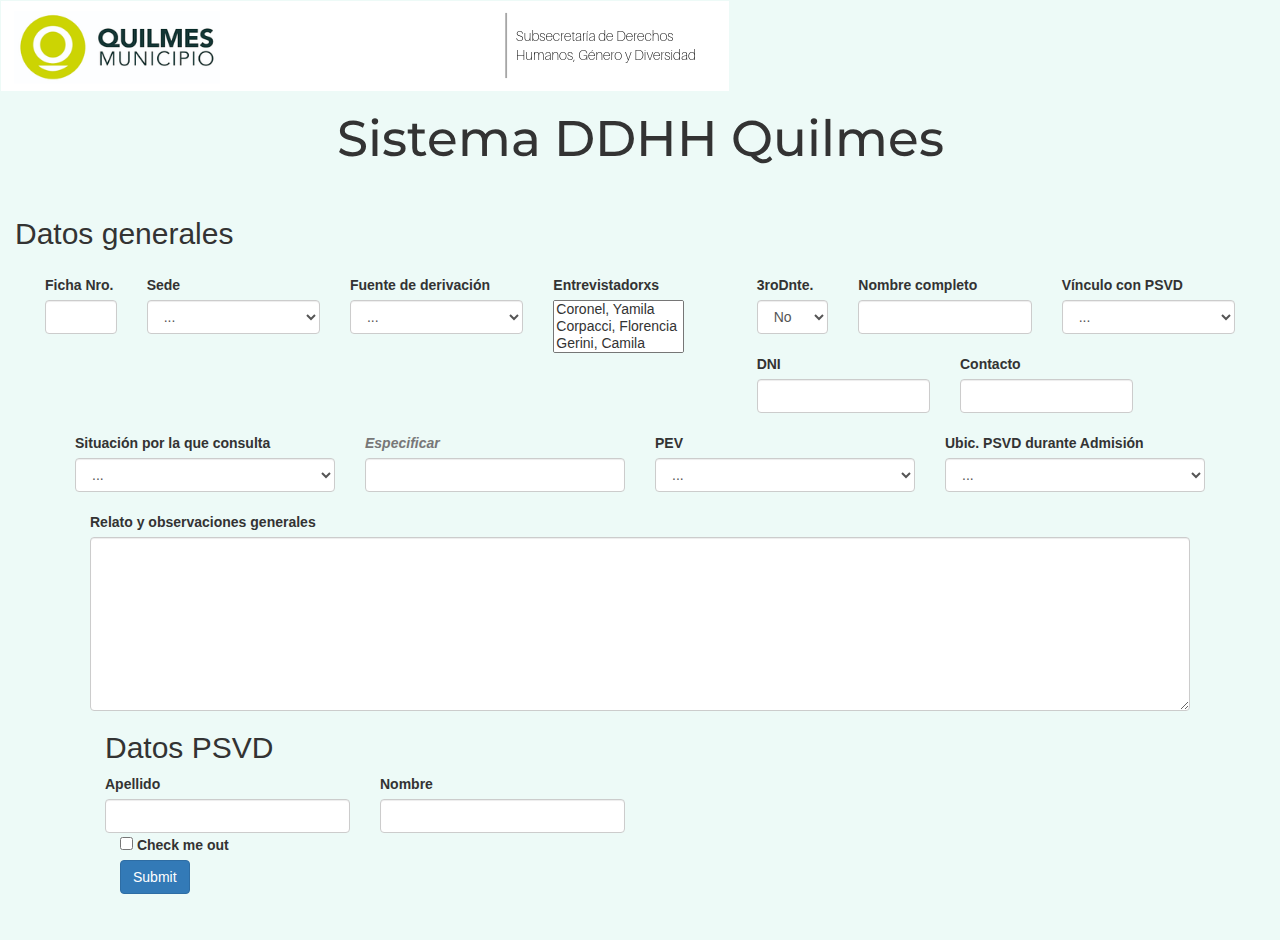
<file: index.html>
<!doctype html>  
<html>
<head>
  <meta charset="utf-8">
  <meta name="theme-color" content="#563d7c">

  <title>Sistema DDHH</title>

  <link rel="stylesheet" href="https://maxcdn.bootstrapcdn.com/bootstrap/3.4.0/css/bootstrap.min.css">
 
  <script src="https://maxcdn.bootstrapcdn.com/bootstrap/3.4.0/js/bootstrap.min.js"></script>

  <link rel="stylesheet" href="css/style.css">
  <link href="https://fonts.googleapis.com/css?family=Montserrat&display=swap" rel="stylesheet">
</head>

<body>
  <!-- Image and text -->


<nav class="navbar navbar-light bg-light">
  <div class="col-6">
    <img src="img/membrete 2019.png" width="" height="" class="d-inline-block align-top" alt=""></div>
    
    <h1 class="bd-title text-center" id="content">Sistema DDHH Quilmes</h1>
</nav>




    <!-------------------------------------- DESDE ACA ------- 1er Container Fluid -------------------------------------->
<form>
  <div class=container-fluid>
    <h2 class="bd-title text-left" id="content">Datos generales</h2>
  </div>

    <!-------------------------------------- DESDE ACA ------- 2do Container Fluid -------------------------------------->
  
  <div class=container-fluid> 
    
      <div class="col-md-12">
        
          <div class="form-row">
            <div class="col-md-1">
                <label for="fichaNro">Ficha Nro.</label>
                <input type="fichaNro" class="form-control" id="fichaNro" placeholder="">
            </div>

          <div class="form-row">             
            <div class="col-md-2">
                <label for="Sede">Sede</label>
                  <select class="form-control" id="sede">
                    <option>...</option>
                    <option>SSria DDHH</option>
                    <option>La Fortaleza</option>
                    <option>En Territorio</option>
                  </select>
          </div>

          <div class="form-row">
              <div class="col-md-2">
                <label for="fuenteDerivacion">Fuente de derivación</label>
                  <select class="form-control" id="fuenteDerivacion">
                    <option>...</option>
                    <option>Comisaría</option>
                    <option>Defensoría</option>
                    <option>Juzgado</option>
                    <option>Hospital</option>
                    <option>Salud</option>
                    <option>Salud mental</option>
                    <option>Adultos mayores</option>
                    <option>Org. sociedad civil</option>
                    <option>Particular</option>
                  </select>
          </div>

      <div class="form-group">
            <div class="col-md-2">
                <label for="entrevistadorxs">Entrevistadorxs</label>
                  <select name="menu" size="3" multiple>
                    <option>Coronel, Yamila</option>
                    <option>Corpacci, Florencia</option>
                    <option>Gerini, Camila</option>
                    <option>Keberlein, Vanesa</option>
                    <option>Meza, Albert</option>
                    <option>Morais, Juan</option>
                    <option>Rodriguez, Eduardo</option>
                    <option>Rodriguez, Ernesto</option>
                    <option>Schieroni, Carolina</option>
                    <option>Sosa, Mónica</option>
                  </select>
            </div>
          </div>

          
    <div class="form-group">
      <div class="col-md-1">
        <label for="3roDenunciante">3roDnte.</label>
        <select class="form-control" id="3roDenunciante">
          <option>No</option>
          <option>Si</option>
        </select>
      </div>

      <div class="form-group">
         <div class="col-md-2">
        <label for="nombre3ro">Nombre completo</label>
        <input type="text" class="form-control" id="nombre3ro">
      </div>

      <div class="form-group">
        <div class="col-md-2">
        <label for="vinculo3ro">Vínculo con PSVD</label>
        <select class="form-control" id="vinculo3ro">
          <option>...</option>
          <option>No aplica</option>
          <option>Pareja</option>
          <option>Madre/Padre</option>
          <option>Hermanx</option>
          <option>Hijx</option>
          <option>Otrx familiar</option>
          <option>Abogadx</option>
          <option>Vecinx</option>
          <option>Amigx</option>
        </select>
      </div>

      <div class="form-group">
        <div class="col-md-2">
          <br>
        <label for="dni3ro">DNI</label>
        <input type="text" class="form-control" id="dni3ro">
      </div>

      <div class="form-group">
        <div class="col-md-2">
          <br>
        <label for="contacto3ro">Contacto</label>
        <input type="text" class="form-control" id="contacto3ro">
      </div>
  

    <!-------------------------------------- DESDE ACA ------- 3er Container Fluid -------------------------------------->

  <div class=container-fluid> 
    
      <div class="col-md-12">
  <br>
        <div class="form-group">
            <div class="col-md-3">
              <label for="situacionConsulta">Situación por la que consulta</label>
                <select class="form-control" id="situacionConsulta">
                  <option>...</option>
                  <option>Averiguación de paradero</option>
                  <option>Búsqueda de identidad</option>
                  <option>Búsqueda de empleo</option>
                  <option>Conflicto con población carcelaria</option>
                  <option>Usurpación</option>
                  <option>Incumplimiento rol func. público</option>
                  <option>Temas de familia</option>
                  <option>Temas laborales</option>
                  <option>Temas de salud</option>
                  <option>Otrxs casos de vulneración</option>          
                </select>
            </div>

        <div class="form-group">
            <div class="col-md-3">
            <label for="especificarSit" class="text-muted"><em>Especificar</em></label>
            <input type="text" class="form-control" id="especificarSit">
            </div>      

      <div class="form-group">
        <div class="col-md-3">
        <label for="perfilPev">PEV</label>
        <select class="form-control" id="perfilPev">
          <option>...</option>
          <option>Población carcelaria</option>
          <option>Sistema penitenciario</option>
          <option>Org. municipal/pcial/nacional</option>
          <option>Org. del sector privado</option>
          <option>Org. sociedad civil</option>
          <option>Otrx familiar</option>
          <option>Particular</option>
          <option>Otrx</option>          
        </select>
      </div>

      <div class="form-group">
        <div class="col-md-3">
        <label for="ubicPsvd">Ubic. PSVD durante Admisión</label>
        <select class="form-control" id="ubicPsvd">
          <option>...</option>
          <option>Dom. real</option>
          <option>Dom. legal</option>
          <option>Dom. transitorio</option>
          <option>U. penitenciaria</option>
          <option>Comisaría</option>
          <option>Ubic. desconocida</option>
          <option>No aplica</option>
        </select>
      </div>

<!------------------------------------------ DESDE ACA ------- 4to Container Fluid -------------------------------------->
    
    <div class="container-fluid">
      <div class="col-md-12">
      <br>
      <label for="exampleFormControlTextarea1">Relato y observaciones generales</label>
        <textarea class="form-control" id="exampleFormControlTextarea1" rows="8"></textarea>
    </div>

<!----------------------------------------- DESDE ACA ------- 5to Container Fluid -------------------------------------->

  <div class="container-fluid">
      
      <div class="col-md-12">

        <h2 class="bd-title" id="content">Datos PSVD</h2>
     
  </div>

      <div class="form-group">
            <div class="col-md-3">
                <label for="apellidoPsvd">Apellido</label>
                <input type="text" class="form-control" id="apellidoPsvd">
            </div>

            <div class="form-group">
              <div class="col-md-3">
              <label for="nombre">Nombre</label>
              <input type="text" class="form-control" id="nombrePsvd">
            </div>
          </div>


<!-------------------------------------- DESDE ACA ------- 4to Container Fluid -------------------------------------->

  <div class="container-fluid">
      
      <div class="col-md-12">
        
        <div class="form-check">
          <input type="checkbox" class="form-check-input" id="exampleCheck1">

          <label class="form-check-label" for="exampleCheck1">Check me out</label>
        </div>
    
    <button type="submit" class="btn btn-primary">Submit</button>

</div>
<div class="col-sm-1">
</div>
</form>
</body>
</html>
</file>
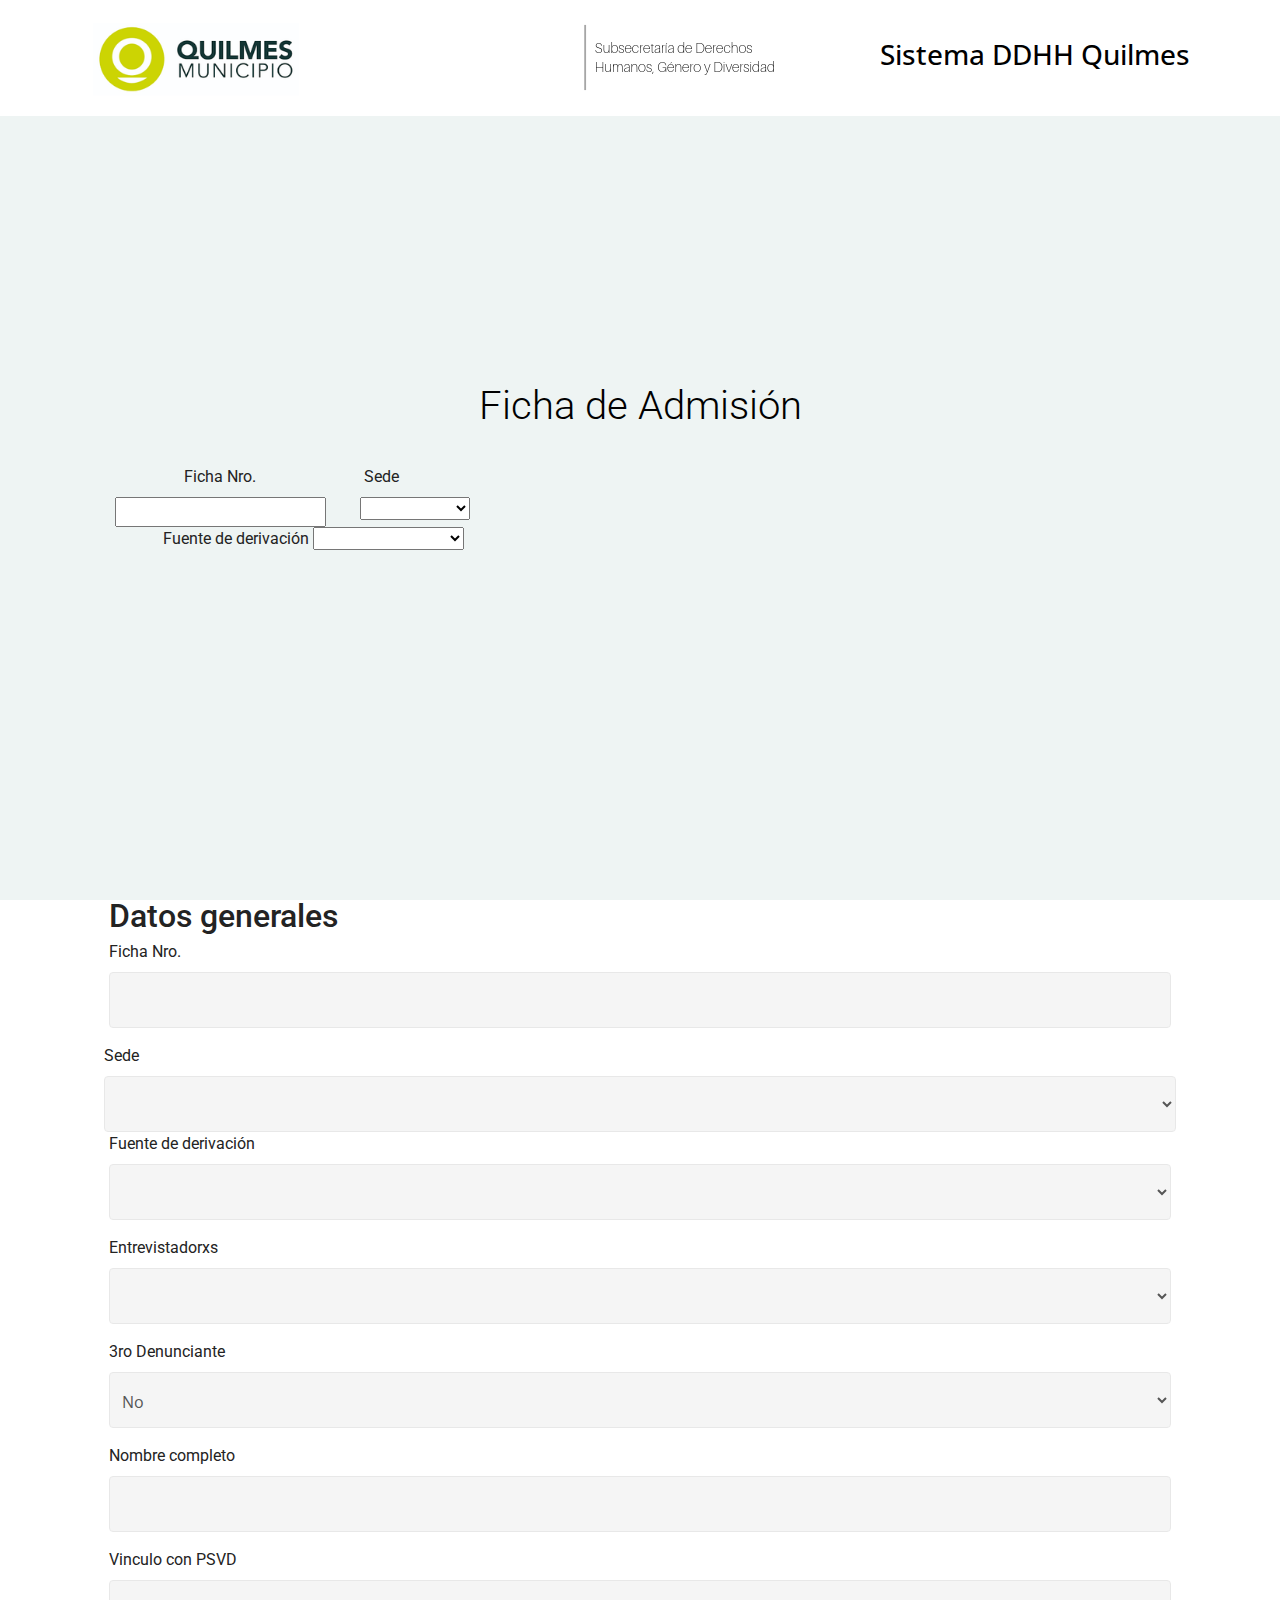
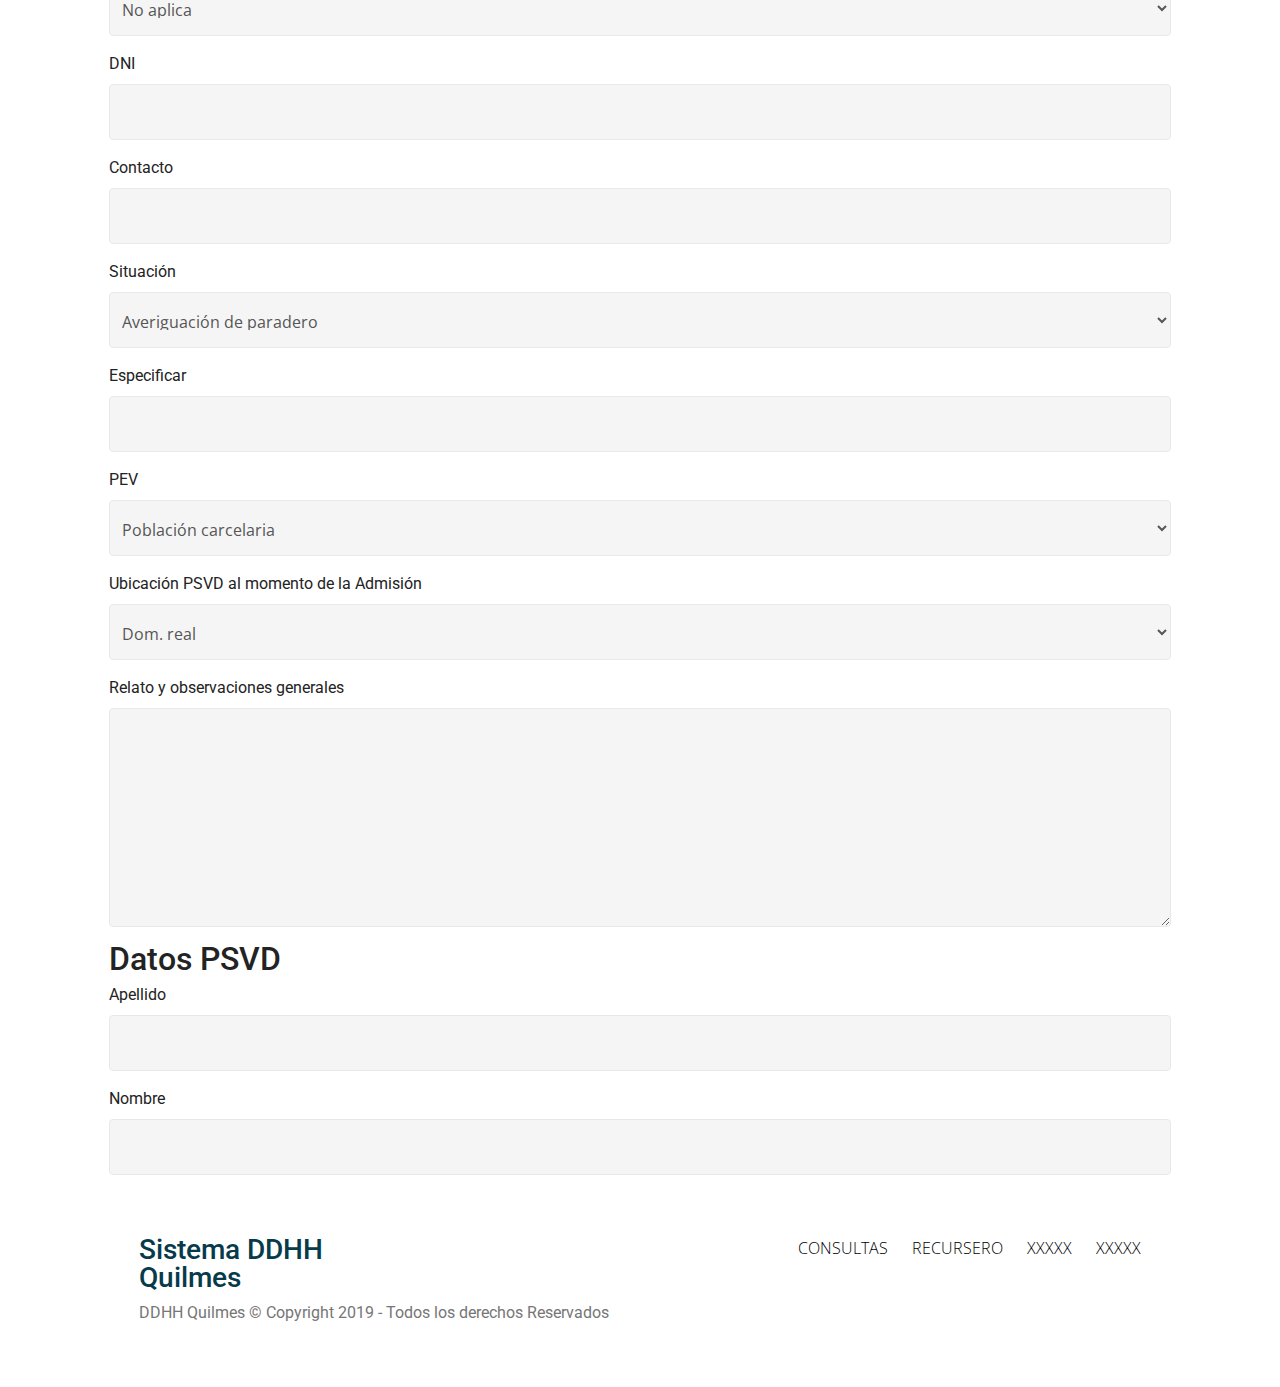
<file: Templates/index.html>
<!DOCTYPE html>
<html>
<head>

  <meta charset="UTF-8">
  <meta http-equiv="X-UA-Compatible" content="IE=edge">

  <meta name="viewport" content="width=device-width, initial-scale=1, minimum-scale=1">
  <link rel="shortcut icon" href="img/favicon.png" type="image/x-icon">
  <meta name="description" content="">
  
  <title>Sistema DDHH Quilmes</title>
  <link rel="stylesheet" href="assets/web/assets/mobirise-icons/mobirise-icons.css">
  <link rel="stylesheet" href="assets/tether/tether.min.css">
  <link rel="stylesheet" href="assets/bootstrap/css/bootstrap.min.css">
  <link rel="stylesheet" href="assets/bootstrap/css/bootstrap-grid.min.css">
  <link rel="stylesheet" href="assets/bootstrap/css/bootstrap-reboot.min.css">
  <link rel="stylesheet" href="assets/socicon/css/styles.css">
  <link rel="stylesheet" href="assets/dropdown/css/style.css">
  <link rel="stylesheet" href="assets/theme/css/style.css">
  <link rel="stylesheet" href="assets/mobirise/css/mbr-additional.css" type="text/css">
  
  
  
</head>
<body>
<!------------------NAV LOGO Y NOMBRE----------------->
  <section class="menu cid-ruNsw1yRec" once="menu" id="menu1-0">
    <nav class="navbar navbar-expand beta-menu navbar-dropdown align-items-center navbar-fixed-top navbar-toggleable-sm">
        <button class="navbar-toggler navbar-toggler-right" type="button" data-toggle="collapse" data-target="#navbarSupportedContent" aria-controls="navbarSupportedContent" aria-expanded="false" aria-label="Toggle navigation">
            <div class="hamburger">
                <span></span>
                <span></span>
                <span></span>
                <span></span>
            </div>
        </button>
        <div class="menu-logo">
            <div class="navbar-brand">
                
                <span class="navbar-caption-wrap">
                    <img src="img/membrete 2019.png"></span>
            </div>
        </div>
        <div class="collapse navbar-collapse" id="navbarSupportedContent">
            <ul class="navbar-nav nav-dropdown nav-right" data-app-modern-menu="true">
                <li class="nav-item">
                    <a class="nav-link link text-black display-4" href="index.html">
                    <h3>Sistema DDHH Quilmes</h3>
                    </a>
                </li>
            </ul>
        </div>
    </nav>
</section>
<!------------------/TERMINA EL NAV------------------------->
<!------------------COMIENZA EL FORMULARIO----------------->
<section class="cid-ruNtyUeTOv mbr-fullscreen mbr-parallax-background" id="header2-1">

    <div class="mbr-overlay" style=" background-color: #EDFAF7;"></div>

    <div class="container align-center">
        <div class="row justify-content-md-center">
            <div class="mbr-white col-md-10">
                <h3 class="mbr-section-title pb-3 mbr-fonts-style display-1">
                    <span style="font-size: 40px; color: #000000;">
                    Ficha de Admisión</span></h1>
            </div>
        </div>


<!------------------COLOCAR ACA EL FORM OOOO PROBAR MAS ABAJO----------------->

<form>
  <div class="form-row">
    <div class="col-md-3">
      <label for="fichaNro">Ficha Nro.</label>
        <input type="fichaNro" id="fichaNro">
        </div>

    <div class="form-row">
        <div class="col-md-4">
        <label for="Sede">Sede</label>
        <select id="sede">
          <option></option>
          <option>SSria DDHH</option>
          <option>La Fortaleza</option>
          <option>En Territorio</option>
        </select>
      </div>
    </div>
  </div>
    
  <div class="form-row">
    <div class="col-md-5">
        <label for="fuenteDerivacion">Fuente de derivación</label>
        <select id="fuenteDerivacion">
          <option></option>
          <option>Comisaría</option>
          <option>Defensoría</option>
          <option>Juzgado</option>
          <option>Hospital</option>
          <option>Salud</option>
          <option>Salud mental</option>
          <option>Adultos mayores</option>
          <option>Org. sociedad civil</option>
          <option>Particular</option>
        </select>
    </div>
</form>
</section>
  <div class="row">
    <div class="col-sm-1">
    
    </div>

    <div class="col-sm-10">

    <form>
      <h2 class="bd-title" id="content">Datos generales</h2>

      <div class="form-group">
        <label for="fichaNro">Ficha Nro.</label>
        <input type="fichaNro" class="form-control" id="fichaNro" placeholder="">
      </div>

      <div class="form-row">
        <label for="Sede">Sede</label>
        <select class="form-control" id="sede">
          <option></option>
          <option>SSria DDHH</option>
          <option>La Fortaleza</option>
          <option>En Territorio</option>
        </select>
      </div>

      <div class="form-group">
        <label for="fuenteDerivacion">Fuente de derivación</label>
        <select class="form-control" id="fuenteDerivacion">
          <option></option>
          <option>Comisaría</option>
          <option>Defensoría</option>
          <option>Juzgado</option>
          <option>Hospital</option>
          <option>Salud</option>
          <option>Salud mental</option>
          <option>Adultos mayores</option>
          <option>Org. sociedad civil</option>
          <option>Particular</option>
        </select>
      </div>

      <div class="form-group">
        <label for="entrevistadorxs">Entrevistadorxs</label>
        <select class="form-control" id="entrevistadorxs">
          <option></option>
          <option>Coronel, Yamila</option>
          <option>Corpacci, Florencia</option>
          <option></option>
          <option></option>
          <option>Gerini, Camila</option>
          <option>K, Vanesa</option>
          <option>Meza, Albert</option>
          <option>Morais, Juan</option>
          <option>Eduardo</option>
          <option>Ernesto</option>
          <option>Schieroni, Carolina</option>
          <option>Sosa, Mónica</option>
          <option></option>
        </select>
      </div>

      <div class="form-group">
        <label for="3roDenunciante">3ro Denunciante</label>
        <select class="form-control" id="3roDenunciante">
          <option>No</option>
          <option>Si</option>
        </select>
      </div>

      <div class="form-group">
        <label for="nombre3ro">Nombre completo</label>
        <input type="text" class="form-control" id="nombre3ro">
      </div>

      <div class="form-group">
        <label for="vinculo3ro">Vinculo con PSVD</label>
        <select class="form-control" id="vinculo3ro">
          <option>No aplica</option>
          <option>Pareja</option>
          <option>Madre/Padre</option>
          <option>Hermanx</option>
          <option>Hijx</option>
          <option>Otrx familiar</option>
          <option>Abogadx</option>
          <option>Vecinx</option>
          <option>Amigx</option>
        </select>
      </div>

      <div class="form-group">
        <label for="dni3ro">DNI</label>
        <input type="text" class="form-control" id="dni3ro">
      </div>

      <div class="form-group">
        <label for="contacto3ro">Contacto</label>
        <input type="text" class="form-control" id="contacto3ro">
      </div>

      <div class="form-group">
        <label for="situacionConsulta">Situación</label>
        <select class="form-control" id="situacionConsulta">
          <option>Averiguación de paradero</option>
          <option>Búsqueda de identidad</option>
          <option>Búsqueda de empleo</option>
          <option>Conflicto con población carcelaria</option>
          <option>Usurpación</option>
          <option>Incumplimiento rol func. público</option>
          <option>Temas de familia</option>
          <option>Temas laborales</option>
          <option>Temas de salud</option>
          <option>Otrxs casos de vulneración</option>          
        </select>
      </div>

      <div class="form-group">
        <label for="especificarSit">Especificar</label>
        <input type="text" class="form-control" id="especificarSit">
      </div>      

      <div class="form-group">
        <label for="perfilPev">PEV</label>
        <select class="form-control" id="perfilPev">
          <option>Población carcelaria</option>
          <option>Sistema penitenciario</option>
          <option>Org. municipal/pcial/nacional</option>
          <option>Org. del sector privado</option>
          <option>Org. sociedad civil</option>
          <option>Otrx familiar</option>
          <option>Particular</option>
          <option>Otrx</option>          
        </select>
      </div>

      <div class="form-group">
        <label for="ubicPsvd">Ubicación PSVD al momento de la Admisión</label>
        <select class="form-control" id="ubicPsvd">
          <option>Dom. real</option>
          <option>Dom. legal</option>
          <option>Dom. transitorio</option>
          <option>U. penitenciaria</option>
          <option>Comisaría</option>
          <option>Ubic. desconocida</option>
          <option>No aplica</option>
        </select>
      </div>

      <div class="form-group">
        <label for="exampleFormControlTextarea1">Relato y observaciones generales</label>
        <textarea class="form-control" id="exampleFormControlTextarea1" rows="8"></textarea>
      </div>


    <h2 class="bd-title" id="content">Datos PSVD</h2>

      <div class="form-group">
        <label for="apellidoPsvd">Apellido</label>
        <input type="text" class="form-control" id="nombrePsvd">
      </div>

    <div class="form-group">
      <label for="nombre">Nombre</label>
      <input type="text" class="form-control" id="nombrePsvd">
    </div>
<!------------------/TERMINA EL FORMULARIO----------------->
<!------------------COMIENZA EL PIE DE PAG----------------->

<section class="cid-ruOTxA2tiD" id="footer5-16">

    <div class="container">
        <div class="media-container-row">
            <div class="col-md-3">
                <div class="media-wrap">
                    <a href="#">
                      <h3>Sistema DDHH Quilmes</h3>
                    </a>
                </div>
            </div>
            <div class="col-md-9">
                <p class="mbr-text align-right links mbr-fonts-style display-7">
                    <a href="#" class="text-black">CONSULTAS</a> &nbsp;&nbsp;&nbsp;&nbsp;
                    <a href="#" class="text-black">RECURSERO</a> &nbsp;&nbsp;&nbsp;&nbsp;
                    <a href="#" class="text-black">XXXXX</a> &nbsp;&nbsp;&nbsp;&nbsp;
                    <a href="#" class="text-black">XXXXX</a>
                </p>
            </div>
        </div>
        <div class="footer-lower">

            <div class="media-container-row mbr-white">
                <div class="col-md-12 copyright">
                    <p class="mbr-text mbr-fonts-style display-12">
                       DDHH Quilmes © Copyright 2019 - Todos los derechos Reservados
                    </p>
                </div>

            </div>
        </div>
    </div>
</section>
<!------------------/TERMINA EL PIE DE PAG----------------->

  <script src="assets/web/assets/jquery/jquery.min.js"></script>
  <script src="assets/popper/popper.min.js"></script>
  <script src="assets/tether/tether.min.js"></script>
  <script src="assets/bootstrap/js/bootstrap.min.js"></script>
  <script src="assets/dropdown/js/nav-dropdown.js"></script>
  <script src="assets/dropdown/js/navbar-dropdown.js"></script>
  <script src="assets/touchswipe/jquery.touch-swipe.min.js"></script>
  <script src="assets/parallax/jarallax.min.js"></script>
  <script src="assets/smoothscroll/smooth-scroll.js"></script>
  <script src="assets/theme/js/script.js"></script>
  
  
 <div id="scrollToTop" class="scrollToTop mbr-arrow-up"><a style="text-align: center;"><i class="mbr-arrow-up-icon mbr-arrow-up-icon-cm cm-icon cm-icon-smallarrow-up"></i></a></div>
  </body>
</html>
</file>
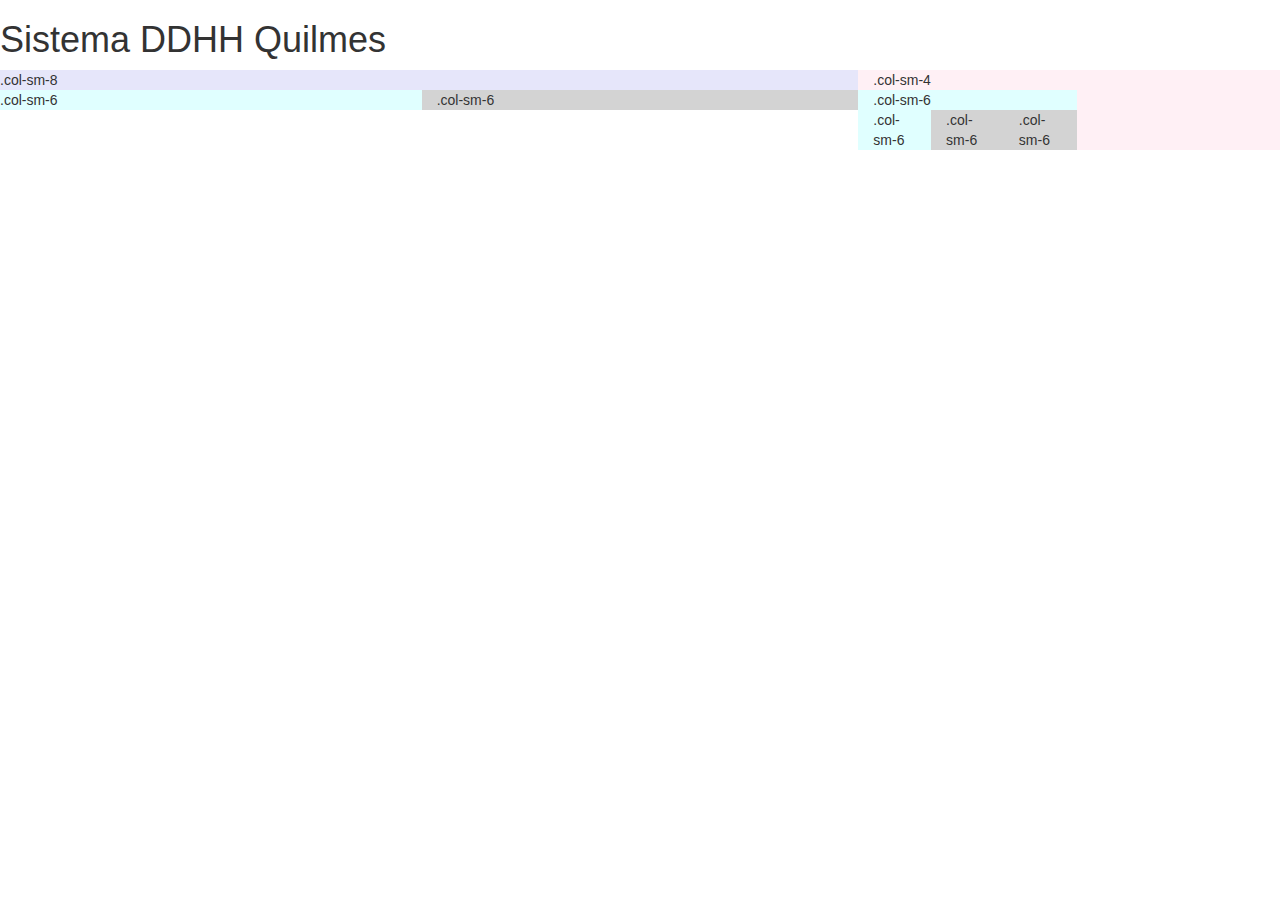
<file: test.html>
<!doctype html>
<html>
<head>
	<meta charset="utf-8">

	<title>Sistema DDHH</title>

	<link rel="stylesheet" href="https://maxcdn.bootstrapcdn.com/bootstrap/3.4.0/css/bootstrap.min.css">
	<script src="https://ajax.googleapis.com/ajax/libs/jquery/3.4.1/jquery.min.js"></script>
	<script src="https://maxcdn.bootstrapcdn.com/bootstrap/3.4.0/js/bootstrap.min.js"></script>
	
</head>

<body>
	<h1 class="bd-title" id="content">Sistema DDHH Quilmes</h1>

	<div class="row">
		<div class="col-sm-8" style="background-color:lavender;">.col-sm-8
			<div class="row">
				<div class="col-sm-6" style="background-color:lightcyan;">.col-sm-6</div>
				<div class="col-sm-6" style="background-color:lightgray;">.col-sm-6</div>
			</div>
		</div>

		<div class="col-sm-4" style="background-color:lavenderblush;">.col-sm-4
			<div class="row">
				<div class="col-sm-6" style="background-color:lightcyan;">.col-sm-6
					<div class="row">
						<div class="col-sm-4" style="background-color:lightcyan;">.col-sm-6</div>
						<div class="col-sm-4" style="background-color:lightgray;">.col-sm-6</div>
						<div class="col-sm-4" style="background-color:lightgray;">.col-sm-6</div>
					</div>
				</div>
			</div>
		</div>
	</div>


</body>

</html>
</file>
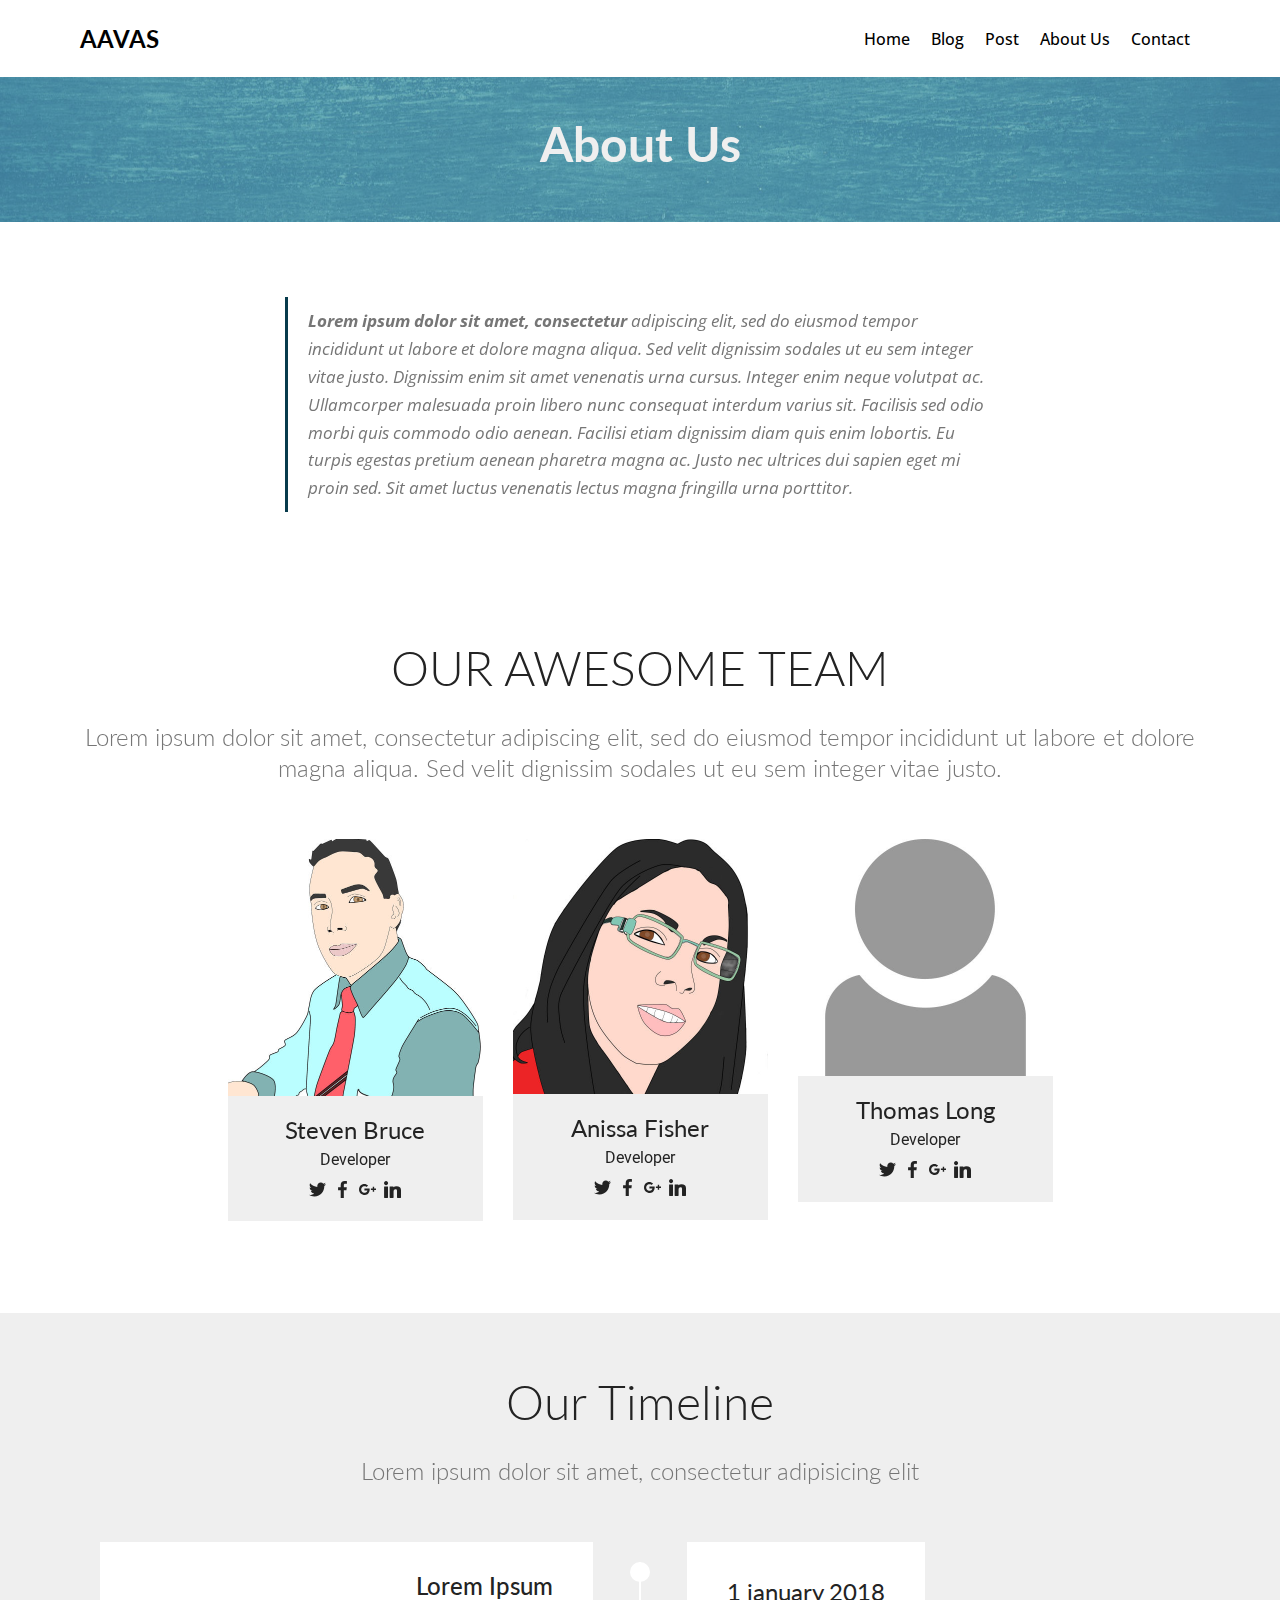
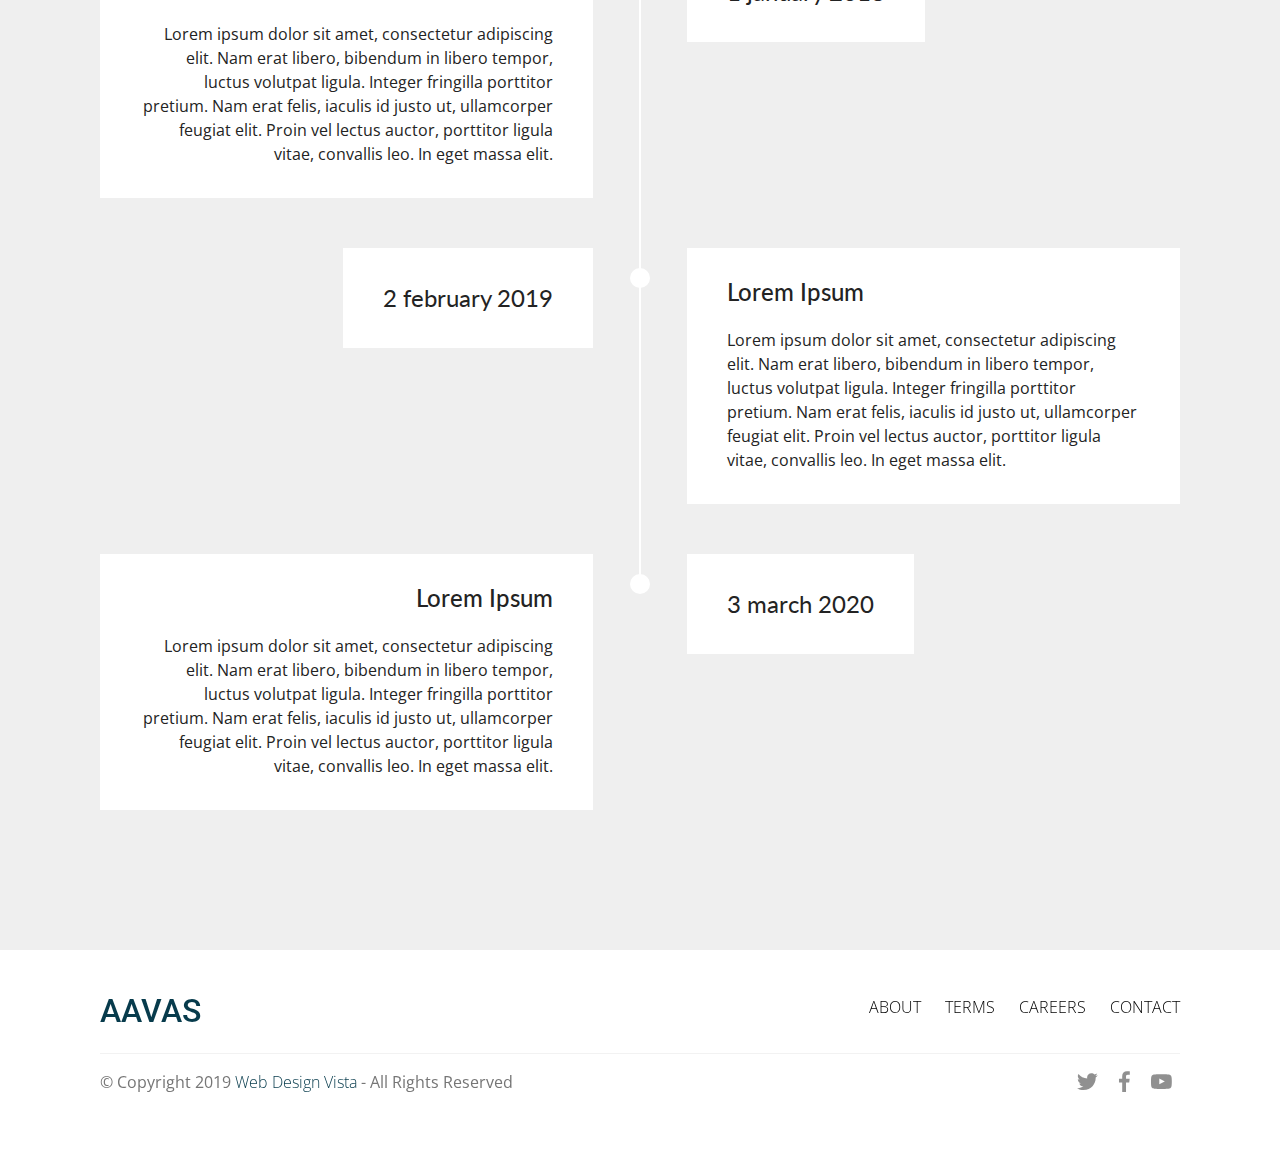
<file: Templates/about.html>
<!DOCTYPE html>
<html>
<head>

  <meta charset="UTF-8">
  <meta http-equiv="X-UA-Compatible" content="IE=edge">

  <meta name="viewport" content="width=device-width, initial-scale=1, minimum-scale=1">
  <link rel="shortcut icon" href="assets/images/logo2.png" type="image/x-icon">
  <meta name="description" content="About us page">
  
  <title>About</title>
  <link rel="stylesheet" href="assets/web/assets/mobirise-icons/mobirise-icons.css">
  <link rel="stylesheet" href="assets/tether/tether.min.css">
  <link rel="stylesheet" href="assets/bootstrap/css/bootstrap.min.css">
  <link rel="stylesheet" href="assets/bootstrap/css/bootstrap-grid.min.css">
  <link rel="stylesheet" href="assets/bootstrap/css/bootstrap-reboot.min.css">
  <link rel="stylesheet" href="assets/socicon/css/styles.css">
  <link rel="stylesheet" href="assets/dropdown/css/style.css">
  <link rel="stylesheet" href="assets/theme/css/style.css">
  <link rel="stylesheet" href="assets/mobirise/css/mbr-additional.css" type="text/css">
  
  
  
</head>
<body>
  <section class="menu cid-ruOMQmoi9r" once="menu" id="menu1-t">

    

    <nav class="navbar navbar-expand beta-menu navbar-dropdown align-items-center navbar-fixed-top navbar-toggleable-sm">
        <button class="navbar-toggler navbar-toggler-right" type="button" data-toggle="collapse" data-target="#navbarSupportedContent" aria-controls="navbarSupportedContent" aria-expanded="false" aria-label="Toggle navigation">
            <div class="hamburger">
                <span></span>
                <span></span>
                <span></span>
                <span></span>
            </div>
        </button>
        <div class="menu-logo">
            <div class="navbar-brand">
                
                <span class="navbar-caption-wrap"><a class="navbar-caption text-black display-5" href="https://webdesignvista.com">
                        AAVAS</a></span>
            </div>
        </div>
        <div class="collapse navbar-collapse" id="navbarSupportedContent">
            <ul class="navbar-nav nav-dropdown nav-right" data-app-modern-menu="true"><li class="nav-item">
                    <a class="nav-link link text-black display-4" href="index.html">
                        
                        Home</a>
                </li><li class="nav-item"><a class="nav-link link text-black display-4" href="blog.html">Blog</a></li><li class="nav-item"><a class="nav-link link text-black display-4" href="post.html">Post</a></li>
                <li class="nav-item">
                    <a class="nav-link link text-black display-4" href="about.html">
                        
                        About Us
                    </a>
                </li><li class="nav-item"><a class="nav-link link text-black display-4" href="contact.html">Contact</a></li></ul>
            
        </div>
    </nav>
</section>

<section class="mbr-section content5 cid-ruXCVKDreY mbr-parallax-background" id="content5-1f">

    

    <div class="mbr-overlay" style="opacity: 0.6; background-color: rgb(85, 180, 212);">
    </div>

    <div class="container">
        <div class="media-container-row">
            <div class="title col-12 col-md-8">
                <h2 class="align-center mbr-bold mbr-white pb-3 mbr-fonts-style display-2">
                    About Us</h2>
                
                
                
            </div>
        </div>
    </div>
</section>

<section class="mbr-section article content1 cid-ruXHzFNbH4" id="content2-1i">

     

    <div class="container">
        <div class="media-container-row">
            <div class="mbr-text col-12 col-md-8 mbr-fonts-style display-7">
                <blockquote><strong>Lorem ipsum dolor sit amet, consectetur </strong>adipiscing elit, sed do eiusmod tempor incididunt ut labore et dolore magna aliqua. Sed velit dignissim sodales ut eu sem integer vitae justo. Dignissim enim sit amet venenatis urna cursus. Integer enim neque volutpat ac. Ullamcorper malesuada proin libero nunc consequat interdum varius sit. Facilisis sed odio morbi quis commodo odio aenean. Facilisi etiam dignissim diam quis enim lobortis. Eu turpis egestas pretium aenean pharetra magna ac. Justo nec ultrices dui sapien eget mi proin sed. Sit amet luctus venenatis lectus magna fringilla urna porttitor.</blockquote>
            </div>
        </div>
    </div>
</section>

<section class="team1 cid-ruXEWX5uJh" id="team1-1g">
    
    
    
    <div class="container align-center">
        <h2 class="pb-3 mbr-fonts-style mbr-section-title display-2">
            OUR AWESOME TEAM
        </h2>
        <h3 class="pb-5 mbr-section-subtitle mbr-fonts-style mbr-light display-5">Lorem ipsum dolor sit amet, consectetur adipiscing elit, sed do eiusmod tempor incididunt ut labore et dolore magna aliqua. Sed velit dignissim sodales ut eu sem integer vitae justo.</h3>
        <div class="row media-row">
            
        <div class="team-item col-lg-3 col-md-6">
                <div class="item-image">
                    <img src="assets/images/mbr-510x513.jpg" alt="" title="">
                </div>
                <div class="item-caption py-3">
                    <div class="item-name px-2">
                        <p class="mbr-fonts-style display-5">
                           Steven Bruce</p>
                    </div>
                    <div class="item-role px-2">
                        <p>Developer</p>
                    </div>
                    <div class="item-social pt-2">
                        <a href="#" target="_blank">
                            <span class="p-1 socicon-twitter socicon mbr-iconfont mbr-iconfont-social"></span>
                        </a>
                        <a href="#" target="_blank">
                            <span class="p-1 socicon-facebook socicon mbr-iconfont mbr-iconfont-social"></span>
                        </a>
                        <a href="#" target="_blank">
                            <span class="p-1 socicon-googleplus socicon mbr-iconfont mbr-iconfont-social"></span>
                        </a>
                        <a href="#" target="_blank">
                            <span class="p-1 socicon-linkedin socicon mbr-iconfont mbr-iconfont-social"></span>
                        </a>
                       
                    </div>
                </div>
            </div><div class="team-item col-lg-3 col-md-6">
                <div class="item-image">
                    <img src="assets/images/mbr-510x510.jpg" alt="" title="">
                </div>
                <div class="item-caption py-3">
                    <div class="item-name px-2">
                        <p class="mbr-fonts-style display-5">
                           Anissa Fisher</p>
                    </div>
                    <div class="item-role px-2">
                        <p>Developer</p>
                    </div>
                    <div class="item-social pt-2">
                        <a href="#" target="_blank">
                            <span class="p-1 socicon-twitter socicon mbr-iconfont mbr-iconfont-social"></span>
                        </a>
                        <a href="#" target="_blank">
                            <span class="p-1 socicon-facebook socicon mbr-iconfont mbr-iconfont-social"></span>
                        </a>
                        <a href="#" target="_blank">
                            <span class="p-1 socicon-googleplus socicon mbr-iconfont mbr-iconfont-social"></span>
                        </a>
                        <a href="#" target="_blank">
                            <span class="p-1 socicon-linkedin socicon mbr-iconfont mbr-iconfont-social"></span>
                        </a>
                        <a href="#" target="_blank">
                            
                        </a>
                        <a href="#" target="_blank">    
                            
                        </a>
                    </div>
                </div>
            </div><div class="team-item col-lg-3 col-md-6">
                <div class="item-image">
                    <img src="assets/images/mbr-510x474.jpg" alt="" title="">
                </div>
                <div class="item-caption py-3">
                    <div class="item-name px-2">
                        <p class="mbr-fonts-style display-5">
                           Thomas Long</p>
                    </div>
                    <div class="item-role px-2">
                        <p>Developer</p>
                    </div>
                    <div class="item-social pt-2">
                        <a href="#" target="_blank">
                            <span class="p-1 socicon-twitter socicon mbr-iconfont mbr-iconfont-social"></span>
                        </a>
                        <a href="#" target="_blank">
                            <span class="p-1 socicon-facebook socicon mbr-iconfont mbr-iconfont-social"></span>
                        </a>
                        <a href="#" target="_blank">
                            <span class="p-1 socicon-googleplus socicon mbr-iconfont mbr-iconfont-social"></span>
                        </a>
                        <a href="#" target="_blank">
                            <span class="p-1 socicon-linkedin socicon mbr-iconfont mbr-iconfont-social"></span>
                        </a>
                        <a href="#" target="_blank">
                            
                        </a>
                        <a href="#" target="_blank">    
                            
                        </a>
                    </div>
                </div>
            </div></div>    
    </div>
</section>

<section class="timeline1 cid-ruXCHpDgJI" id="timeline1-1e">

    

    

    <div class="container align-center">
        <h2 class="mbr-section-title pb-3 mbr-fonts-style display-2">
            Our Timeline</h2>
        <h3 class="mbr-section-subtitle pb-5 mbr-fonts-style display-5">
            Lorem ipsum dolor sit amet, consectetur adipisicing elit
        </h3>

        <div class="container timelines-container" mbri-timelines="">
            <!--1-->
            <div class="row timeline-element reverse separline">
                 <div class="timeline-date-panel col-xs-12 col-md-6  align-left">         
                    <div class="time-line-date-content">
                        <p class="mbr-timeline-date mbr-fonts-style display-5">
                            1 january 2018  
                        </p>
                    </div>
                </div>
           <span class="iconBackground"></span>
            <div class="col-xs-12 col-md-6 align-right">
                <div class="timeline-text-content">
                    <h4 class="mbr-timeline-title pb-3 mbr-fonts-style display-5">
                        Lorem Ipsum</h4>
                    <p class="mbr-timeline-text mbr-fonts-style display-7">
                        Lorem ipsum dolor sit amet, consectetur adipiscing elit. Nam erat libero, bibendum in libero tempor, luctus volutpat ligula. Integer fringilla porttitor pretium. Nam erat felis, iaculis id justo ut, ullamcorper feugiat elit. Proin vel lectus auctor, porttitor ligula vitae, convallis leo. In eget massa elit.
                    </p>
                 </div>
            </div>
            </div>
            <!--2-->
            <div class="row timeline-element  separline">
                <div class="timeline-date-panel col-xs-12 col-md-6 align-right">
                    <div class="time-line-date-content">
                        <p class="mbr-timeline-date mbr-fonts-style display-5">
                            2 february 2019  
                        </p>
                    </div>
                </div>
                <span class="iconBackground"></span>
                <div class="col-xs-12 col-md-6 align-left ">
                    <div class="timeline-text-content">
                        <h4 class="mbr-timeline-title pb-3 mbr-fonts-style display-5">
                            Lorem Ipsum</h4>
                        <p class="mbr-timeline-text mbr-fonts-style display-7">
                            Lorem ipsum dolor sit amet, consectetur adipiscing elit. Nam erat libero, bibendum in libero tempor, luctus volutpat ligula. Integer fringilla porttitor pretium. Nam erat felis, iaculis id justo ut, ullamcorper feugiat elit. Proin vel lectus auctor, porttitor ligula vitae, convallis leo. In eget massa elit.
                        </p>
                    </div>
                </div>
            </div>
            <!--3-->
            <div class="row timeline-element reverse">
                <div class="timeline-date-panel col-xs-12 col-md-6  align-left">
                    <div class="time-line-date-content">
                        <p class="mbr-timeline-date mbr-fonts-style display-5">
                            3 march 2020
                        </p>
                    </div>
                </div>
                <span class="iconBackground"></span>
                <div class="col-xs-12 col-md-6 align-right">
                    <div class="timeline-text-content">
                        <h4 class="mbr-timeline-title pb-3 mbr-fonts-style display-5">
                            Lorem Ipsum</h4>      
                        <p class="mbr-timeline-text mbr-fonts-style display-7">
                            Lorem ipsum dolor sit amet, consectetur adipiscing elit. Nam erat libero, bibendum in libero tempor, luctus volutpat ligula. Integer fringilla porttitor pretium. Nam erat felis, iaculis id justo ut, ullamcorper feugiat elit. Proin vel lectus auctor, porttitor ligula vitae, convallis leo. In eget massa elit.
                        </p>
                    </div>
                </div>
            </div>
            <!--4-->
            
            <!--5-->
            
            <!--6-->
            
            <!--7-->
            
            <!--8-->
            
            <!--9-->
            
            <!--10-->
            
            <!--11-->
            
            <!--12-->
            
        </div>
    </div>
</section>

<section class="cid-ruOQWZUvF9" id="footer5-w">

    

    

    <div class="container">
        <div class="media-container-row">
            <div class="col-md-3">
                <div class="media-wrap">
                    <a href="#">
                      <h2>AAVAS</h2>
                    </a>
                </div>
            </div>
            <div class="col-md-9">
                <p class="mbr-text align-right links mbr-fonts-style display-7">
                    <a href="#" class="text-black">ABOUT</a> &nbsp;&nbsp;&nbsp;&nbsp;
                    <a href="#" class="text-black">TERMS</a> &nbsp;&nbsp;&nbsp;&nbsp;
                    <a href="#" class="text-black">CAREERS</a> &nbsp;&nbsp;&nbsp;&nbsp;
                    <a href="#" class="text-black">CONTACT</a>
                </p>
            </div>
        </div>
        <div class="footer-lower">
            <div class="media-container-row">
                <div class="col-md-12">
                    <hr>
                </div>
            </div>
            <div class="media-container-row mbr-white">
                <div class="col-md-6 copyright">
                    <p class="mbr-text mbr-fonts-style display-7">
                        © Copyright 2019 <a href="https://webdesignvista.com">Web Design Vista</a> - All Rights Reserved
                    </p>
                </div>
                <div class="col-md-6">
                    <div class="social-list align-right">
                        <div class="soc-item">
                            <a href="https://webdesignvista.com/" target="_blank">
                                <span class="mbr-iconfont mbr-iconfont-social socicon-twitter socicon"></span>
                            </a>
                        </div>
                        <div class="soc-item">
                            <a href="https://webdesignvista.com/" target="_blank">
                                <span class="mbr-iconfont mbr-iconfont-social socicon-facebook socicon"></span>
                            </a>
                        </div>
                        <div class="soc-item">
                            <a href="https://webdesignvista.com/" target="_blank">
                                <span class="mbr-iconfont mbr-iconfont-social socicon-youtube socicon"></span>
                            </a>
                        </div>
                        
                        
                        
                    </div>
                </div>
            </div>
        </div>
    </div>
</section>


  <script src="assets/web/assets/jquery/jquery.min.js"></script>
  <script src="assets/popper/popper.min.js"></script>
  <script src="assets/tether/tether.min.js"></script>
  <script src="assets/bootstrap/js/bootstrap.min.js"></script>
  <script src="assets/dropdown/js/nav-dropdown.js"></script>
  <script src="assets/dropdown/js/navbar-dropdown.js"></script>
  <script src="assets/touchswipe/jquery.touch-swipe.min.js"></script>
  <script src="assets/parallax/jarallax.min.js"></script>
  <script src="assets/smoothscroll/smooth-scroll.js"></script>
  <script src="assets/theme/js/script.js"></script>
  
  
 <div id="scrollToTop" class="scrollToTop mbr-arrow-up"><a style="text-align: center;"><i class="mbr-arrow-up-icon mbr-arrow-up-icon-cm cm-icon cm-icon-smallarrow-up"></i></a></div>
  </body>
</html>
</file>
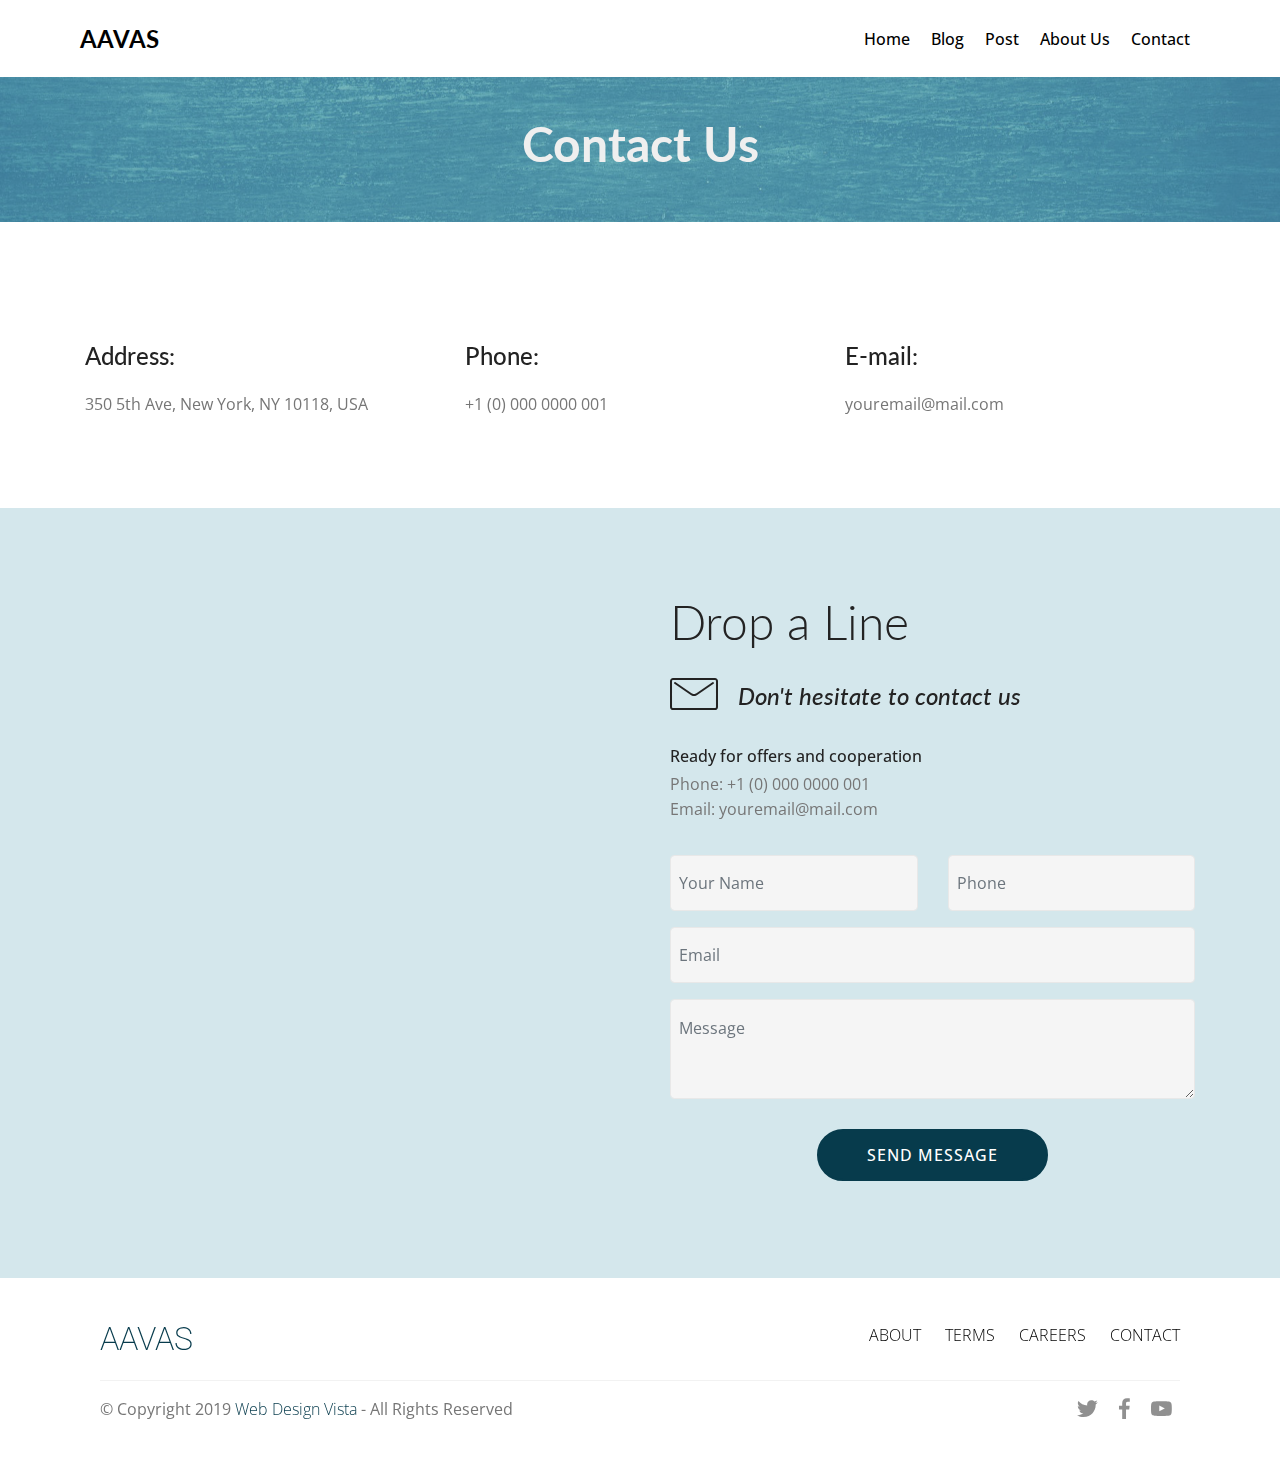
<file: Templates/contact.html>
<!DOCTYPE html>
<html>
<head>

  <meta charset="UTF-8">
  <meta http-equiv="X-UA-Compatible" content="IE=edge">

  <meta name="viewport" content="width=device-width, initial-scale=1, minimum-scale=1">
  <link rel="shortcut icon" href="assets/images/logo2.png" type="image/x-icon">
  <meta name="description" content="Contact us page">
  
  <title>Contact us</title>
  <link rel="stylesheet" href="assets/web/assets/mobirise-icons/mobirise-icons.css">
  <link rel="stylesheet" href="assets/tether/tether.min.css">
  <link rel="stylesheet" href="assets/bootstrap/css/bootstrap.min.css">
  <link rel="stylesheet" href="assets/bootstrap/css/bootstrap-grid.min.css">
  <link rel="stylesheet" href="assets/bootstrap/css/bootstrap-reboot.min.css">
  <link rel="stylesheet" href="assets/dropdown/css/style.css">
  <link rel="stylesheet" href="assets/socicon/css/styles.css">
  <link rel="stylesheet" href="assets/theme/css/style.css">
  <link rel="stylesheet" href="assets/mobirise/css/mbr-additional.css" type="text/css">
  
  
  
</head>
<body>
  <section class="menu cid-ruOMQmoi9r" once="menu" id="menu1-z">

    

    <nav class="navbar navbar-expand beta-menu navbar-dropdown align-items-center navbar-fixed-top navbar-toggleable-sm">
        <button class="navbar-toggler navbar-toggler-right" type="button" data-toggle="collapse" data-target="#navbarSupportedContent" aria-controls="navbarSupportedContent" aria-expanded="false" aria-label="Toggle navigation">
            <div class="hamburger">
                <span></span>
                <span></span>
                <span></span>
                <span></span>
            </div>
        </button>
        <div class="menu-logo">
            <div class="navbar-brand">
                
                <span class="navbar-caption-wrap"><a class="navbar-caption text-black display-5" href="https://webdesignvista.com">
                        AAVAS</a></span>
            </div>
        </div>
        <div class="collapse navbar-collapse" id="navbarSupportedContent">
            <ul class="navbar-nav nav-dropdown nav-right" data-app-modern-menu="true"><li class="nav-item">
                    <a class="nav-link link text-black display-4" href="index.html">
                        
                        Home</a>
                </li><li class="nav-item"><a class="nav-link link text-black display-4" href="blog.html">Blog</a></li><li class="nav-item"><a class="nav-link link text-black display-4" href="post.html">Post</a></li>
                <li class="nav-item">
                    <a class="nav-link link text-black display-4" href="about.html">
                        
                        About Us
                    </a>
                </li><li class="nav-item"><a class="nav-link link text-black display-4" href="contact.html">Contact</a></li></ul>
            
        </div>
    </nav>
</section>

<section class="mbr-section content5 cid-ruXJBlWiZf mbr-parallax-background" id="content5-1o">

    

    <div class="mbr-overlay" style="opacity: 0.6; background-color: rgb(85, 180, 212);">
    </div>

    <div class="container">
        <div class="media-container-row">
            <div class="title col-12 col-md-8">
                <h2 class="align-center mbr-bold mbr-white pb-3 mbr-fonts-style display-2">
                    Contact Us</h2>
                
                
                
            </div>
        </div>
    </div>
</section>

<section class="mbr-section contacts2 cid-ruOSFMRcwn" id="contacts2-12">
    <!---->
    
    <!---->
    <!--Overlay-->
    
    <!--Container-->
    <div class="container">
        <div class="row">
            <!--Titles-->
            <div class="title col-12">
                
                
            </div>
            <div class="col-12">
                <div class="row justify-content-center">
                    <div class="col-12 col-md-4">
                        <div class="b b-adress">
                            <h5 class="align-left mbr-fonts-style m-0 display-5">
                                Address:
                            </h5>
                            <p class="mbr-text align-left mbr-fonts-style display-7">
                                350 5th Ave, New York, NY 10118, USA
                            </p>
                        </div>
                    </div>
                    <div class="col-12 col-md-4">
                        <div class="b b-phone">
                            <h5 class="align-left mbr-fonts-style m-0 display-5">
                                Phone:
                            </h5>
                            <p class="mbr-text align-left mbr-fonts-style display-7">
                                +1 (0) 000 0000 001
                            </p>
                        </div>
                    </div>
                    <div class="col-12 col-md-4">
                        <div class="b b-mail">
                            <h5 class="align-left mbr-fonts-style m-0 display-5">
                                E-mail:
                            </h5>
                            <p class="mbr-text align-left mbr-fonts-style display-7">
                                youremail@mail.com
                            </p>
                        </div>
                    </div>
                </div>
            </div>
        </div>
    </div>
</section>

<section class="mbr-section form4 cid-ruOSWCqLJZ" id="form4-13">

    

    
    <div class="container">
        <div class="row">
            <div class="col-md-6">
                <div class="google-map"><iframe frameborder="0" style="border:0" src="https://www.google.com/maps/embed/v1/place?key=AIzaSyAEIpgj38KyLFELm2bK9Y7krBkz1K-cMq8&amp;q=place_id:ChIJn6wOs6lZwokRLKy1iqRcoKw" allowfullscreen=""></iframe></div>
            </div>
            <div class="col-md-6">
                <h2 class="pb-3 align-left mbr-fonts-style display-2">
                    Drop a Line
                </h2>
                <div>
                    <div class="icon-block pb-3 align-left">
                        <span class="icon-block__icon">
                            <span class="mbri-letter mbr-iconfont"></span>
                        </span>
                        <h4 class="icon-block__title align-left mbr-fonts-style display-5">
                            Don't hesitate to contact us
                        </h4>
                    </div>
                    <div class="icon-contacts pb-3">
                        <h5 class="align-left mbr-fonts-style display-7">
                            Ready for offers and cooperation
                        </h5>
                        <p class="mbr-text align-left mbr-fonts-style display-7">
                            Phone: +1 (0) 000 0000 001 <br>
                            Email: youremail@mail.com
                        </p>
                    </div>
                </div>
                <div data-form-type="formoid">
                    <!---Formbuilder Form--->
                    <form action="#" method="POST" class="mbr-form form-with-styler" data-form-title=" Form"><input type="hidden" name="email" data-form-email="true" value="jnnKn/ep5LrfG1+XiB2QI/meobVgqJWazxXWnGZGEmThchQqffk0+LXWDVoQH21LvOL853j5U1bHD2sg0TrHmqMJisSgC/zQMCuzrO3PUt/UB4uQNbW9RKLIofYPDXav">
                        <div class="row">
                            <div hidden="hidden" data-form-alert="" class="alert alert-success col-12">Thanks for filling out the form!</div>
                            <div hidden="hidden" data-form-alert-danger="" class="alert alert-danger col-12">
                            </div>
                        </div>
                        <div class="dragArea row">
                            <div class="col-md-6  form-group" data-for="name">
                                <input type="text" name="name" placeholder="Your Name" data-form-field="Name" required="required" class="form-control input display-7" id="name-form4-13">
                            </div>
                            <div class="col-md-6  form-group" data-for="phone">
                                <input type="text" name="phone" placeholder="Phone" data-form-field="Phone" required="required" class="form-control input display-7" id="phone-form4-13">
                            </div>
                            <div data-for="email" class="col-md-12  form-group">
                                <input type="text" name="email" placeholder="Email" data-form-field="Email" class="form-control input display-7" required="required" id="email-form4-13">
                            </div>
                            <div data-for="message" class="col-md-12  form-group">
                                <textarea name="message" placeholder="Message" data-form-field="Message" class="form-control input display-7" id="message-form4-13"></textarea>
                            </div>
                            <div class="col-md-12 input-group-btn  mt-2 align-center"><button type="submit" class="btn btn-primary btn-form display-4">SEND MESSAGE</button></div>
                        </div>
                    </form><!---Formbuilder Form--->
                </div>
            </div>
        </div>
    </div>
</section>

<section class="cid-ruOT0L6rL9" id="footer5-14">

    

    

    <div class="container">
        <div class="media-container-row">
            <div class="col-md-3">
                <div class="media-wrap">
                    <a href="#">
                      </a><h2><a href="#"></a><a href="https://webdesignvista.com/">AAVAS</a></h2>
                    
                </div>
            </div>
            <div class="col-md-9">
                <p class="mbr-text align-right links mbr-fonts-style display-7">
                    <a href="#" class="text-black">ABOUT</a> &nbsp;&nbsp;&nbsp;&nbsp;
                    <a href="#" class="text-black">TERMS</a> &nbsp;&nbsp;&nbsp;&nbsp;
                    <a href="#" class="text-black">CAREERS</a> &nbsp;&nbsp;&nbsp;&nbsp;
                    <a href="#" class="text-black">CONTACT</a>
                </p>
            </div>
        </div>
        <div class="footer-lower">
            <div class="media-container-row">
                <div class="col-md-12">
                    <hr>
                </div>
            </div>
            <div class="media-container-row mbr-white">
                <div class="col-md-6 copyright">
                    <p class="mbr-text mbr-fonts-style display-7">
                        © Copyright 2019 <a href="https://webdesignvista.com">Web Design Vista</a> - All Rights Reserved
                    </p>
                </div>
                <div class="col-md-6">
                    <div class="social-list align-right">
                        <div class="soc-item">
                            <a href="https://webdesignvista.com/" target="_blank">
                                <span class="mbr-iconfont mbr-iconfont-social socicon-twitter socicon"></span>
                            </a>
                        </div>
                        <div class="soc-item">
                            <a href="https://webdesignvista.com/" target="_blank">
                                <span class="mbr-iconfont mbr-iconfont-social socicon-facebook socicon"></span>
                            </a>
                        </div>
                        <div class="soc-item">
                            <a href="https://webdesignvista.com/" target="_blank">
                                <span class="mbr-iconfont mbr-iconfont-social socicon-youtube socicon"></span>
                            </a>
                        </div>
                        
                        
                        
                    </div>
                </div>
            </div>
        </div>
    </div>
</section>


  <script src="assets/web/assets/jquery/jquery.min.js"></script>
  <script src="assets/popper/popper.min.js"></script>
  <script src="assets/tether/tether.min.js"></script>
  <script src="assets/bootstrap/js/bootstrap.min.js"></script>
  <script src="assets/smoothscroll/smooth-scroll.js"></script>
  <script src="assets/parallax/jarallax.min.js"></script>
  <script src="assets/dropdown/js/nav-dropdown.js"></script>
  <script src="assets/dropdown/js/navbar-dropdown.js"></script>
  <script src="assets/touchswipe/jquery.touch-swipe.min.js"></script>
  <script src="assets/theme/js/script.js"></script>
  <script src="assets/formoid/formoid.min.js"></script>
  
  
 <div id="scrollToTop" class="scrollToTop mbr-arrow-up"><a style="text-align: center;"><i class="mbr-arrow-up-icon mbr-arrow-up-icon-cm cm-icon cm-icon-smallarrow-up"></i></a></div>
  </body>
</html>
</file>
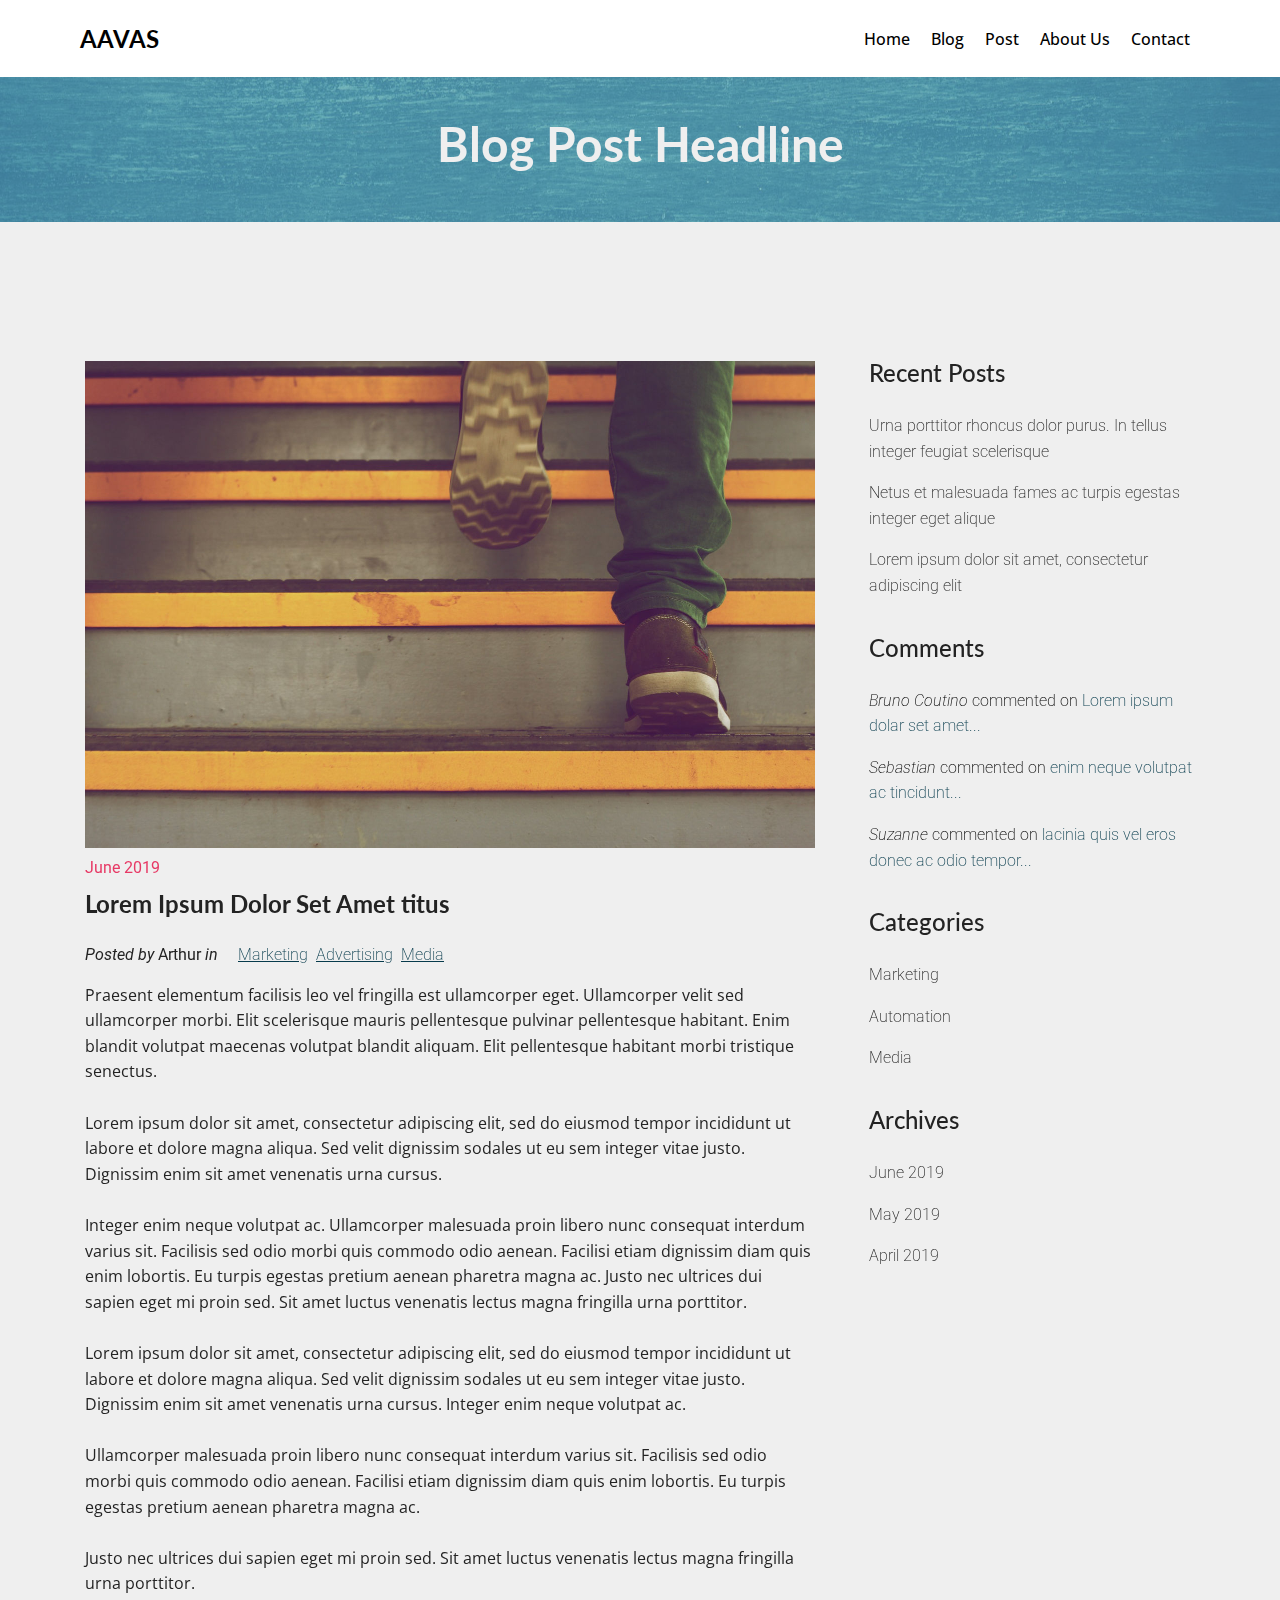
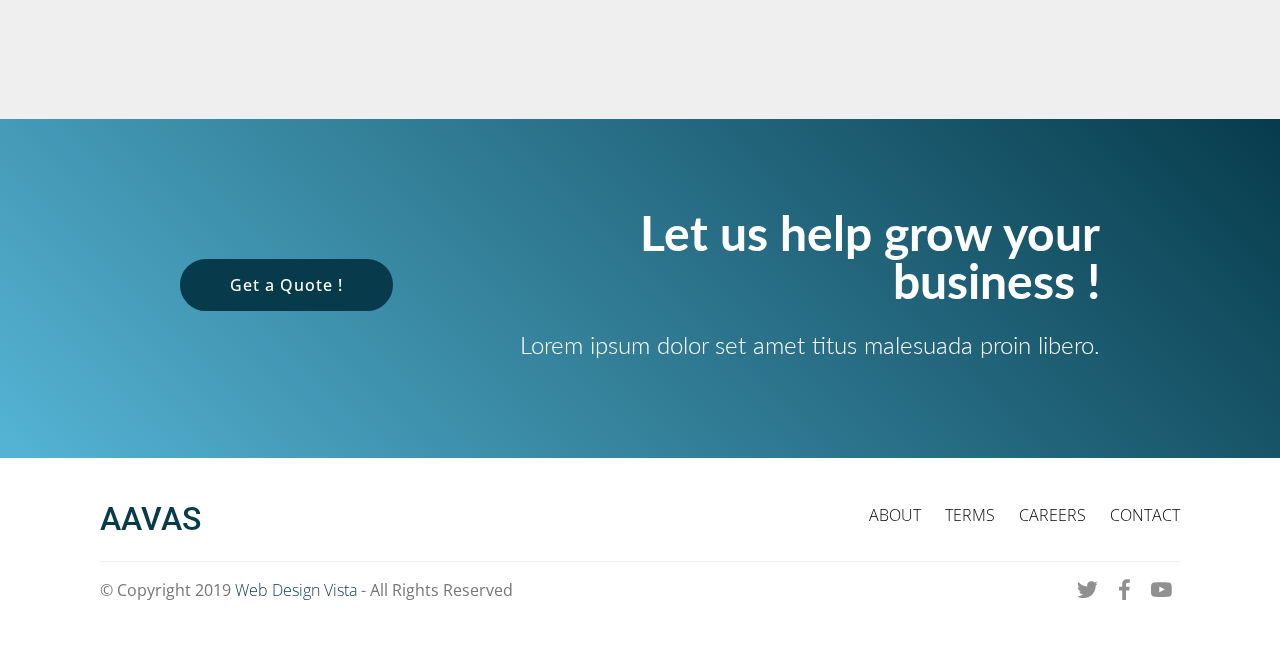
<file: Templates/post.html>
<!DOCTYPE html>
<html>
<head>

  <meta charset="UTF-8">
  <meta http-equiv="X-UA-Compatible" content="IE=edge">

  <meta name="viewport" content="width=device-width, initial-scale=1, minimum-scale=1">
  <link rel="shortcut icon" href="assets/images/logo2.png" type="image/x-icon">
  <meta name="description" content="Post page">
  
  <title>Post</title>
  <link rel="stylesheet" href="assets/web/assets/mobirise-icons/mobirise-icons.css">
  <link rel="stylesheet" href="assets/tether/tether.min.css">
  <link rel="stylesheet" href="assets/bootstrap/css/bootstrap.min.css">
  <link rel="stylesheet" href="assets/bootstrap/css/bootstrap-grid.min.css">
  <link rel="stylesheet" href="assets/bootstrap/css/bootstrap-reboot.min.css">
  <link rel="stylesheet" href="assets/socicon/css/styles.css">
  <link rel="stylesheet" href="assets/dropdown/css/style.css">
  <link rel="stylesheet" href="assets/theme/css/style.css">
  <link rel="stylesheet" href="assets/mobirise/css/mbr-additional.css" type="text/css">
  
  
  
</head>
<body>
  <section class="menu cid-ruXI5Q6JBy" once="menu" id="menu1-1j">

    

    <nav class="navbar navbar-expand beta-menu navbar-dropdown align-items-center navbar-fixed-top navbar-toggleable-sm">
        <button class="navbar-toggler navbar-toggler-right" type="button" data-toggle="collapse" data-target="#navbarSupportedContent" aria-controls="navbarSupportedContent" aria-expanded="false" aria-label="Toggle navigation">
            <div class="hamburger">
                <span></span>
                <span></span>
                <span></span>
                <span></span>
            </div>
        </button>
        <div class="menu-logo">
            <div class="navbar-brand">
                
                <span class="navbar-caption-wrap"><a class="navbar-caption text-black display-5" href="https://webdesignvista.com">
                        AAVAS</a></span>
            </div>
        </div>
        <div class="collapse navbar-collapse" id="navbarSupportedContent">
            <ul class="navbar-nav nav-dropdown nav-right" data-app-modern-menu="true"><li class="nav-item">
                    <a class="nav-link link text-black display-4" href="index.html">
                        
                        Home</a>
                </li><li class="nav-item"><a class="nav-link link text-black display-4" href="blog.html">Blog</a></li><li class="nav-item"><a class="nav-link link text-black display-4" href="post.html">Post</a></li>
                <li class="nav-item">
                    <a class="nav-link link text-black display-4" href="about.html">
                        
                        About Us
                    </a>
                </li><li class="nav-item"><a class="nav-link link text-black display-4" href="contact.html">Contact</a></li></ul>
            
        </div>
    </nav>
</section>

<section class="mbr-section content5 cid-ruXI5RdWX7 mbr-parallax-background" id="content5-1k">

    

    <div class="mbr-overlay" style="opacity: 0.6; background-color: rgb(85, 180, 212);">
    </div>

    <div class="container">
        <div class="media-container-row">
            <div class="title col-12 col-md-8">
                <h2 class="align-center mbr-bold mbr-white pb-3 mbr-fonts-style display-2">
                    Blog Post Headline</h2>
                
                
                
            </div>
        </div>
    </div>
</section>

<section class="header1 cid-ruXI5S6ubv" id="header16-1l">

    

    

    <div class="container">
        <div class="row ">
          
            <div class="col-md-8">
              
              <div class="content-column">
                
                <div class="blog-entry">
                  <div class="card-img">
                     <img src="assets/images/mbr-3-1460x973.jpg" alt="" title="">
                  </div>
                  <span class="post-meta-date">June 2019</span>
                  <h2 class="mbr-section-subtitle mbr-light pb-3 mbr-fonts-style display-5"><strong>
                      Lorem Ipsum Dolor Set Amet titus</strong></h2>
                  <div class="post-meta">
                    <span class="meta-sub author-card">
                      <em>Posted by</em> 
                      Arthur <em>in</em> 
                    </span>
                    <span class="meta-sub">
                      <ul class="ul-post-meta">
                        <li><a href="#">Marketing</a></li>
                        <li><a href="#">Advertising</a></li>
                        <li><a href="#">Media</a></li>
                      </ul>
                    </span>
                    <span class="clear-all"></span>
                  </div> 
                  <p class="mbr-text pb-3 mbr-fonts-style display-7">
                      Praesent elementum facilisis leo vel fringilla est ullamcorper eget. Ullamcorper velit sed ullamcorper morbi. Elit scelerisque mauris pellentesque pulvinar pellentesque habitant. Enim blandit volutpat maecenas volutpat blandit aliquam. Elit pellentesque habitant morbi tristique senectus.<br><br>Lorem ipsum dolor sit amet, consectetur adipiscing elit, sed do eiusmod tempor incididunt ut labore et dolore magna aliqua. Sed velit dignissim sodales ut eu sem integer vitae justo. Dignissim enim sit amet venenatis urna cursus. <br><br>Integer enim neque volutpat ac. Ullamcorper malesuada proin libero nunc consequat interdum varius sit. Facilisis sed odio morbi quis commodo odio aenean. Facilisi etiam dignissim diam quis enim lobortis. Eu turpis egestas pretium aenean pharetra magna ac. Justo nec ultrices dui sapien eget mi proin sed. Sit amet luctus venenatis lectus magna fringilla urna porttitor.<br><br>Lorem ipsum dolor sit amet, consectetur adipiscing elit, sed do eiusmod tempor incididunt ut labore et dolore magna aliqua. Sed velit dignissim sodales ut eu sem integer vitae justo. Dignissim enim sit amet venenatis urna cursus. Integer enim neque volutpat ac. <br><br>Ullamcorper malesuada proin libero nunc consequat interdum varius sit. Facilisis sed odio morbi quis commodo odio aenean. Facilisi etiam dignissim diam quis enim lobortis. Eu turpis egestas pretium aenean pharetra magna ac. <br><br>Justo nec ultrices dui sapien eget mi proin sed. Sit amet luctus venenatis lectus magna fringilla urna porttitor.<br></p>
                 
                </div>        
                         
                
              </div>
              
              
            </div>
          
          	<!-- Right Column -->
             <div class="col-md-4">
               <span class="sidebar-top"></span>
                <div class="sidebar">
                  
                  <div class="sidebar-block">
                  	<h3 class="card-title pb-3 mbr-fonts-style display-5">
                      Recent Posts
                  	</h3>
                 	<ul>
                     <li>
                       <a href="#">
                         <p class="mbr-text">
                       		Urna porttitor rhoncus dolor purus. In tellus integer feugiat scelerisque
                       	 </p>
                       </a>
                      </li>
                    
                     <li>
                       <a href="#">
                         <p class="mbr-text">
                       		Netus et malesuada fames ac turpis egestas integer eget alique</p>
                       </a>
                      </li>
                     <li>
                       <a href="#">
                         <p class="mbr-text">
                       		Lorem ipsum dolor sit amet, consectetur adipiscing elit
                       	 </p>
                       </a>
                      </li>
                   </ul>  
                  </div>
                  
                                    <div class="sidebar-block">
                  	<h3 class="card-title pb-3 mbr-fonts-style display-5">
                      Comments</h3>
                 	<ul>
                     <li>
                       <a href="#">
                         </a><p class="mbr-text"><a href="#" class="text-black"><em>
                       		Bruno Coutino</em> commented on </a><a href="#">Lorem ipsum dolar set amet...</a></p>
                       
                      </li>
                     <li>
                       <a href="#">
                         </a><p class="mbr-text"><a href="#" class="text-black"><em>
                       		Sebastian</em><strong> </strong>commented on </a><a href="#">enim neque volutpat ac tincidunt...</a></p>
                       
                      </li>
                     <li>
                       <a href="#">
                         </a><p class="mbr-text"><a href="#" class="text-black"><em>
                       		Suzanne</em><strong> </strong>commented on </a><a href="#">lacinia quis vel eros donec ac odio tempor...</a></p>
                       
                      </li>
                    
                   </ul>  
                  </div>
                  
                  <div class="sidebar-block">
                  	<h3 class="card-title pb-3 mbr-fonts-style display-5">
                      Categories</h3>
                 	<ul>
                     <li>
                       <a href="#">
                         <p class="mbr-text">
                       		Marketing</p>
                       </a>
                      </li>
                     <li>
                       <a href="#">
                         <p class="mbr-text">
                       		Automation</p>
                       </a>
                      </li>
                     <li>
                       <a href="#">
                         <p class="mbr-text">
                       		Media</p>
                       </a>
                      </li>
                     
                   </ul>  
                  </div>
                  
                                    <div class="sidebar-block">
                  	<h3 class="card-title pb-3 mbr-fonts-style display-5">
                      Archives</h3>
                 	<ul>
                     <li>
                       <a href="#">
                         <p class="mbr-text">
                       		June 2019</p>
                       </a>
                      </li>
                     <li>
                       <a href="#">
                         <p class="mbr-text">
                       		May 2019</p>
                       </a>
                      </li>
                     <li>
                       <a href="#">
                         <p class="mbr-text">
                       		April 2019</p>
                       </a>
                      </li>
                    
                   </ul>  
                  </div>
                  
                  
               </div>
            </div>
          <!-- end of right column -->
        </div>
    </div>

</section>

<section class="mbr-section info2 cid-ruXIRFRxrA" id="info2-1n">

    

    

    <div class="container">
        <div class="row main justify-content-center">
            <div class="media-container-column col-12 col-lg-3 col-md-4">
                <div class="mbr-section-btn align-left py-4"><a class="btn btn-primary display-4" href="#">
                    
                    Get a Quote !</a></div>
            </div>
            <div class="media-container-column title col-12 col-lg-7 col-md-6">
                <h2 class="align-right mbr-bold mbr-white pb-3 mbr-fonts-style display-2">
                    Let us help grow your business !</h2>
                <h3 class="mbr-section-subtitle align-right mbr-light mbr-white mbr-fonts-style display-5">
                    Lorem ipsum dolor set amet titus malesuada proin libero.</h3>
            </div>
        </div>
    </div>
</section>

<section class="cid-ruXI5U4sXz" id="footer5-1m">

    

    

    <div class="container">
        <div class="media-container-row">
            <div class="col-md-3">
                <div class="media-wrap">
                    <a href="#">
                      <h2>AAVAS</h2>
                    </a>
                </div>
            </div>
            <div class="col-md-9">
                <p class="mbr-text align-right links mbr-fonts-style display-7">
                    <a href="#" class="text-black">ABOUT</a> &nbsp;&nbsp;&nbsp;&nbsp;
                    <a href="#" class="text-black">TERMS</a> &nbsp;&nbsp;&nbsp;&nbsp;
                    <a href="#" class="text-black">CAREERS</a> &nbsp;&nbsp;&nbsp;&nbsp;
                    <a href="#" class="text-black">CONTACT</a>
                </p>
            </div>
        </div>
        <div class="footer-lower">
            <div class="media-container-row">
                <div class="col-md-12">
                    <hr>
                </div>
            </div>
            <div class="media-container-row mbr-white">
                <div class="col-md-6 copyright">
                    <p class="mbr-text mbr-fonts-style display-7">
                        © Copyright 2019 <a href="https://webdesignvista.com">Web Design Vista</a> - All Rights Reserved
                    </p>
                </div>
                <div class="col-md-6">
                    <div class="social-list align-right">
                        <div class="soc-item">
                            <a href="https://webdesignvista.com/" target="_blank">
                                <span class="mbr-iconfont mbr-iconfont-social socicon-twitter socicon"></span>
                            </a>
                        </div>
                        <div class="soc-item">
                            <a href="https://webdesignvista.com/" target="_blank">
                                <span class="mbr-iconfont mbr-iconfont-social socicon-facebook socicon"></span>
                            </a>
                        </div>
                        <div class="soc-item">
                            <a href="https://webdesignvista.com/" target="_blank">
                                <span class="mbr-iconfont mbr-iconfont-social socicon-youtube socicon"></span>
                            </a>
                        </div>
                        
                        
                        
                    </div>
                </div>
            </div>
        </div>
    </div>
</section>


  <script src="assets/web/assets/jquery/jquery.min.js"></script>
  <script src="assets/popper/popper.min.js"></script>
  <script src="assets/tether/tether.min.js"></script>
  <script src="assets/bootstrap/js/bootstrap.min.js"></script>
  <script src="assets/dropdown/js/nav-dropdown.js"></script>
  <script src="assets/dropdown/js/navbar-dropdown.js"></script>
  <script src="assets/touchswipe/jquery.touch-swipe.min.js"></script>
  <script src="assets/parallax/jarallax.min.js"></script>
  <script src="assets/smoothscroll/smooth-scroll.js"></script>
  <script src="assets/theme/js/script.js"></script>
  
  
 <div id="scrollToTop" class="scrollToTop mbr-arrow-up"><a style="text-align: center;"><i class="mbr-arrow-up-icon mbr-arrow-up-icon-cm cm-icon cm-icon-smallarrow-up"></i></a></div>
  </body>
</html>
</file>
<file: css/style.css>
h1{
	font-size: 50px;
	font-family: 'Montserrat', sans-serif;
}

body{
	margin-top: ;	
	background-color: #EDFAF7;
}
</file>
<file: Templates/assets/web/assets/mobirise-icons/mobirise-icons.css>
@font-face {
  font-family: 'MobiriseIcons';
  src:  url('mobirise-icons.eot?spat4u');
  src:  url('mobirise-icons.eot?spat4u#iefix') format('embedded-opentype'),
    url('mobirise-icons.ttf?spat4u') format('truetype'),
    url('mobirise-icons.woff?spat4u') format('woff'),
    url('mobirise-icons.svg?spat4u#MobiriseIcons') format('svg');
  font-weight: normal;
  font-style: normal;
}

[class^="mbri-"], [class*=" mbri-"] {
  /* use !important to prevent issues with browser extensions that change fonts */
  font-family: MobiriseIcons !important;
  speak: none;
  font-style: normal;
  font-weight: normal;
  font-variant: normal;
  text-transform: none;
  line-height: 1;

  /* Better Font Rendering =========== */
  -webkit-font-smoothing: antialiased;
  -moz-osx-font-smoothing: grayscale;
}

.mbri-add-submenu:before {
  content: "\e900";
}
.mbri-alert:before {
  content: "\e901";
}
.mbri-align-center:before {
  content: "\e902";
}
.mbri-align-justify:before {
  content: "\e903";
}
.mbri-align-left:before {
  content: "\e904";
}
.mbri-align-right:before {
  content: "\e905";
}
.mbri-android:before {
  content: "\e906";
}
.mbri-apple:before {
  content: "\e907";
}
.mbri-arrow-down:before {
  content: "\e908";
}
.mbri-arrow-next:before {
  content: "\e909";
}
.mbri-arrow-prev:before {
  content: "\e90a";
}
.mbri-arrow-up:before {
  content: "\e90b";
}
.mbri-bold:before {
  content: "\e90c";
}
.mbri-bookmark:before {
  content: "\e90d";
}
.mbri-bootstrap:before {
  content: "\e90e";
}
.mbri-briefcase:before {
  content: "\e90f";
}
.mbri-browse:before {
  content: "\e910";
}
.mbri-bulleted-list:before {
  content: "\e911";
}
.mbri-calendar:before {
  content: "\e912";
}
.mbri-camera:before {
  content: "\e913";
}
.mbri-cart-add:before {
  content: "\e914";
}
.mbri-cart-full:before {
  content: "\e915";
}
.mbri-cash:before {
  content: "\e916";
}
.mbri-change-style:before {
  content: "\e917";
}
.mbri-chat:before {
  content: "\e918";
}
.mbri-clock:before {
  content: "\e919";
}
.mbri-close:before {
  content: "\e91a";
}
.mbri-cloud:before {
  content: "\e91b";
}
.mbri-code:before {
  content: "\e91c";
}
.mbri-contact-form:before {
  content: "\e91d";
}
.mbri-credit-card:before {
  content: "\e91e";
}
.mbri-cursor-click:before {
  content: "\e91f";
}
.mbri-cust-feedback:before {
  content: "\e920";
}
.mbri-database:before {
  content: "\e921";
}
.mbri-delivery:before {
  content: "\e922";
}
.mbri-desktop:before {
  content: "\e923";
}
.mbri-devices:before {
  content: "\e924";
}
.mbri-down:before {
  content: "\e925";
}
.mbri-download:before {
  content: "\e989";
}
.mbri-drag-n-drop:before {
  content: "\e927";
}
.mbri-drag-n-drop2:before {
  content: "\e928";
}
.mbri-edit:before {
  content: "\e929";
}
.mbri-edit2:before {
  content: "\e92a";
}
.mbri-error:before {
  content: "\e92b";
}
.mbri-extension:before {
  content: "\e92c";
}
.mbri-features:before {
  content: "\e92d";
}
.mbri-file:before {
  content: "\e92e";
}
.mbri-flag:before {
  content: "\e92f";
}
.mbri-folder:before {
  content: "\e930";
}
.mbri-gift:before {
  content: "\e931";
}
.mbri-github:before {
  content: "\e932";
}
.mbri-globe:before {
  content: "\e933";
}
.mbri-globe-2:before {
  content: "\e934";
}
.mbri-growing-chart:before {
  content: "\e935";
}
.mbri-hearth:before {
  content: "\e936";
}
.mbri-help:before {
  content: "\e937";
}
.mbri-home:before {
  content: "\e938";
}
.mbri-hot-cup:before {
  content: "\e939";
}
.mbri-idea:before {
  content: "\e93a";
}
.mbri-image-gallery:before {
  content: "\e93b";
}
.mbri-image-slider:before {
  content: "\e93c";
}
.mbri-info:before {
  content: "\e93d";
}
.mbri-italic:before {
  content: "\e93e";
}
.mbri-key:before {
  content: "\e93f";
}
.mbri-laptop:before {
  content: "\e940";
}
.mbri-layers:before {
  content: "\e941";
}
.mbri-left-right:before {
  content: "\e942";
}
.mbri-left:before {
  content: "\e943";
}
.mbri-letter:before {
  content: "\e944";
}
.mbri-like:before {
  content: "\e945";
}
.mbri-link:before {
  content: "\e946";
}
.mbri-lock:before {
  content: "\e947";
}
.mbri-login:before {
  content: "\e948";
}
.mbri-logout:before {
  content: "\e949";
}
.mbri-magic-stick:before {
  content: "\e94a";
}
.mbri-map-pin:before {
  content: "\e94b";
}
.mbri-menu:before {
  content: "\e94c";
}
.mbri-mobile:before {
  content: "\e94d";
}
.mbri-mobile2:before {
  content: "\e94e";
}
.mbri-mobirise:before {
  content: "\e94f";
}
.mbri-more-horizontal:before {
  content: "\e950";
}
.mbri-more-vertical:before {
  content: "\e951";
}
.mbri-music:before {
  content: "\e952";
}
.mbri-new-file:before {
  content: "\e953";
}
.mbri-numbered-list:before {
  content: "\e954";
}
.mbri-opened-folder:before {
  content: "\e955";
}
.mbri-pages:before {
  content: "\e956";
}
.mbri-paper-plane:before {
  content: "\e957";
}
.mbri-paperclip:before {
  content: "\e958";
}
.mbri-photo:before {
  content: "\e959";
}
.mbri-photos:before {
  content: "\e95a";
}
.mbri-pin:before {
  content: "\e95b";
}
.mbri-play:before {
  content: "\e95c";
}
.mbri-plus:before {
  content: "\e95d";
}
.mbri-preview:before {
  content: "\e95e";
}
.mbri-print:before {
  content: "\e95f";
}
.mbri-protect:before {
  content: "\e960";
}
.mbri-question:before {
  content: "\e961";
}
.mbri-quote-left:before {
  content: "\e962";
}
.mbri-quote-right:before {
  content: "\e963";
}
.mbri-refresh:before {
  content: "\e964";
}
.mbri-responsive:before {
  content: "\e965";
}
.mbri-right:before {
  content: "\e966";
}
.mbri-rocket:before {
  content: "\e967";
}
.mbri-sad-face:before {
  content: "\e968";
}
.mbri-sale:before {
  content: "\e969";
}
.mbri-save:before {
  content: "\e96a";
}
.mbri-search:before {
  content: "\e96b";
}
.mbri-setting:before {
  content: "\e96c";
}
.mbri-setting2:before {
  content: "\e96d";
}
.mbri-setting3:before {
  content: "\e96e";
}
.mbri-share:before {
  content: "\e96f";
}
.mbri-shopping-bag:before {
  content: "\e970";
}
.mbri-shopping-basket:before {
  content: "\e971";
}
.mbri-shopping-cart:before {
  content: "\e972";
}
.mbri-sites:before {
  content: "\e973";
}
.mbri-smile-face:before {
  content: "\e974";
}
.mbri-speed:before {
  content: "\e975";
}
.mbri-star:before {
  content: "\e976";
}
.mbri-success:before {
  content: "\e977";
}
.mbri-sun:before {
  content: "\e978";
}
.mbri-sun2:before {
  content: "\e979";
}
.mbri-tablet:before {
  content: "\e97a";
}
.mbri-tablet-vertical:before {
  content: "\e97b";
}
.mbri-target:before {
  content: "\e97c";
}
.mbri-timer:before {
  content: "\e97d";
}
.mbri-to-ftp:before {
  content: "\e97e";
}
.mbri-to-local-drive:before {
  content: "\e97f";
}
.mbri-touch-swipe:before {
  content: "\e980";
}
.mbri-touch:before {
  content: "\e981";
}
.mbri-trash:before {
  content: "\e982";
}
.mbri-underline:before {
  content: "\e983";
}
.mbri-unlink:before {
  content: "\e984";
}
.mbri-unlock:before {
  content: "\e985";
}
.mbri-up-down:before {
  content: "\e986";
}
.mbri-up:before {
  content: "\e987";
}
.mbri-update:before {
  content: "\e988";
}
.mbri-upload:before {
 content: "\e926"; 
}
.mbri-user:before {
  content: "\e98a";
}
.mbri-user2:before {
  content: "\e98b";
}
.mbri-users:before {
  content: "\e98c";
}
.mbri-video:before {
  content: "\e98d";
}
.mbri-video-play:before {
  content: "\e98e";
}
.mbri-watch:before {
  content: "\e98f";
}
.mbri-website-theme:before {
  content: "\e990";
}
.mbri-wifi:before {
  content: "\e991";
}
.mbri-windows:before {
  content: "\e992";
}
.mbri-zoom-out:before {
  content: "\e993";
}
.mbri-redo:before {
  content: "\e994";
}
.mbri-undo:before {
  content: "\e995";
}
</file>
<file: Templates/assets/socicon/css/styles.css>
@charset "UTF-8";

@font-face {
  font-family: "socicon";
  src:url("../fonts/socicon.eot");
  src:url("../fonts/socicon.eot?#iefix") format("embedded-opentype"),
    url("../fonts/socicon.woff") format("woff"),
    url("../fonts/socicon.ttf") format("truetype"),
    url("../fonts/socicon.svg#socicon") format("svg");
  font-weight: normal;
  font-style: normal;

}

[data-icon]:before {
  font-family: "socicon" !important;
  content: attr(data-icon);
  font-style: normal !important;
  font-weight: normal !important;
  font-variant: normal !important;
  text-transform: none !important;
  speak: none;
  line-height: 1;
  -webkit-font-smoothing: antialiased;
  -moz-osx-font-smoothing: grayscale;
}

[class^="socicon-"]:before,
[class*=" socicon-"]:before {
  font-family: "socicon" !important;
  font-style: normal !important;
  font-weight: normal !important;
  font-variant: normal !important;
  text-transform: none !important;
  speak: none;
  line-height: 1;
  -webkit-font-smoothing: antialiased;
  -moz-osx-font-smoothing: grayscale;
}

.socicon-modelmayhem:before {
  content: "\e000";
}
.socicon-mixcloud:before {
  content: "\e001";
}
.socicon-drupal:before {
  content: "\e002";
}
.socicon-swarm:before {
  content: "\e003";
}
.socicon-istock:before {
  content: "\e004";
}
.socicon-yammer:before {
  content: "\e005";
}
.socicon-ello:before {
  content: "\e006";
}
.socicon-stackoverflow:before {
  content: "\e007";
}
.socicon-persona:before {
  content: "\e008";
}
.socicon-triplej:before {
  content: "\e009";
}
.socicon-houzz:before {
  content: "\e00a";
}
.socicon-rss:before {
  content: "\e00b";
}
.socicon-paypal:before {
  content: "\e00c";
}
.socicon-odnoklassniki:before {
  content: "\e00d";
}
.socicon-airbnb:before {
  content: "\e00e";
}
.socicon-periscope:before {
  content: "\e00f";
}
.socicon-outlook:before {
  content: "\e010";
}
.socicon-coderwall:before {
  content: "\e011";
}
.socicon-tripadvisor:before {
  content: "\e012";
}
.socicon-appnet:before {
  content: "\e013";
}
.socicon-goodreads:before {
  content: "\e014";
}
.socicon-tripit:before {
  content: "\e015";
}
.socicon-lanyrd:before {
  content: "\e016";
}
.socicon-slideshare:before {
  content: "\e017";
}
.socicon-buffer:before {
  content: "\e018";
}
.socicon-disqus:before {
  content: "\e019";
}
.socicon-vkontakte:before {
  content: "\e01a";
}
.socicon-whatsapp:before {
  content: "\e01b";
}
.socicon-patreon:before {
  content: "\e01c";
}
.socicon-storehouse:before {
  content: "\e01d";
}
.socicon-pocket:before {
  content: "\e01e";
}
.socicon-mail:before {
  content: "\e01f";
}
.socicon-blogger:before {
  content: "\e020";
}
.socicon-technorati:before {
  content: "\e021";
}
.socicon-reddit:before {
  content: "\e022";
}
.socicon-dribbble:before {
  content: "\e023";
}
.socicon-stumbleupon:before {
  content: "\e024";
}
.socicon-digg:before {
  content: "\e025";
}
.socicon-envato:before {
  content: "\e026";
}
.socicon-behance:before {
  content: "\e027";
}
.socicon-delicious:before {
  content: "\e028";
}
.socicon-deviantart:before {
  content: "\e029";
}
.socicon-forrst:before {
  content: "\e02a";
}
.socicon-play:before {
  content: "\e02b";
}
.socicon-zerply:before {
  content: "\e02c";
}
.socicon-wikipedia:before {
  content: "\e02d";
}
.socicon-apple:before {
  content: "\e02e";
}
.socicon-flattr:before {
  content: "\e02f";
}
.socicon-github:before {
  content: "\e030";
}
.socicon-renren:before {
  content: "\e031";
}
.socicon-friendfeed:before {
  content: "\e032";
}
.socicon-newsvine:before {
  content: "\e033";
}
.socicon-identica:before {
  content: "\e034";
}
.socicon-bebo:before {
  content: "\e035";
}
.socicon-zynga:before {
  content: "\e036";
}
.socicon-steam:before {
  content: "\e037";
}
.socicon-xbox:before {
  content: "\e038";
}
.socicon-windows:before {
  content: "\e039";
}
.socicon-qq:before {
  content: "\e03a";
}
.socicon-douban:before {
  content: "\e03b";
}
.socicon-meetup:before {
  content: "\e03c";
}
.socicon-playstation:before {
  content: "\e03d";
}
.socicon-android:before {
  content: "\e03e";
}
.socicon-snapchat:before {
  content: "\e03f";
}
.socicon-twitter:before {
  content: "\e040";
}
.socicon-facebook:before {
  content: "\e041";
}
.socicon-googleplus:before {
  content: "\e042";
}
.socicon-pinterest:before {
  content: "\e043";
}
.socicon-foursquare:before {
  content: "\e044";
}
.socicon-yahoo:before {
  content: "\e045";
}
.socicon-skype:before {
  content: "\e046";
}
.socicon-yelp:before {
  content: "\e047";
}
.socicon-feedburner:before {
  content: "\e048";
}
.socicon-linkedin:before {
  content: "\e049";
}
.socicon-viadeo:before {
  content: "\e04a";
}
.socicon-xing:before {
  content: "\e04b";
}
.socicon-myspace:before {
  content: "\e04c";
}
.socicon-soundcloud:before {
  content: "\e04d";
}
.socicon-spotify:before {
  content: "\e04e";
}
.socicon-grooveshark:before {
  content: "\e04f";
}
.socicon-lastfm:before {
  content: "\e050";
}
.socicon-youtube:before {
  content: "\e051";
}
.socicon-vimeo:before {
  content: "\e052";
}
.socicon-dailymotion:before {
  content: "\e053";
}
.socicon-vine:before {
  content: "\e054";
}
.socicon-flickr:before {
  content: "\e055";
}
.socicon-500px:before {
  content: "\e056";
}
.socicon-wordpress:before {
  content: "\e058";
}
.socicon-tumblr:before {
  content: "\e059";
}
.socicon-twitch:before {
  content: "\e05a";
}
.socicon-8tracks:before {
  content: "\e05b";
}
.socicon-amazon:before {
  content: "\e05c";
}
.socicon-icq:before {
  content: "\e05d";
}
.socicon-smugmug:before {
  content: "\e05e";
}
.socicon-ravelry:before {
  content: "\e05f";
}
.socicon-weibo:before {
  content: "\e060";
}
.socicon-baidu:before {
  content: "\e061";
}
.socicon-angellist:before {
  content: "\e062";
}
.socicon-ebay:before {
  content: "\e063";
}
.socicon-imdb:before {
  content: "\e064";
}
.socicon-stayfriends:before {
  content: "\e065";
}
.socicon-residentadvisor:before {
  content: "\e066";
}
.socicon-google:before {
  content: "\e067";
}
.socicon-yandex:before {
  content: "\e068";
}
.socicon-sharethis:before {
  content: "\e069";
}
.socicon-bandcamp:before {
  content: "\e06a";
}
.socicon-itunes:before {
  content: "\e06b";
}
.socicon-deezer:before {
  content: "\e06c";
}
.socicon-telegram:before {
  content: "\e06e";
}
.socicon-openid:before {
  content: "\e06f";
}
.socicon-amplement:before {
  content: "\e070";
}
.socicon-viber:before {
  content: "\e071";
}
.socicon-zomato:before {
  content: "\e072";
}
.socicon-draugiem:before {
  content: "\e074";
}
.socicon-endomodo:before {
  content: "\e075";
}
.socicon-filmweb:before {
  content: "\e076";
}
.socicon-stackexchange:before {
  content: "\e077";
}
.socicon-wykop:before {
  content: "\e078";
}
.socicon-teamspeak:before {
  content: "\e079";
}
.socicon-teamviewer:before {
  content: "\e07a";
}
.socicon-ventrilo:before {
  content: "\e07b";
}
.socicon-younow:before {
  content: "\e07c";
}
.socicon-raidcall:before {
  content: "\e07d";
}
.socicon-mumble:before {
  content: "\e07e";
}
.socicon-medium:before {
  content: "\e06d";
}
.socicon-bebee:before {
  content: "\e07f";
}
.socicon-hitbox:before {
  content: "\e080";
}
.socicon-reverbnation:before {
  content: "\e081";
}
.socicon-formulr:before {
  content: "\e082";
}
.socicon-instagram:before {
  content: "\e057";
}
.socicon-battlenet:before {
  content: "\e083";
}
.socicon-chrome:before {
  content: "\e084";
}
.socicon-discord:before {
  content: "\e086";
}
.socicon-issuu:before {
  content: "\e087";
}
.socicon-macos:before {
  content: "\e088";
}
.socicon-firefox:before {
  content: "\e089";
}
.socicon-opera:before {
  content: "\e08d";
}
.socicon-keybase:before {
  content: "\e090";
}
.socicon-alliance:before {
  content: "\e091";
}
.socicon-livejournal:before {
  content: "\e092";
}
.socicon-googlephotos:before {
  content: "\e093";
}
.socicon-horde:before {
  content: "\e094";
}
.socicon-etsy:before {
  content: "\e095";
}
.socicon-zapier:before {
  content: "\e096";
}
.socicon-google-scholar:before {
  content: "\e097";
}
.socicon-researchgate:before {
  content: "\e098";
}
.socicon-wechat:before {
  content: "\e099";
}
.socicon-strava:before {
  content: "\e09a";
}
.socicon-line:before {
  content: "\e09b";
}
.socicon-lyft:before {
  content: "\e09c";
}
.socicon-uber:before {
  content: "\e09d";
}
.socicon-songkick:before {
  content: "\e09e";
}
.socicon-viewbug:before {
  content: "\e09f";
}
.socicon-googlegroups:before {
  content: "\e0a0";
}
.socicon-quora:before {
  content: "\e073";
}
.socicon-diablo:before {
  content: "\e085";
}
.socicon-blizzard:before {
  content: "\e0a1";
}
.socicon-hearthstone:before {
  content: "\e08b";
}
.socicon-heroes:before {
  content: "\e08a";
}
.socicon-overwatch:before {
  content: "\e08c";
}
.socicon-warcraft:before {
  content: "\e08e";
}
.socicon-starcraft:before {
  content: "\e08f";
}
.socicon-beam:before {
  content: "\e0a2";
}
.socicon-curse:before {
  content: "\e0a3";
}
.socicon-player:before {
  content: "\e0a4";
}
.socicon-streamjar:before {
  content: "\e0a5";
}
.socicon-nintendo:before {
  content: "\e0a6";
}
.socicon-hellocoton:before {
  content: "\e0a7";
}
</file>
<file: Templates/assets/dropdown/css/style.css>
.navbar-dropdown {
  left: 0;
  padding: 0;
  position: absolute;
  right: 0;
  top: 0;
  transition: all 0.45s ease;
  z-index: 1030;
  background: #282828; }
  .navbar-dropdown .navbar-logo {
    margin-right: 0.8rem;
    transition: margin 0.3s ease-in-out;
    vertical-align: middle; }
    .navbar-dropdown .navbar-logo img {
      height: 3.125rem;
      transition: all 0.3s ease-in-out; }
    .navbar-dropdown .navbar-logo.mbr-iconfont {
      font-size: 3.125rem;
      line-height: 3.125rem; }
  .navbar-dropdown .navbar-caption {
    font-weight: 700;
    white-space: normal;
    vertical-align: -4px;
    line-height: 3.125rem !important; }
    .navbar-dropdown .navbar-caption, .navbar-dropdown .navbar-caption:hover {
      color: inherit;
      text-decoration: none; }
  .navbar-dropdown .mbr-iconfont + .navbar-caption {
    vertical-align: -1px; }
  .navbar-dropdown.navbar-fixed-top {
    position: fixed; }
  .navbar-dropdown .navbar-brand span {
    vertical-align: -4px; }
  .navbar-dropdown.bg-color.transparent {
    background: none; }
  .navbar-dropdown.navbar-short .navbar-brand {
    padding: 0.625rem 0; }
    .navbar-dropdown.navbar-short .navbar-brand span {
      vertical-align: -1px; }
  .navbar-dropdown.navbar-short .navbar-caption {
    line-height: 2.375rem !important;
    vertical-align: -2px; }
  .navbar-dropdown.navbar-short .navbar-logo {
    margin-right: 0.5rem; }
    .navbar-dropdown.navbar-short .navbar-logo img {
      height: 2.375rem; }
    .navbar-dropdown.navbar-short .navbar-logo.mbr-iconfont {
      font-size: 2.375rem;
      line-height: 2.375rem; }
  .navbar-dropdown.navbar-short .mbr-table-cell {
    height: 3.625rem; }
  .navbar-dropdown .navbar-close {
    left: 0.6875rem;
    position: fixed;
    top: 0.75rem;
    z-index: 1000; }
  .navbar-dropdown .hamburger-icon {
    content: "";
    display: inline-block;
    vertical-align: middle;
    width: 16px;
    -webkit-box-shadow: 0 -6px 0 1px #282828,0 0 0 1px #282828,0 6px 0 1px #282828;
    -moz-box-shadow: 0 -6px 0 1px #282828,0 0 0 1px #282828,0 6px 0 1px #282828;
    box-shadow: 0 -6px 0 1px #282828,0 0 0 1px #282828,0 6px 0 1px #282828; }

.dropdown-menu .dropdown-toggle[data-toggle="dropdown-submenu"]::after {
  border-bottom: 0.35em solid transparent;
  border-left: 0.35em solid;
  border-right: 0;
  border-top: 0.35em solid transparent;
  margin-left: 0.3rem; }

.dropdown-menu .dropdown-item:focus {
  outline: 0; }

.nav-dropdown {
  font-size: 0.75rem;
  font-weight: 500;
  height: auto !important; }
  .nav-dropdown .nav-btn {
    padding-left: 1rem; }
  .nav-dropdown .link {
    margin: .667em 1.667em;
    font-weight: 500;
    padding: 0;
    transition: color .2s ease-in-out; }
    .nav-dropdown .link.dropdown-toggle {
      margin-right: 2.583em; }
      .nav-dropdown .link.dropdown-toggle::after {
        margin-left: .25rem;
        border-top: 0.35em solid;
        border-right: 0.35em solid transparent;
        border-left: 0.35em solid transparent;
        border-bottom: 0; }
      .nav-dropdown .link.dropdown-toggle[aria-expanded="true"] {
        margin: 0;
        padding: 0.667em 3.263em  0.667em 1.667em; }
  .nav-dropdown .link::after,
  .nav-dropdown .dropdown-item::after {
    color: inherit; }
  .nav-dropdown .btn {
    font-size: 0.75rem;
    font-weight: 700;
    letter-spacing: 0;
    margin-bottom: 0;
    padding-left: 1.25rem;
    padding-right: 1.25rem; }
  .nav-dropdown .dropdown-menu {
    border-radius: 0;
    border: 0;
    left: 0;
    margin: 0;
    padding-bottom: 1.25rem;
    padding-top: 1.25rem;
    position: relative; }
  .nav-dropdown .dropdown-submenu {
    margin-left: 0.125rem;
    top: 0; }
  .nav-dropdown .dropdown-item {
    font-weight: 500;
    line-height: 2;
    padding: 0.3846em 4.615em 0.3846em 1.5385em;
    position: relative;
    transition: color .2s ease-in-out, background-color .2s ease-in-out; }
    .nav-dropdown .dropdown-item::after {
      margin-top: -0.3077em;
      position: absolute;
      right: 1.1538em;
      top: 50%; }
    .nav-dropdown .dropdown-item:focus, .nav-dropdown .dropdown-item:hover {
      background: none; }

@media (max-width: 767px) {
  .nav-dropdown.navbar-toggleable-sm {
    bottom: 0;
    display: none;
    left: 0;
    overflow-x: hidden;
    position: fixed;
    top: 0;
    transform: translateX(-100%);
    -ms-transform: translateX(-100%);
    -webkit-transform: translateX(-100%);
    width: 18.75rem;
    z-index: 999; } }
.nav-dropdown.navbar-toggleable-xl {
  bottom: 0;
  display: none;
  left: 0;
  overflow-x: hidden;
  position: fixed;
  top: 0;
  transform: translateX(-100%);
  -ms-transform: translateX(-100%);
  -webkit-transform: translateX(-100%);
  width: 18.75rem;
  z-index: 999; }

.nav-dropdown-sm {
  display: block !important;
  overflow-x: hidden;
  overflow: auto;
  padding-top: 3.875rem; }
  .nav-dropdown-sm::after {
    content: "";
    display: block;
    height: 3rem;
    width: 100%; }
  .nav-dropdown-sm.collapse.in ~ .navbar-close {
    display: block !important; }
  .nav-dropdown-sm.collapsing, .nav-dropdown-sm.collapse.in {
    transform: translateX(0);
    -ms-transform: translateX(0);
    -webkit-transform: translateX(0);
    transition: all 0.25s ease-out;
    -webkit-transition: all 0.25s ease-out;
    background: #282828; }
  .nav-dropdown-sm.collapsing[aria-expanded="false"] {
    transform: translateX(-100%);
    -ms-transform: translateX(-100%);
    -webkit-transform: translateX(-100%); }
  .nav-dropdown-sm .nav-item {
    display: block;
    margin-left: 0 !important;
    padding-left: 0; }
  .nav-dropdown-sm .link,
  .nav-dropdown-sm .dropdown-item {
    border-top: 1px dotted rgba(255, 255, 255, 0.1);
    font-size: 0.8125rem;
    line-height: 1.6;
    margin: 0 !important;
    padding: 0.875rem 2.4rem 0.875rem 1.5625rem !important;
    position: relative;
    white-space: normal; }
    .nav-dropdown-sm .link:focus, .nav-dropdown-sm .link:hover,
    .nav-dropdown-sm .dropdown-item:focus,
    .nav-dropdown-sm .dropdown-item:hover {
      background: rgba(0, 0, 0, 0.2) !important;
      color: #c0a375; }
  .nav-dropdown-sm .nav-btn {
    position: relative;
    padding: 1.5625rem 1.5625rem 0 1.5625rem; }
    .nav-dropdown-sm .nav-btn::before {
      border-top: 1px dotted rgba(255, 255, 255, 0.1);
      content: "";
      left: 0;
      position: absolute;
      top: 0;
      width: 100%; }
    .nav-dropdown-sm .nav-btn + .nav-btn {
      padding-top: 0.625rem; }
      .nav-dropdown-sm .nav-btn + .nav-btn::before {
        display: none; }
  .nav-dropdown-sm .btn {
    padding: 0.625rem 0; }
  .nav-dropdown-sm .dropdown-toggle[data-toggle="dropdown-submenu"]::after {
    margin-left: .25rem;
    border-top: 0.35em solid;
    border-right: 0.35em solid transparent;
    border-left: 0.35em solid transparent;
    border-bottom: 0; }
  .nav-dropdown-sm .dropdown-toggle[data-toggle="dropdown-submenu"][aria-expanded="true"]::after {
    border-top: 0;
    border-right: 0.35em solid transparent;
    border-left: 0.35em solid transparent;
    border-bottom: 0.35em solid; }
  .nav-dropdown-sm .dropdown-menu {
    margin: 0;
    padding: 0;
    position: relative;
    top: 0;
    left: 0;
    width: 100%;
    border: 0;
    float: none;
    border-radius: 0;
    background: none; }
  .nav-dropdown-sm .dropdown-submenu {
    left: 100%;
    margin-left: 0.125rem;
    margin-top: -1.25rem;
    top: 0; }

.navbar-toggleable-sm .nav-dropdown .dropdown-menu {
  position: absolute; }

.navbar-toggleable-sm .nav-dropdown .dropdown-submenu {
  left: 100%;
  margin-left: 0.125rem;
  margin-top: -1.25rem;
  top: 0; }

.navbar-toggleable-sm.opened .nav-dropdown .dropdown-menu {
  position: relative; }

.navbar-toggleable-sm.opened .nav-dropdown .dropdown-submenu {
  left: 0;
  margin-left: 00rem;
  margin-top: 0rem;
  top: 0; }

.is-builder .nav-dropdown.collapsing {
  transition: none !important; }

/*# sourceMappingURL=style.css.map */
</file>
<file: Templates/assets/theme/css/style.css>
/*!
 * Mobirise v4 theme (https://mobirise.com/)
 * Copyright 2017 Mobirise
 */
section {
  background-color: #eeeeee; }

section,
.container,
.container-fluid {
  position: relative;
  word-wrap: break-word; }

a.mbr-iconfont:hover {
  text-decoration: none; }

.article .lead p, .article .lead ul, .article .lead ol, .article .lead pre, .article .lead blockquote {
  margin-bottom: 0; }

a {
  font-style: normal;
  font-weight: 200;
  cursor: pointer; }
  a, a:hover {
    text-decoration: none; }

figure {
  margin-bottom: 0; }

body {
  color: #232323; }

h1, h2, h3, h4, h5, h6,
.h1, .h2, .h3, .h4, .h5, .h6,
.display-1, .display-2, .display-3, .display-4 {
  line-height: 1;
  word-break: break-word;
  word-wrap: break-word; }

b, strong {
  font-weight: bold; }

blockquote {
  padding: 10px 0 10px 20px;
  position: relative;
  border-left: 2px solid;
  border-color: #ff3366; }

input:-webkit-autofill, input:-webkit-autofill:hover, input:-webkit-autofill:focus, input:-webkit-autofill:active {
  transition-delay: 9999s;
  transition-property: background-color, color; }

textarea[type="hidden"] {
  display: none; }

body {
  position: relative; }

section {
  background-position: 50% 50%;
  background-repeat: no-repeat;
  background-size: cover; }
  section .mbr-background-video,
  section .mbr-background-video-preview {
    position: absolute;
    bottom: 0;
    left: 0;
    right: 0;
    top: 0; }

.hidden {
  visibility: hidden; }

.mbr-z-index20 {
  z-index: 20; }

/*! Base colors */
.mbr-white {
  color: #ffffff; }

.mbr-black {
  color: #000000; }

.mbr-bg-white {
  background-color: #ffffff; }

.mbr-bg-black {
  background-color: #000000; }

/*! Text-aligns */
.align-left {
  text-align: left; }

.align-center {
  text-align: center; }

.align-right {
  text-align: right; }

@media (max-width: 767px) {
  .align-left, .align-center, .align-right, .mbr-section-btn, .mbr-section-title {
    text-align: center; } }
/*! Font-weight  */
.mbr-light {
  font-weight: 300; }

.mbr-regular {
  font-weight: 400; }

.mbr-semibold {
  font-weight: 500; }

.mbr-bold {
  font-weight: 700; }

/*! Media  */
.media-size-item {
  -webkit-flex: 1 1 auto;
  -moz-flex: 1 1 auto;
  -ms-flex: 1 1 auto;
  -o-flex: 1 1 auto;
  flex: 1 1 auto; }

.media-content {
  -webkit-flex-basis: 100%;
  flex-basis: 100%; }

.media-container-row {
  display: -ms-flexbox;
  display: -webkit-flex;
  display: flex;
  -webkit-flex-direction: row;
  -ms-flex-direction: row;
  flex-direction: row;
  -webkit-flex-wrap: wrap;
  -ms-flex-wrap: wrap;
  flex-wrap: wrap;
  -webkit-justify-content: center;
  -ms-flex-pack: center;
  justify-content: center;
  -webkit-align-content: center;
  -ms-flex-line-pack: center;
  align-content: center;
  -webkit-align-items: start;
  -ms-flex-align: start;
  align-items: start; }
  .media-container-row .media-size-item {
    width: 400px; }

.media-container-column {
  display: -ms-flexbox;
  display: -webkit-flex;
  display: flex;
  -webkit-flex-direction: column;
  -ms-flex-direction: column;
  flex-direction: column;
  -webkit-flex-wrap: wrap;
  -ms-flex-wrap: wrap;
  flex-wrap: wrap;
  -webkit-justify-content: center;
  -ms-flex-pack: center;
  justify-content: center;
  -webkit-align-content: center;
  -ms-flex-line-pack: center;
  align-content: center;
  -webkit-align-items: stretch;
  -ms-flex-align: stretch;
  align-items: stretch; }
  .media-container-column > * {
    width: 100%; }

@media (min-width: 992px) {
  .media-container-row {
    -webkit-flex-wrap: nowrap;
    -ms-flex-wrap: nowrap;
    flex-wrap: nowrap; } }
figure {
  overflow: hidden; }

figure[mbr-media-size] {
  transition: width 0.1s; }

.mbr-figure img, .mbr-figure iframe {
  display: block;
  width: 100%; }

.card {
  background-color: transparent;
  border: none; }

.card-box {
  width: 100%; }

.card-img {
  text-align: center;
  flex-shrink: 0;
  -webkit-flex-shrink: 0; }

.media {
  max-width: 100%;
  margin: 0 auto; }

.mbr-figure {
  -ms-flex-item-align: center;
  -ms-grid-row-align: center;
  -webkit-align-self: center;
  align-self: center; }

.media-container > div {
  max-width: 100%; }

.mbr-figure img, .card-img img {
  width: 100%; }

@media (max-width: 991px) {
  .media-size-item {
    width: auto !important; }

  .media {
    width: auto; }

  .mbr-figure {
    width: 100% !important; } }
/*! Buttons */
.mbr-section-btn {
  margin-left: -.25rem;
  margin-right: -.25rem;
  font-size: 0; }

nav .mbr-section-btn {
  margin-left: 0rem;
  margin-right: 0rem; }

/*! Btn icon margin */
.btn .mbr-iconfont, .btn.btn-sm .mbr-iconfont {
  cursor: pointer;
  margin-right: 0.5rem; }

.btn.btn-md .mbr-iconfont, .btn.btn-md .mbr-iconfont {
  margin-right: 0.8rem; }

.mbr-regular {
  font-weight: 400; }

.mbr-semibold {
  font-weight: 500; }

.mbr-bold {
  font-weight: 700; }

[type="submit"] {
  -webkit-appearance: none; }

/*! Full-screen */
.mbr-fullscreen .mbr-overlay {
  min-height: 100vh; }

.mbr-fullscreen {
  display: flex;
  display: -webkit-flex;
  display: -moz-flex;
  display: -ms-flex;
  display: -o-flex;
  align-items: center;
  -webkit-align-items: center;
  min-height: 100vh;
  padding-top: 3rem;
  padding-bottom: 3rem; }

/*! Map */
.map {
  height: 25rem;
  position: relative; }
  .map iframe {
    width: 100%;
    height: 100%; }

/* Form */
.form-asterisk {
  font-family: initial;
  position: absolute;
  top: -2px;
  font-weight: normal; }

/*! Scroll to top arrow */
.mbr-arrow-up {
  bottom: 25px;
  right: 90px;
  position: fixed;
  text-align: right;
  z-index: 5000;
  color: #ffffff;
  font-size: 32px;
  transform: rotate(180deg);
  -webkit-transform: rotate(180deg); }

.mbr-arrow-up a {
  background: rgba(0, 0, 0, 0.2);
  border-radius: 3px;
  color: #fff;
  display: inline-block;
  height: 60px;
  width: 60px;
  outline-style: none !important;
  position: relative;
  text-decoration: none;
  transition: all .3s ease-in-out;
  cursor: pointer;
  text-align: center; }
  .mbr-arrow-up a:hover {
    background-color: rgba(0, 0, 0, 0.4); }
  .mbr-arrow-up a i {
    line-height: 60px; }

.mbr-arrow-up-icon {
  display: block;
  color: #fff; }

.mbr-arrow-up-icon::before {
  content: "\203a";
  display: inline-block;
  font-family: serif;
  font-size: 32px;
  line-height: 1;
  font-style: normal;
  position: relative;
  top: 6px;
  left: -4px;
  -webkit-transform: rotate(-90deg);
  transform: rotate(-90deg); }

/*! Arrow Down */
.mbr-arrow {
  position: absolute;
  bottom: 45px;
  left: 50%;
  width: 60px;
  height: 60px;
  cursor: pointer;
  background-color: rgba(80, 80, 80, 0.5);
  border-radius: 50%;
  -webkit-transform: translateX(-50%);
  transform: translateX(-50%); }
  .mbr-arrow > a {
    display: inline-block;
    text-decoration: none;
    outline-style: none;
    -webkit-animation: arrowdown 1.7s ease-in-out infinite;
    animation: arrowdown 1.7s ease-in-out infinite; }
    .mbr-arrow > a > i {
      position: absolute;
      top: -2px;
      left: 15px;
      font-size: 2rem; }

@keyframes arrowdown {
  0% {
    transform: translateY(0px);
    -webkit-transform: translateY(0px); }
  50% {
    transform: translateY(-5px);
    -webkit-transform: translateY(-5px); }
  100% {
    transform: translateY(0px);
    -webkit-transform: translateY(0px); } }
@-webkit-keyframes arrowdown {
  0% {
    transform: translateY(0px);
    -webkit-transform: translateY(0px); }
  50% {
    transform: translateY(-5px);
    -webkit-transform: translateY(-5px); }
  100% {
    transform: translateY(0px);
    -webkit-transform: translateY(0px); } }
@media (max-width: 500px) {
  .mbr-arrow-up {
    left: 50%;
    right: auto;
    transform: translateX(-50%) rotate(180deg);
    -webkit-transform: translateX(-50%) rotate(180deg); } }
/*Gradients animation*/
@keyframes gradient-animation {
  from {
    background-position: 0% 100%;
    animation-timing-function: ease-in-out; }
  to {
    background-position: 100% 0%;
    animation-timing-function: ease-in-out; } }
@-webkit-keyframes gradient-animation {
  from {
    background-position: 0% 100%;
    animation-timing-function: ease-in-out; }
  to {
    background-position: 100% 0%;
    animation-timing-function: ease-in-out; } }
.bg-gradient {
  background-size: 200% 200%;
  animation: gradient-animation 5s infinite alternate;
  -webkit-animation: gradient-animation 5s infinite alternate; }

.menu .navbar-brand {
  display: -webkit-flex; }
  .menu .navbar-brand span {
    display: flex;
    display: -webkit-flex; }
  .menu .navbar-brand .navbar-caption-wrap {
    display: -webkit-flex; }
  .menu .navbar-brand .navbar-logo img {
    display: -webkit-flex; }
@media (min-width: 768px) and (max-width: 991px) {
  .menu .navbar-toggleable-sm .navbar-nav {
    display: -webkit-box;
    display: -webkit-flex;
    display: -ms-flexbox; } }
@media (max-width: 991px) {
  .menu .navbar-collapse {
    max-height: 93.5vh; }
    .menu .navbar-collapse.show {
      overflow: auto; } }
@media (min-width: 992px) {
  .menu .navbar-nav.nav-dropdown {
    display: -webkit-flex; }
  .menu .navbar-toggleable-sm .navbar-collapse {
    display: -webkit-flex !important; } }
@media (max-width: 767px) {
  .menu .navbar-collapse {
    max-height: 80vh; } }

.navbar {
  display: -webkit-flex;
  -webkit-flex-wrap: wrap;
  -webkit-align-items: center;
  -webkit-justify-content: space-between; }

.navbar-collapse {
  -webkit-flex-basis: 100%;
  -webkit-flex-grow: 1;
  -webkit-align-items: center; }

.nav-dropdown .link {
  padding: .667em 1.667em !important;
  margin: 0 !important; }

.nav {
  display: -webkit-flex;
  -webkit-flex-wrap: wrap; }

.row {
  display: -webkit-flex;
  -webkit-flex-wrap: wrap; }

.justify-content-center {
  -webkit-justify-content: center; }

.form-inline {
  display: -webkit-flex;
  -webkit-flex-flow: row wrap;
  -webkit-align-items: center; }

.card-wrapper {
  -webkit-flex: 1; }

.carousel-control {
  z-index: 10;
  display: -webkit-flex;
  -webkit-align-items: center;
  -webkit-justify-content: center; }

.carousel-controls {
  display: -webkit-flex; }

.media {
  display: -webkit-flex; }

.form-group:focus {
  outline: none; }

.jq-selectbox__select {
  padding: 1.07em .5em;
  position: absolute;
  top: 0;
  left: 0;
  width: 100%; }

.jq-selectbox__dropdown {
  position: absolute;
  top: 100% !important;
  left: 0 !important;
  width: 100% !important; }

.jq-selectbox__trigger-arrow {
  transform: translateY(-50%); }

.jq-selectbox li {
  padding: 1.07em .5em; }

div[data-for^="input-range"] input {
  padding-left: 0;
  padding-right: 0; }

.modal-dialog, .modal-content {
  height: 100%; }

.modal-dialog .carousel-inner {
  height: 100%;
  height: -webkit-fill-available;
  height: fill-available; }

.carousel-item {
  text-align: center; }

.carousel-item img {
  margin: auto; }
.engine {
	position: absolute;
	text-indent: -2400px;
	text-align: center;
	padding: 0;
	top: 0;
	left: -2400px;
}
</file>
<file: Templates/assets/mobirise/css/mbr-additional.css>
@import url(https://fonts.googleapis.com/css?family=Roboto:100,100i,300,300i,400,400i,500,500i,700,700i,900,900i);
@import url(https://fonts.googleapis.com/css?family=Lato:100,100i,300,300i,400,400i,700,700i,900,900i);
@import url(https://fonts.googleapis.com/css?family=Open+Sans:300,300i,400,400i,600,600i,700,700i,800,800i);





body {
  font-style: normal;
  line-height: 1.5;
}
.mbr-section-title {
  font-style: normal;
  line-height: 1.2;
}
.mbr-section-subtitle {
  line-height: 1.3;
}
.mbr-text {
  font-style: normal;
  line-height: 1.6;
}
.display-1 {
  font-family: 'Roboto', sans-serif;
  font-size: 5.25rem;
}
.display-1 > .mbr-iconfont {
  font-size: 8.4rem;
}
.display-2 {
  font-family: 'Lato', sans-serif;
  font-size: 3rem;
}
.display-2 > .mbr-iconfont {
  font-size: 4.8rem;
}
.display-4 {
  font-family: 'Open Sans', sans-serif;
  font-size: 1rem;
}
.display-4 > .mbr-iconfont {
  font-size: 1.6rem;
}
.display-5 {
  font-family: 'Lato', sans-serif;
  font-size: 1.5rem;
}
.display-5 > .mbr-iconfont {
  font-size: 2.4rem;
}
.display-7 {
  font-family: 'Open Sans', sans-serif;
  font-size: 1rem;
}
.display-7 > .mbr-iconfont {
  font-size: 1.6rem;
}
/* ---- Fluid typography for mobile devices ---- */
/* 1.4 - font scale ratio ( bootstrap == 1.42857 ) */
/* 100vw - current viewport width */
/* (48 - 20)  48 == 48rem == 768px, 20 == 20rem == 320px(minimal supported viewport) */
/* 0.65 - min scale variable, may vary */
@media (max-width: 768px) {
  .display-1 {
    font-size: 4.2rem;
    font-size: calc( 2.4875rem + (5.25 - 2.4875) * ((100vw - 20rem) / (48 - 20)));
    line-height: calc( 1.4 * (2.4875rem + (5.25 - 2.4875) * ((100vw - 20rem) / (48 - 20))));
  }
  .display-2 {
    font-size: 2.4rem;
    font-size: calc( 1.7rem + (3 - 1.7) * ((100vw - 20rem) / (48 - 20)));
    line-height: calc( 1.4 * (1.7rem + (3 - 1.7) * ((100vw - 20rem) / (48 - 20))));
  }
  .display-4 {
    font-size: 0.8rem;
    font-size: calc( 1rem + (1 - 1) * ((100vw - 20rem) / (48 - 20)));
    line-height: calc( 1.4 * (1rem + (1 - 1) * ((100vw - 20rem) / (48 - 20))));
  }
  .display-5 {
    font-size: 1.2rem;
    font-size: calc( 1.175rem + (1.5 - 1.175) * ((100vw - 20rem) / (48 - 20)));
    line-height: calc( 1.4 * (1.175rem + (1.5 - 1.175) * ((100vw - 20rem) / (48 - 20))));
  }
}
/* Buttons */
.btn {
  font-weight: 500;
  border-width: 2px;
  font-style: normal;
  letter-spacing: 1px;
  margin: .4rem .8rem;
  white-space: normal;
  -webkit-transition: all 0.3s ease-in-out;
  -moz-transition: all 0.3s ease-in-out;
  transition: all 0.3s ease-in-out;
  display: inline-flex;
  align-items: center;
  justify-content: center;
  word-break: break-word;
  -webkit-align-items: center;
  -webkit-justify-content: center;
  display: -webkit-inline-flex;
  padding: 1rem 3rem;
  border-radius: 3px;
}
.btn-sm {
  font-weight: 500;
  letter-spacing: 1px;
  -webkit-transition: all 0.3s ease-in-out;
  -moz-transition: all 0.3s ease-in-out;
  transition: all 0.3s ease-in-out;
  padding: 0.6rem 1.5rem;
  border-radius: 3px;
}
.btn-md {
  font-weight: 500;
  letter-spacing: 1px;
  margin: .4rem .8rem !important;
  -webkit-transition: all 0.3s ease-in-out;
  -moz-transition: all 0.3s ease-in-out;
  transition: all 0.3s ease-in-out;
  padding: 1rem 3rem;
  border-radius: 3px;
}
.btn-lg {
  font-weight: 500;
  letter-spacing: 1px;
  margin: .4rem .8rem !important;
  -webkit-transition: all 0.3s ease-in-out;
  -moz-transition: all 0.3s ease-in-out;
  transition: all 0.3s ease-in-out;
  padding: 1.2rem 3.2rem;
  border-radius: 3px;
}
.bg-primary {
  background-color: #073b4c !important;
}
.bg-success {
  background-color: #f7ed4a !important;
}
.bg-info {
  background-color: #82786e !important;
}
.bg-warning {
  background-color: #879a9f !important;
}
.bg-danger {
  background-color: #b1a374 !important;
}
.btn-primary,
.btn-primary:active {
  background-color: #073b4c !important;
  border-color: #073b4c !important;
  color: #ffffff !important;
}
.btn-primary:hover,
.btn-primary:focus,
.btn-primary.focus,
.btn-primary.active {
  color: #ffffff !important;
  background-color: #010506 !important;
  border-color: #010506 !important;
}
.btn-primary.disabled,
.btn-primary:disabled {
  color: #ffffff !important;
  background-color: #010506 !important;
  border-color: #010506 !important;
}
.btn-secondary,
.btn-secondary:active {
  background-color: #157797 !important;
  border-color: #157797 !important;
  color: #ffffff !important;
}
.btn-secondary:hover,
.btn-secondary:focus,
.btn-secondary.focus,
.btn-secondary.active {
  color: #ffffff !important;
  background-color: #0c4254 !important;
  border-color: #0c4254 !important;
}
.btn-secondary.disabled,
.btn-secondary:disabled {
  color: #ffffff !important;
  background-color: #0c4254 !important;
  border-color: #0c4254 !important;
}
.btn-info,
.btn-info:active {
  background-color: #82786e !important;
  border-color: #82786e !important;
  color: #ffffff !important;
}
.btn-info:hover,
.btn-info:focus,
.btn-info.focus,
.btn-info.active {
  color: #ffffff !important;
  background-color: #59524b !important;
  border-color: #59524b !important;
}
.btn-info.disabled,
.btn-info:disabled {
  color: #ffffff !important;
  background-color: #59524b !important;
  border-color: #59524b !important;
}
.btn-success,
.btn-success:active {
  background-color: #f7ed4a !important;
  border-color: #f7ed4a !important;
  color: #3f3c03 !important;
}
.btn-success:hover,
.btn-success:focus,
.btn-success.focus,
.btn-success.active {
  color: #3f3c03 !important;
  background-color: #eadd0a !important;
  border-color: #eadd0a !important;
}
.btn-success.disabled,
.btn-success:disabled {
  color: #3f3c03 !important;
  background-color: #eadd0a !important;
  border-color: #eadd0a !important;
}
.btn-warning,
.btn-warning:active {
  background-color: #879a9f !important;
  border-color: #879a9f !important;
  color: #ffffff !important;
}
.btn-warning:hover,
.btn-warning:focus,
.btn-warning.focus,
.btn-warning.active {
  color: #ffffff !important;
  background-color: #617479 !important;
  border-color: #617479 !important;
}
.btn-warning.disabled,
.btn-warning:disabled {
  color: #ffffff !important;
  background-color: #617479 !important;
  border-color: #617479 !important;
}
.btn-danger,
.btn-danger:active {
  background-color: #b1a374 !important;
  border-color: #b1a374 !important;
  color: #ffffff !important;
}
.btn-danger:hover,
.btn-danger:focus,
.btn-danger.focus,
.btn-danger.active {
  color: #ffffff !important;
  background-color: #8b7d4e !important;
  border-color: #8b7d4e !important;
}
.btn-danger.disabled,
.btn-danger:disabled {
  color: #ffffff !important;
  background-color: #8b7d4e !important;
  border-color: #8b7d4e !important;
}
.btn-white {
  color: #333333 !important;
}
.btn-white,
.btn-white:active {
  background-color: #ffffff !important;
  border-color: #ffffff !important;
  color: #808080 !important;
}
.btn-white:hover,
.btn-white:focus,
.btn-white.focus,
.btn-white.active {
  color: #808080 !important;
  background-color: #d9d9d9 !important;
  border-color: #d9d9d9 !important;
}
.btn-white.disabled,
.btn-white:disabled {
  color: #808080 !important;
  background-color: #d9d9d9 !important;
  border-color: #d9d9d9 !important;
}
.btn-black,
.btn-black:active {
  background-color: #333333 !important;
  border-color: #333333 !important;
  color: #ffffff !important;
}
.btn-black:hover,
.btn-black:focus,
.btn-black.focus,
.btn-black.active {
  color: #ffffff !important;
  background-color: #0d0d0d !important;
  border-color: #0d0d0d !important;
}
.btn-black.disabled,
.btn-black:disabled {
  color: #ffffff !important;
  background-color: #0d0d0d !important;
  border-color: #0d0d0d !important;
}
.btn-primary-outline,
.btn-primary-outline:active {
  background: none;
  border-color: #000000;
  color: #000000;
}
.btn-primary-outline:hover,
.btn-primary-outline:focus,
.btn-primary-outline.focus,
.btn-primary-outline.active {
  color: #ffffff;
  background-color: #073b4c;
  border-color: #073b4c;
}
.btn-primary-outline.disabled,
.btn-primary-outline:disabled {
  color: #ffffff !important;
  background-color: #073b4c !important;
  border-color: #073b4c !important;
}
.btn-secondary-outline,
.btn-secondary-outline:active {
  background: none;
  border-color: #09303d;
  color: #09303d;
}
.btn-secondary-outline:hover,
.btn-secondary-outline:focus,
.btn-secondary-outline.focus,
.btn-secondary-outline.active {
  color: #ffffff;
  background-color: #157797;
  border-color: #157797;
}
.btn-secondary-outline.disabled,
.btn-secondary-outline:disabled {
  color: #ffffff !important;
  background-color: #157797 !important;
  border-color: #157797 !important;
}
.btn-info-outline,
.btn-info-outline:active {
  background: none;
  border-color: #4b453f;
  color: #4b453f;
}
.btn-info-outline:hover,
.btn-info-outline:focus,
.btn-info-outline.focus,
.btn-info-outline.active {
  color: #ffffff;
  background-color: #82786e;
  border-color: #82786e;
}
.btn-info-outline.disabled,
.btn-info-outline:disabled {
  color: #ffffff !important;
  background-color: #82786e !important;
  border-color: #82786e !important;
}
.btn-success-outline,
.btn-success-outline:active {
  background: none;
  border-color: #d2c609;
  color: #d2c609;
}
.btn-success-outline:hover,
.btn-success-outline:focus,
.btn-success-outline.focus,
.btn-success-outline.active {
  color: #3f3c03;
  background-color: #f7ed4a;
  border-color: #f7ed4a;
}
.btn-success-outline.disabled,
.btn-success-outline:disabled {
  color: #3f3c03 !important;
  background-color: #f7ed4a !important;
  border-color: #f7ed4a !important;
}
.btn-warning-outline,
.btn-warning-outline:active {
  background: none;
  border-color: #55666b;
  color: #55666b;
}
.btn-warning-outline:hover,
.btn-warning-outline:focus,
.btn-warning-outline.focus,
.btn-warning-outline.active {
  color: #ffffff;
  background-color: #879a9f;
  border-color: #879a9f;
}
.btn-warning-outline.disabled,
.btn-warning-outline:disabled {
  color: #ffffff !important;
  background-color: #879a9f !important;
  border-color: #879a9f !important;
}
.btn-danger-outline,
.btn-danger-outline:active {
  background: none;
  border-color: #7a6e45;
  color: #7a6e45;
}
.btn-danger-outline:hover,
.btn-danger-outline:focus,
.btn-danger-outline.focus,
.btn-danger-outline.active {
  color: #ffffff;
  background-color: #b1a374;
  border-color: #b1a374;
}
.btn-danger-outline.disabled,
.btn-danger-outline:disabled {
  color: #ffffff !important;
  background-color: #b1a374 !important;
  border-color: #b1a374 !important;
}
.btn-black-outline,
.btn-black-outline:active {
  background: none;
  border-color: #000000;
  color: #000000;
}
.btn-black-outline:hover,
.btn-black-outline:focus,
.btn-black-outline.focus,
.btn-black-outline.active {
  color: #ffffff;
  background-color: #333333;
  border-color: #333333;
}
.btn-black-outline.disabled,
.btn-black-outline:disabled {
  color: #ffffff !important;
  background-color: #333333 !important;
  border-color: #333333 !important;
}
.btn-white-outline,
.btn-white-outline:active,
.btn-white-outline.active {
  background: none;
  border-color: #ffffff;
  color: #ffffff;
}
.btn-white-outline:hover,
.btn-white-outline:focus,
.btn-white-outline.focus {
  color: #333333;
  background-color: #ffffff;
  border-color: #ffffff;
}
.text-primary {
  color: #073b4c !important;
}
.text-secondary {
  color: #157797 !important;
}
.text-success {
  color: #f7ed4a !important;
}
.text-info {
  color: #82786e !important;
}
.text-warning {
  color: #879a9f !important;
}
.text-danger {
  color: #b1a374 !important;
}
.text-white {
  color: #ffffff !important;
}
.text-black {
  color: #000000 !important;
}
a.text-primary:hover,
a.text-primary:focus {
  color: #000000 !important;
}
a.text-secondary:hover,
a.text-secondary:focus {
  color: #09303d !important;
}
a.text-success:hover,
a.text-success:focus {
  color: #d2c609 !important;
}
a.text-info:hover,
a.text-info:focus {
  color: #4b453f !important;
}
a.text-warning:hover,
a.text-warning:focus {
  color: #55666b !important;
}
a.text-danger:hover,
a.text-danger:focus {
  color: #7a6e45 !important;
}
a.text-white:hover,
a.text-white:focus {
  color: #b3b3b3 !important;
}
a.text-black:hover,
a.text-black:focus {
  color: #4d4d4d !important;
}
.alert-success {
  background-color: #70c770;
}
.alert-info {
  background-color: #82786e;
}
.alert-warning {
  background-color: #879a9f;
}
.alert-danger {
  background-color: #b1a374;
}
.mbr-section-btn a.btn:not(.btn-form) {
  border-radius: 100px;
}
.mbr-section-btn a.btn:not(.btn-form):hover,
.mbr-section-btn a.btn:not(.btn-form):focus {
  box-shadow: none !important;
}
.mbr-section-btn a.btn:not(.btn-form):hover,
.mbr-section-btn a.btn:not(.btn-form):focus {
  box-shadow: 0 10px 40px 0 rgba(0, 0, 0, 0.2) !important;
  -webkit-box-shadow: 0 10px 40px 0 rgba(0, 0, 0, 0.2) !important;
}
.mbr-gallery-filter li a {
  border-radius: 100px !important;
}
.mbr-gallery-filter li.active .btn {
  background-color: #073b4c;
  border-color: #073b4c;
  color: #ffffff;
}
.mbr-gallery-filter li.active .btn:focus {
  box-shadow: none;
}
.nav-tabs .nav-link {
  border-radius: 100px !important;
}
.btn-form {
  border-radius: 0;
}
.btn-form:hover {
  cursor: pointer;
}
a,
a:hover {
  color: #073b4c;
}
.mbr-plan-header.bg-primary .mbr-plan-subtitle,
.mbr-plan-header.bg-primary .mbr-plan-price-desc {
  color: #4ac6ee;
}
.mbr-plan-header.bg-success .mbr-plan-subtitle,
.mbr-plan-header.bg-success .mbr-plan-price-desc {
  color: #ffffff;
}
.mbr-plan-header.bg-info .mbr-plan-subtitle,
.mbr-plan-header.bg-info .mbr-plan-price-desc {
  color: #beb8b2;
}
.mbr-plan-header.bg-warning .mbr-plan-subtitle,
.mbr-plan-header.bg-warning .mbr-plan-price-desc {
  color: #ced6d8;
}
.mbr-plan-header.bg-danger .mbr-plan-subtitle,
.mbr-plan-header.bg-danger .mbr-plan-price-desc {
  color: #dfd9c6;
}
/* Scroll to top button*/
#scrollToTop a {
  border-radius: 100px;
}
#scrollToTop a i:before {
  content: '';
  position: absolute;
  height: 40%;
  top: 25%;
  background: #fff;
  width: 2px;
  left: calc(50% - 1px);
}
#scrollToTop a i:after {
  content: '';
  position: absolute;
  display: block;
  border-top: 2px solid #fff;
  border-right: 2px solid #fff;
  width: 40%;
  height: 40%;
  left: 30%;
  bottom: 30%;
  transform: rotate(135deg);
  -webkit-transform: rotate(135deg);
}
/* Others*/
.note-check a[data-value=Rubik] {
  font-style: normal;
}
.mbr-arrow a {
  color: #ffffff;
}
@media (max-width: 767px) {
  .mbr-arrow {
    display: none;
  }
}
.form-control-label {
  position: relative;
  cursor: pointer;
  margin-bottom: .357em;
  padding: 0;
}
.alert {
  color: #ffffff;
  border-radius: 0;
  border: 0;
  font-size: .875rem;
  line-height: 1.5;
  margin-bottom: 1.875rem;
  padding: 1.25rem;
  position: relative;
}
.alert.alert-form::after {
  background-color: inherit;
  bottom: -7px;
  content: "";
  display: block;
  height: 14px;
  left: 50%;
  margin-left: -7px;
  position: absolute;
  transform: rotate(45deg);
  width: 14px;
  -webkit-transform: rotate(45deg);
}
.form-control {
  background-color: #f5f5f5;
  box-shadow: none;
  color: #565656;
  font-family: 'Open Sans', sans-serif;
  font-size: 1rem;
  line-height: 1.43;
  min-height: 3.5em;
  padding: 1.07em .5em;
}
.form-control > .mbr-iconfont {
  font-size: 1.6rem;
}
.form-control,
.form-control:focus {
  border: 1px solid #e8e8e8;
}
.form-active .form-control:invalid {
  border-color: red;
}
.mbr-overlay {
  background-color: #000;
  bottom: 0;
  left: 0;
  opacity: .5;
  position: absolute;
  right: 0;
  top: 0;
  z-index: 0;
  pointer-events: none;
}
blockquote {
  font-style: italic;
  padding: 10px 0 10px 20px;
  font-size: 1.09rem;
  position: relative;
  border-color: #073b4c;
  border-width: 3px;
}
ul,
ol,
pre,
blockquote {
  margin-bottom: 2.3125rem;
}
pre {
  background: #f4f4f4;
  padding: 10px 24px;
  white-space: pre-wrap;
}
.inactive {
  -webkit-user-select: none;
  -moz-user-select: none;
  -ms-user-select: none;
  user-select: none;
  pointer-events: none;
  -webkit-user-drag: none;
  user-drag: none;
}
.mbr-section__comments .row {
  justify-content: center;
  -webkit-justify-content: center;
}
/* Forms */
.mbr-form .btn {
  margin: .4rem 0;
}
.mbr-form .input-group-btn a.btn {
  border-radius: 100px !important;
}
.mbr-form .input-group-btn a.btn:hover {
  box-shadow: 0 10px 40px 0 rgba(0, 0, 0, 0.2);
}
.mbr-form .input-group-btn button[type="submit"] {
  border-radius: 100px !important;
  padding: 1rem 3rem;
}
.mbr-form .input-group-btn button[type="submit"]:hover {
  box-shadow: 0 10px 40px 0 rgba(0, 0, 0, 0.2);
}
.form2 .form-control {
  border-top-left-radius: 100px;
  border-bottom-left-radius: 100px;
}
.form2 .input-group-btn a.btn {
  border-top-left-radius: 0 !important;
  border-bottom-left-radius: 0 !important;
}
.form2 .input-group-btn button[type="submit"] {
  border-top-left-radius: 0 !important;
  border-bottom-left-radius: 0 !important;
}
.form3 input[type="email"] {
  border-radius: 100px !important;
}
@media (max-width: 349px) {
  .form2 input[type="email"] {
    border-radius: 100px !important;
  }
  .form2 .input-group-btn a.btn {
    border-radius: 100px !important;
  }
  .form2 .input-group-btn button[type="submit"] {
    border-radius: 100px !important;
  }
}
@media (max-width: 767px) {
  .btn {
    font-size: .75rem !important;
  }
  .btn .mbr-iconfont {
    font-size: 1rem !important;
  }
}
/* Social block */
.btn-social {
  font-size: 20px;
  border-radius: 50%;
  padding: 0;
  width: 44px;
  height: 44px;
  line-height: 44px;
  text-align: center;
  position: relative;
  border: 2px solid #c0a375;
  border-color: #073b4c;
  color: #232323;
  cursor: pointer;
}
.btn-social i {
  top: 0;
  line-height: 44px;
  width: 44px;
}
.btn-social:hover {
  color: #fff;
  background: #073b4c;
}
.btn-social + .btn {
  margin-left: .1rem;
}
/* Footer */
.mbr-footer-content li::before,
.mbr-footer .mbr-contacts li::before {
  background: #073b4c;
}
.mbr-footer-content li a:hover,
.mbr-footer .mbr-contacts li a:hover {
  color: #073b4c;
}
.footer3 input[type="email"],
.footer4 input[type="email"] {
  border-radius: 100px !important;
}
.footer3 .input-group-btn a.btn,
.footer4 .input-group-btn a.btn {
  border-radius: 100px !important;
}
.footer3 .input-group-btn button[type="submit"],
.footer4 .input-group-btn button[type="submit"] {
  border-radius: 100px !important;
}
/* Headers*/
.header13 .form-inline input[type="email"],
.header14 .form-inline input[type="email"] {
  border-radius: 100px;
}
.header13 .form-inline input[type="text"],
.header14 .form-inline input[type="text"] {
  border-radius: 100px;
}
.header13 .form-inline input[type="tel"],
.header14 .form-inline input[type="tel"] {
  border-radius: 100px;
}
.header13 .form-inline a.btn,
.header14 .form-inline a.btn {
  border-radius: 100px;
}
.header13 .form-inline button,
.header14 .form-inline button {
  border-radius: 100px !important;
}
.offset-1 {
  margin-left: 8.33333%;
}
.offset-2 {
  margin-left: 16.66667%;
}
.offset-3 {
  margin-left: 25%;
}
.offset-4 {
  margin-left: 33.33333%;
}
.offset-5 {
  margin-left: 41.66667%;
}
.offset-6 {
  margin-left: 50%;
}
.offset-7 {
  margin-left: 58.33333%;
}
.offset-8 {
  margin-left: 66.66667%;
}
.offset-9 {
  margin-left: 75%;
}
.offset-10 {
  margin-left: 83.33333%;
}
.offset-11 {
  margin-left: 91.66667%;
}
@media (min-width: 576px) {
  .offset-sm-0 {
    margin-left: 0%;
  }
  .offset-sm-1 {
    margin-left: 8.33333%;
  }
  .offset-sm-2 {
    margin-left: 16.66667%;
  }
  .offset-sm-3 {
    margin-left: 25%;
  }
  .offset-sm-4 {
    margin-left: 33.33333%;
  }
  .offset-sm-5 {
    margin-left: 41.66667%;
  }
  .offset-sm-6 {
    margin-left: 50%;
  }
  .offset-sm-7 {
    margin-left: 58.33333%;
  }
  .offset-sm-8 {
    margin-left: 66.66667%;
  }
  .offset-sm-9 {
    margin-left: 75%;
  }
  .offset-sm-10 {
    margin-left: 83.33333%;
  }
  .offset-sm-11 {
    margin-left: 91.66667%;
  }
}
@media (min-width: 768px) {
  .offset-md-0 {
    margin-left: 0%;
  }
  .offset-md-1 {
    margin-left: 8.33333%;
  }
  .offset-md-2 {
    margin-left: 16.66667%;
  }
  .offset-md-3 {
    margin-left: 25%;
  }
  .offset-md-4 {
    margin-left: 33.33333%;
  }
  .offset-md-5 {
    margin-left: 41.66667%;
  }
  .offset-md-6 {
    margin-left: 50%;
  }
  .offset-md-7 {
    margin-left: 58.33333%;
  }
  .offset-md-8 {
    margin-left: 66.66667%;
  }
  .offset-md-9 {
    margin-left: 75%;
  }
  .offset-md-10 {
    margin-left: 83.33333%;
  }
  .offset-md-11 {
    margin-left: 91.66667%;
  }
}
@media (min-width: 992px) {
  .offset-lg-0 {
    margin-left: 0%;
  }
  .offset-lg-1 {
    margin-left: 8.33333%;
  }
  .offset-lg-2 {
    margin-left: 16.66667%;
  }
  .offset-lg-3 {
    margin-left: 25%;
  }
  .offset-lg-4 {
    margin-left: 33.33333%;
  }
  .offset-lg-5 {
    margin-left: 41.66667%;
  }
  .offset-lg-6 {
    margin-left: 50%;
  }
  .offset-lg-7 {
    margin-left: 58.33333%;
  }
  .offset-lg-8 {
    margin-left: 66.66667%;
  }
  .offset-lg-9 {
    margin-left: 75%;
  }
  .offset-lg-10 {
    margin-left: 83.33333%;
  }
  .offset-lg-11 {
    margin-left: 91.66667%;
  }
}
@media (min-width: 1200px) {
  .offset-xl-0 {
    margin-left: 0%;
  }
  .offset-xl-1 {
    margin-left: 8.33333%;
  }
  .offset-xl-2 {
    margin-left: 16.66667%;
  }
  .offset-xl-3 {
    margin-left: 25%;
  }
  .offset-xl-4 {
    margin-left: 33.33333%;
  }
  .offset-xl-5 {
    margin-left: 41.66667%;
  }
  .offset-xl-6 {
    margin-left: 50%;
  }
  .offset-xl-7 {
    margin-left: 58.33333%;
  }
  .offset-xl-8 {
    margin-left: 66.66667%;
  }
  .offset-xl-9 {
    margin-left: 75%;
  }
  .offset-xl-10 {
    margin-left: 83.33333%;
  }
  .offset-xl-11 {
    margin-left: 91.66667%;
  }
}
.navbar-toggler {
  -webkit-align-self: flex-start;
  -ms-flex-item-align: start;
  align-self: flex-start;
  padding: 0.25rem 0.75rem;
  font-size: 1.25rem;
  line-height: 1;
  background: transparent;
  border: 1px solid transparent;
  -webkit-border-radius: 0.25rem;
  border-radius: 0.25rem;
}
.navbar-toggler:focus,
.navbar-toggler:hover {
  text-decoration: none;
}
.navbar-toggler-icon {
  display: inline-block;
  width: 1.5em;
  height: 1.5em;
  vertical-align: middle;
  content: "";
  background: no-repeat center center;
  -webkit-background-size: 100% 100%;
  -o-background-size: 100% 100%;
  background-size: 100% 100%;
}
.navbar-toggler-left {
  position: absolute;
  left: 1rem;
}
.navbar-toggler-right {
  position: absolute;
  right: 1rem;
}
@media (max-width: 575px) {
  .navbar-toggleable .navbar-nav .dropdown-menu {
    position: static;
    float: none;
  }
  .navbar-toggleable > .container {
    padding-right: 0;
    padding-left: 0;
  }
}
@media (min-width: 576px) {
  .navbar-toggleable {
    -webkit-box-orient: horizontal;
    -webkit-box-direction: normal;
    -webkit-flex-direction: row;
    -ms-flex-direction: row;
    flex-direction: row;
    -webkit-flex-wrap: nowrap;
    -ms-flex-wrap: nowrap;
    flex-wrap: nowrap;
    -webkit-box-align: center;
    -webkit-align-items: center;
    -ms-flex-align: center;
    align-items: center;
  }
  .navbar-toggleable .navbar-nav {
    -webkit-box-orient: horizontal;
    -webkit-box-direction: normal;
    -webkit-flex-direction: row;
    -ms-flex-direction: row;
    flex-direction: row;
  }
  .navbar-toggleable .navbar-nav .nav-link {
    padding-right: .5rem;
    padding-left: .5rem;
  }
  .navbar-toggleable > .container {
    display: -webkit-box;
    display: -webkit-flex;
    display: -ms-flexbox;
    display: flex;
    -webkit-flex-wrap: nowrap;
    -ms-flex-wrap: nowrap;
    flex-wrap: nowrap;
    -webkit-box-align: center;
    -webkit-align-items: center;
    -ms-flex-align: center;
    align-items: center;
  }
  .navbar-toggleable .navbar-collapse {
    display: -webkit-box !important;
    display: -webkit-flex !important;
    display: -ms-flexbox !important;
    display: flex !important;
    width: 100%;
  }
  .navbar-toggleable .navbar-toggler {
    display: none;
  }
}
@media (max-width: 767px) {
  .navbar-toggleable-sm .navbar-nav .dropdown-menu {
    position: static;
    float: none;
  }
  .navbar-toggleable-sm > .container {
    padding-right: 0;
    padding-left: 0;
  }
}
@media (min-width: 768px) {
  .navbar-toggleable-sm {
    -webkit-box-orient: horizontal;
    -webkit-box-direction: normal;
    -webkit-flex-direction: row;
    -ms-flex-direction: row;
    flex-direction: row;
    -webkit-flex-wrap: nowrap;
    -ms-flex-wrap: nowrap;
    flex-wrap: nowrap;
    -webkit-box-align: center;
    -webkit-align-items: center;
    -ms-flex-align: center;
    align-items: center;
  }
  .navbar-toggleable-sm .navbar-nav {
    -webkit-box-orient: horizontal;
    -webkit-box-direction: normal;
    -webkit-flex-direction: row;
    -ms-flex-direction: row;
    flex-direction: row;
  }
  .navbar-toggleable-sm .navbar-nav .nav-link {
    padding-right: .5rem;
    padding-left: .5rem;
  }
  .navbar-toggleable-sm > .container {
    display: -webkit-box;
    display: -webkit-flex;
    display: -ms-flexbox;
    display: flex;
    -webkit-flex-wrap: nowrap;
    -ms-flex-wrap: nowrap;
    flex-wrap: nowrap;
    -webkit-box-align: center;
    -webkit-align-items: center;
    -ms-flex-align: center;
    align-items: center;
  }
  .navbar-toggleable-sm .navbar-collapse {
    display: none;
    width: 100%;
  }
  .navbar-toggleable-sm .navbar-toggler {
    display: none;
  }
}
@media (max-width: 991px) {
  .navbar-toggleable-md .navbar-nav .dropdown-menu {
    position: static;
    float: none;
  }
  .navbar-toggleable-md > .container {
    padding-right: 0;
    padding-left: 0;
  }
}
@media (min-width: 992px) {
  .navbar-toggleable-md {
    -webkit-box-orient: horizontal;
    -webkit-box-direction: normal;
    -webkit-flex-direction: row;
    -ms-flex-direction: row;
    flex-direction: row;
    -webkit-flex-wrap: nowrap;
    -ms-flex-wrap: nowrap;
    flex-wrap: nowrap;
    -webkit-box-align: center;
    -webkit-align-items: center;
    -ms-flex-align: center;
    align-items: center;
  }
  .navbar-toggleable-md .navbar-nav {
    -webkit-box-orient: horizontal;
    -webkit-box-direction: normal;
    -webkit-flex-direction: row;
    -ms-flex-direction: row;
    flex-direction: row;
  }
  .navbar-toggleable-md .navbar-nav .nav-link {
    padding-right: .5rem;
    padding-left: .5rem;
  }
  .navbar-toggleable-md > .container {
    display: -webkit-box;
    display: -webkit-flex;
    display: -ms-flexbox;
    display: flex;
    -webkit-flex-wrap: nowrap;
    -ms-flex-wrap: nowrap;
    flex-wrap: nowrap;
    -webkit-box-align: center;
    -webkit-align-items: center;
    -ms-flex-align: center;
    align-items: center;
  }
  .navbar-toggleable-md .navbar-collapse {
    display: -webkit-box !important;
    display: -webkit-flex !important;
    display: -ms-flexbox !important;
    display: flex !important;
    width: 100%;
  }
  .navbar-toggleable-md .navbar-toggler {
    display: none;
  }
}
@media (max-width: 1199px) {
  .navbar-toggleable-lg .navbar-nav .dropdown-menu {
    position: static;
    float: none;
  }
  .navbar-toggleable-lg > .container {
    padding-right: 0;
    padding-left: 0;
  }
}
@media (min-width: 1200px) {
  .navbar-toggleable-lg {
    -webkit-box-orient: horizontal;
    -webkit-box-direction: normal;
    -webkit-flex-direction: row;
    -ms-flex-direction: row;
    flex-direction: row;
    -webkit-flex-wrap: nowrap;
    -ms-flex-wrap: nowrap;
    flex-wrap: nowrap;
    -webkit-box-align: center;
    -webkit-align-items: center;
    -ms-flex-align: center;
    align-items: center;
  }
  .navbar-toggleable-lg .navbar-nav {
    -webkit-box-orient: horizontal;
    -webkit-box-direction: normal;
    -webkit-flex-direction: row;
    -ms-flex-direction: row;
    flex-direction: row;
  }
  .navbar-toggleable-lg .navbar-nav .nav-link {
    padding-right: .5rem;
    padding-left: .5rem;
  }
  .navbar-toggleable-lg > .container {
    display: -webkit-box;
    display: -webkit-flex;
    display: -ms-flexbox;
    display: flex;
    -webkit-flex-wrap: nowrap;
    -ms-flex-wrap: nowrap;
    flex-wrap: nowrap;
    -webkit-box-align: center;
    -webkit-align-items: center;
    -ms-flex-align: center;
    align-items: center;
  }
  .navbar-toggleable-lg .navbar-collapse {
    display: -webkit-box !important;
    display: -webkit-flex !important;
    display: -ms-flexbox !important;
    display: flex !important;
    width: 100%;
  }
  .navbar-toggleable-lg .navbar-toggler {
    display: none;
  }
}
.navbar-toggleable-xl {
  -webkit-box-orient: horizontal;
  -webkit-box-direction: normal;
  -webkit-flex-direction: row;
  -ms-flex-direction: row;
  flex-direction: row;
  -webkit-flex-wrap: nowrap;
  -ms-flex-wrap: nowrap;
  flex-wrap: nowrap;
  -webkit-box-align: center;
  -webkit-align-items: center;
  -ms-flex-align: center;
  align-items: center;
}
.navbar-toggleable-xl .navbar-nav .dropdown-menu {
  position: static;
  float: none;
}
.navbar-toggleable-xl > .container {
  padding-right: 0;
  padding-left: 0;
}
.navbar-toggleable-xl .navbar-nav {
  -webkit-box-orient: horizontal;
  -webkit-box-direction: normal;
  -webkit-flex-direction: row;
  -ms-flex-direction: row;
  flex-direction: row;
}
.navbar-toggleable-xl .navbar-nav .nav-link {
  padding-right: .5rem;
  padding-left: .5rem;
}
.navbar-toggleable-xl > .container {
  display: -webkit-box;
  display: -webkit-flex;
  display: -ms-flexbox;
  display: flex;
  -webkit-flex-wrap: nowrap;
  -ms-flex-wrap: nowrap;
  flex-wrap: nowrap;
  -webkit-box-align: center;
  -webkit-align-items: center;
  -ms-flex-align: center;
  align-items: center;
}
.navbar-toggleable-xl .navbar-collapse {
  display: -webkit-box !important;
  display: -webkit-flex !important;
  display: -ms-flexbox !important;
  display: flex !important;
  width: 100%;
}
.navbar-toggleable-xl .navbar-toggler {
  display: none;
}
.card-img {
  width: auto;
}
.menu .navbar.collapsed:not(.beta-menu) {
  flex-direction: column;
  -webkit-flex-direction: column;
}
.carousel-item.active,
.carousel-item-next,
.carousel-item-prev {
  display: -webkit-box;
  display: -webkit-flex;
  display: -ms-flexbox;
  display: flex;
}
.note-air-layout .dropup .dropdown-menu,
.note-air-layout .navbar-fixed-bottom .dropdown .dropdown-menu {
  bottom: initial !important;
}
html,
body {
  height: auto;
  min-height: 100vh;
}
.dropup .dropdown-toggle::after {
  display: none;
}
@media screen and (-ms-high-contrast: active), (-ms-high-contrast: none) {
  .card-wrapper {
    flex: auto!important;
  }
}
.jq-selectbox li:hover,
.jq-selectbox li.selected {
  background-color: #073b4c;
  color: #ffffff;
}
.jq-selectbox .jq-selectbox__trigger-arrow,
.jq-number__spin.minus:after,
.jq-number__spin.plus:after {
  transition: 0.4s;
  border-top-color: currentColor;
  border-bottom-color: currentColor;
}
.jq-selectbox:hover .jq-selectbox__trigger-arrow,
.jq-number__spin.minus:hover:after,
.jq-number__spin.plus:hover:after {
  border-top-color: #073b4c;
  border-bottom-color: #073b4c;
}
.xdsoft_datetimepicker .xdsoft_calendar td.xdsoft_default,
.xdsoft_datetimepicker .xdsoft_calendar td.xdsoft_current,
.xdsoft_datetimepicker .xdsoft_timepicker .xdsoft_time_box > div > div.xdsoft_current {
  color: #ffffff !important;
  background-color: #073b4c !important;
  box-shadow: none!important;
}
.xdsoft_datetimepicker .xdsoft_calendar td:hover,
.xdsoft_datetimepicker .xdsoft_timepicker .xdsoft_time_box > div > div:hover {
  color: #ffffff !important;
  background: #157797 !important;
  box-shadow: none !important;
}
.cid-ruNsw1yRec .navbar {
  padding: .5rem 0;
  background: #ffffff;
  transition: none;
  min-height: 77px;
}
.cid-ruNsw1yRec .navbar-dropdown.bg-color.transparent.opened {
  background: #ffffff;
}
.cid-ruNsw1yRec a {
  font-style: normal;
}
.cid-ruNsw1yRec .nav-item span {
  padding-right: 0.4em;
  line-height: 0.5em;
  vertical-align: text-bottom;
  position: relative;
  text-decoration: none;
}
.cid-ruNsw1yRec .nav-item a {
  display: -webkit-flex;
  align-items: center;
  justify-content: center;
  padding: 0.7rem 0 !important;
  margin: 0rem .65rem !important;
  -webkit-align-items: center;
  -webkit-justify-content: center;
}
.cid-ruNsw1yRec .nav-item:focus,
.cid-ruNsw1yRec .nav-link:focus {
  outline: none;
}
.cid-ruNsw1yRec .btn {
  padding: 0.4rem 1.5rem;
  display: -webkit-inline-flex;
  align-items: center;
  -webkit-align-items: center;
}
.cid-ruNsw1yRec .btn .mbr-iconfont {
  font-size: 1.6rem;
}
.cid-ruNsw1yRec .menu-logo {
  margin-right: auto;
}
.cid-ruNsw1yRec .menu-logo .navbar-brand {
  display: flex;
  margin-left: 5rem;
  padding: 0;
  transition: padding .2s;
  min-height: 3.8rem;
  -webkit-align-items: center;
  align-items: center;
}
.cid-ruNsw1yRec .menu-logo .navbar-brand .navbar-caption-wrap {
  display: flex;
  -webkit-align-items: center;
  align-items: center;
  word-break: break-word;
  min-width: 7rem;
  margin: .3rem 0;
}
.cid-ruNsw1yRec .menu-logo .navbar-brand .navbar-caption-wrap .navbar-caption {
  line-height: 1.2rem !important;
  padding-right: 2rem;
}
.cid-ruNsw1yRec .menu-logo .navbar-brand .navbar-logo {
  font-size: 4rem;
  transition: font-size 0.25s;
}
.cid-ruNsw1yRec .menu-logo .navbar-brand .navbar-logo img {
  display: flex;
}
.cid-ruNsw1yRec .menu-logo .navbar-brand .navbar-logo .mbr-iconfont {
  transition: font-size 0.25s;
}
.cid-ruNsw1yRec .menu-logo .navbar-brand .navbar-logo a {
  display: inline-flex;
}
.cid-ruNsw1yRec .navbar-toggleable-sm .navbar-collapse {
  justify-content: flex-end;
  -webkit-justify-content: flex-end;
  padding-right: 5rem;
  width: auto;
}
.cid-ruNsw1yRec .navbar-toggleable-sm .navbar-collapse .navbar-nav {
  flex-wrap: wrap;
  -webkit-flex-wrap: wrap;
  padding-left: 0;
}
.cid-ruNsw1yRec .navbar-toggleable-sm .navbar-collapse .navbar-nav .nav-item {
  -webkit-align-self: center;
  align-self: center;
}
.cid-ruNsw1yRec .navbar-toggleable-sm .navbar-collapse .navbar-buttons {
  padding-left: 0;
  padding-bottom: 0;
}
.cid-ruNsw1yRec .dropdown .dropdown-menu {
  background: #ffffff;
  display: none;
  position: absolute;
  min-width: 5rem;
  padding-top: 1.4rem;
  padding-bottom: 1.4rem;
  text-align: left;
}
.cid-ruNsw1yRec .dropdown .dropdown-menu .dropdown-item {
  width: auto;
  padding: 0.235em 1.5385em 0.235em 1.5385em !important;
}
.cid-ruNsw1yRec .dropdown .dropdown-menu .dropdown-item::after {
  right: 0.5rem;
}
.cid-ruNsw1yRec .dropdown .dropdown-menu .dropdown-submenu {
  margin: 0;
}
.cid-ruNsw1yRec .dropdown.open > .dropdown-menu {
  display: block;
}
.cid-ruNsw1yRec .navbar-toggleable-sm.opened:after {
  position: absolute;
  width: 100vw;
  height: 100vh;
  content: '';
  background-color: rgba(0, 0, 0, 0.1);
  left: 0;
  bottom: 0;
  transform: translateY(100%);
  -webkit-transform: translateY(100%);
  z-index: 1000;
}
.cid-ruNsw1yRec .navbar.navbar-short {
  min-height: 60px;
  transition: all .2s;
}
.cid-ruNsw1yRec .navbar.navbar-short .navbar-toggler-right {
  top: 20px;
}
.cid-ruNsw1yRec .navbar.navbar-short .navbar-logo a {
  font-size: 2.5rem !important;
  line-height: 2.5rem;
  transition: font-size 0.25s;
}
.cid-ruNsw1yRec .navbar.navbar-short .navbar-logo a .mbr-iconfont {
  font-size: 2.5rem !important;
}
.cid-ruNsw1yRec .navbar.navbar-short .navbar-logo a img {
  height: 3rem !important;
}
.cid-ruNsw1yRec .navbar.navbar-short .navbar-brand {
  min-height: 3rem;
}
.cid-ruNsw1yRec button.navbar-toggler {
  width: 31px;
  height: 18px;
  cursor: pointer;
  transition: all .2s;
  top: 1.5rem;
  right: 1rem;
}
.cid-ruNsw1yRec button.navbar-toggler:focus {
  outline: none;
}
.cid-ruNsw1yRec button.navbar-toggler .hamburger span {
  position: absolute;
  right: 0;
  width: 30px;
  height: 2px;
  border-right: 5px;
  background-color: #ffffff;
}
.cid-ruNsw1yRec button.navbar-toggler .hamburger span:nth-child(1) {
  top: 0;
  transition: all .2s;
}
.cid-ruNsw1yRec button.navbar-toggler .hamburger span:nth-child(2) {
  top: 8px;
  transition: all .15s;
}
.cid-ruNsw1yRec button.navbar-toggler .hamburger span:nth-child(3) {
  top: 8px;
  transition: all .15s;
}
.cid-ruNsw1yRec button.navbar-toggler .hamburger span:nth-child(4) {
  top: 16px;
  transition: all .2s;
}
.cid-ruNsw1yRec nav.opened .hamburger span:nth-child(1) {
  top: 8px;
  width: 0;
  opacity: 0;
  right: 50%;
  transition: all .2s;
}
.cid-ruNsw1yRec nav.opened .hamburger span:nth-child(2) {
  -webkit-transform: rotate(45deg);
  transform: rotate(45deg);
  transition: all .25s;
}
.cid-ruNsw1yRec nav.opened .hamburger span:nth-child(3) {
  -webkit-transform: rotate(-45deg);
  transform: rotate(-45deg);
  transition: all .25s;
}
.cid-ruNsw1yRec nav.opened .hamburger span:nth-child(4) {
  top: 8px;
  width: 0;
  opacity: 0;
  right: 50%;
  transition: all .2s;
}
.cid-ruNsw1yRec .collapsed.navbar-expand {
  flex-direction: column;
  -webkit-flex-direction: column;
}
.cid-ruNsw1yRec .collapsed .btn {
  display: -webkit-flex;
}
.cid-ruNsw1yRec .collapsed .navbar-collapse {
  display: none !important;
  padding-right: 0 !important;
}
.cid-ruNsw1yRec .collapsed .navbar-collapse.collapsing,
.cid-ruNsw1yRec .collapsed .navbar-collapse.show {
  display: block !important;
}
.cid-ruNsw1yRec .collapsed .navbar-collapse.collapsing .navbar-nav,
.cid-ruNsw1yRec .collapsed .navbar-collapse.show .navbar-nav {
  display: block;
  text-align: center;
}
.cid-ruNsw1yRec .collapsed .navbar-collapse.collapsing .navbar-nav .nav-item,
.cid-ruNsw1yRec .collapsed .navbar-collapse.show .navbar-nav .nav-item {
  clear: both;
}
.cid-ruNsw1yRec .collapsed .navbar-collapse.collapsing .navbar-nav .nav-item:last-child,
.cid-ruNsw1yRec .collapsed .navbar-collapse.show .navbar-nav .nav-item:last-child {
  margin-bottom: 1rem;
}
.cid-ruNsw1yRec .collapsed .navbar-collapse.collapsing .navbar-buttons,
.cid-ruNsw1yRec .collapsed .navbar-collapse.show .navbar-buttons {
  text-align: center;
}
.cid-ruNsw1yRec .collapsed .navbar-collapse.collapsing .navbar-buttons:last-child,
.cid-ruNsw1yRec .collapsed .navbar-collapse.show .navbar-buttons:last-child {
  margin-bottom: 1rem;
}
.cid-ruNsw1yRec .collapsed button.navbar-toggler {
  display: block;
}
.cid-ruNsw1yRec .collapsed .navbar-brand {
  margin-left: 1rem !important;
}
.cid-ruNsw1yRec .collapsed .navbar-toggleable-sm {
  flex-direction: column;
  -webkit-flex-direction: column;
}
.cid-ruNsw1yRec .collapsed .dropdown .dropdown-menu {
  width: 100%;
  text-align: center;
  position: relative;
  opacity: 0;
  overflow: hidden;
  display: block;
  height: 0;
  visibility: hidden;
  padding: 0;
  transition-duration: .5s;
  transition-property: opacity,padding,height;
}
.cid-ruNsw1yRec .collapsed .dropdown.open > .dropdown-menu {
  position: relative;
  opacity: 1;
  height: auto;
  padding: 1.4rem 0;
  visibility: visible;
}
.cid-ruNsw1yRec .collapsed .dropdown .dropdown-submenu {
  left: 0;
  text-align: center;
  width: 100%;
}
.cid-ruNsw1yRec .collapsed .dropdown .dropdown-toggle[data-toggle="dropdown-submenu"]::after {
  margin-top: 0;
  position: inherit;
  right: 0;
  top: 50%;
  display: inline-block;
  width: 0;
  height: 0;
  margin-left: .3em;
  vertical-align: middle;
  content: "";
  border-top: .30em solid;
  border-right: .30em solid transparent;
  border-left: .30em solid transparent;
}
@media (max-width: 991px) {
  .cid-ruNsw1yRec .navbar-expand {
    flex-direction: column;
    -webkit-flex-direction: column;
  }
  .cid-ruNsw1yRec img {
    height: 3.8rem !important;
  }
  .cid-ruNsw1yRec .btn {
    display: -webkit-flex;
  }
  .cid-ruNsw1yRec button.navbar-toggler {
    display: block;
  }
  .cid-ruNsw1yRec .navbar-brand {
    margin-left: 1rem !important;
  }
  .cid-ruNsw1yRec .navbar-toggleable-sm {
    flex-direction: column;
    -webkit-flex-direction: column;
  }
  .cid-ruNsw1yRec .navbar-collapse {
    display: none !important;
    padding-right: 0 !important;
  }
  .cid-ruNsw1yRec .navbar-collapse.collapsing,
  .cid-ruNsw1yRec .navbar-collapse.show {
    display: block !important;
  }
  .cid-ruNsw1yRec .navbar-collapse.collapsing .navbar-nav,
  .cid-ruNsw1yRec .navbar-collapse.show .navbar-nav {
    display: block;
    text-align: center;
  }
  .cid-ruNsw1yRec .navbar-collapse.collapsing .navbar-nav .nav-item,
  .cid-ruNsw1yRec .navbar-collapse.show .navbar-nav .nav-item {
    clear: both;
  }
  .cid-ruNsw1yRec .navbar-collapse.collapsing .navbar-nav .nav-item:last-child,
  .cid-ruNsw1yRec .navbar-collapse.show .navbar-nav .nav-item:last-child {
    margin-bottom: 1rem;
  }
  .cid-ruNsw1yRec .navbar-collapse.collapsing .navbar-buttons,
  .cid-ruNsw1yRec .navbar-collapse.show .navbar-buttons {
    text-align: center;
  }
  .cid-ruNsw1yRec .navbar-collapse.collapsing .navbar-buttons:last-child,
  .cid-ruNsw1yRec .navbar-collapse.show .navbar-buttons:last-child {
    margin-bottom: 1rem;
  }
  .cid-ruNsw1yRec .dropdown .dropdown-menu {
    width: 100%;
    text-align: center;
    position: relative;
    opacity: 0;
    overflow: hidden;
    display: block;
    height: 0;
    visibility: hidden;
    padding: 0;
    transition-duration: .5s;
    transition-property: opacity,padding,height;
  }
  .cid-ruNsw1yRec .dropdown.open > .dropdown-menu {
    position: relative;
    opacity: 1;
    height: auto;
    padding: 1.4rem 0;
    visibility: visible;
  }
  .cid-ruNsw1yRec .dropdown .dropdown-submenu {
    left: 0;
    text-align: center;
    width: 100%;
  }
  .cid-ruNsw1yRec .dropdown .dropdown-toggle[data-toggle="dropdown-submenu"]::after {
    margin-top: 0;
    position: inherit;
    right: 0;
    top: 50%;
    display: inline-block;
    width: 0;
    height: 0;
    margin-left: .3em;
    vertical-align: middle;
    content: "";
    border-top: .30em solid;
    border-right: .30em solid transparent;
    border-left: .30em solid transparent;
  }
}
@media (min-width: 767px) {
  .cid-ruNsw1yRec .menu-logo {
    flex-shrink: 0;
    -webkit-flex-shrink: 0;
  }
}
.cid-ruNsw1yRec .navbar-collapse {
  flex-basis: auto;
  -webkit-flex-basis: auto;
}
.cid-ruNsw1yRec .nav-link:hover,
.cid-ruNsw1yRec .dropdown-item:hover {
  color: #EDFAF7 !important;
}

.cid-ruNBDZ0eEF {
  padding-top: 90px;
  padding-bottom: 75px;
  background-color: #EDFAF7;
}
.cid-ruNBDZ0eEF .mbr-text {
  color: #767676; /*------------------/COLOR BACK DE INICIO-----------------*/
}
.cid-ruNBDZ0eEF h4 {
  text-align: center;
}
.cid-ruNBDZ0eEF p {
  text-align: center;
}
.cid-ruNBDZ0eEF .card-img span {
  font-size: 96px;
  color: #149dcc;
}
.cid-ruNvXuN71m {
  padding-top: 60px;
  padding-bottom: 120px;
  background-color: #ffffff;
}
.cid-ruNvXuN71m .media-container-row {
  flex-direction: row-reverse;
  -webkit-flex-direction: row-reverse;
}
@media (min-width: 992px) {
  .cid-ruNvXuN71m .mbr-figure {
    padding-right: 4rem;
  }
}
@media (max-width: 991px) {
  .cid-ruNvXuN71m .media-container-row {
    flex-wrap: wrap-reverse;
    -webkit-flex-wrap: wrap-reverse;
  }
  .cid-ruNvXuN71m .mbr-figure {
    padding-bottom: 1rem;
  }
}
.cid-ruNvXuN71m .mbr-text {
  color: #767676;
  text-align: left;
}
.cid-ruNvXuN71m .vspacer {
  display: block;
  height: 1rem;
}
.cid-ruNvXuN71m .mbr-section-title {
  text-align: left;
}
.cid-ruXpPiazmW {
  padding-top: 90px;
  padding-bottom: 90px;
  background-color: #ffffff;
}
.cid-ruXpPiazmW h2 {
  text-align: left;
}
.cid-ruXpPiazmW h4 {
  text-align: left;
  font-weight: 500;
}
.cid-ruXpPiazmW p {
  color: #767676;
  text-align: left;
}
.cid-ruXpPiazmW .aside-content {
  flex-basis: 100%;
  -webkit-flex-basis: 100%;
}
.cid-ruXpPiazmW .block-content {
  display: -webkit-flex;
  flex-direction: column;
  -webkit-flex-direction: column;
  word-break: break-word;
}
.cid-ruXpPiazmW .media {
  margin: initial;
  align-items: center;
  -webkit-align-items: center;
}
.cid-ruXpPiazmW .mbr-figure {
  align-self: flex-start;
  -webkit-align-self: flex-start;
  -webkit-flex-shrink: 0;
  flex-shrink: 0;
}
.cid-ruXpPiazmW .card-img {
  padding-right: 2rem;
  width: auto;
}
.cid-ruXpPiazmW .card-img span {
  font-size: 72px;
  color: #707070;
}
@media (min-width: 992px) {
  .cid-ruXpPiazmW .mbr-figure {
    padding-right: 4rem;
    padding-right: 0;
    padding-left: 4rem;
  }
  .cid-ruXpPiazmW .media-container-row {
    -webkit-flex-direction: row-reverse;
  }
}
@media (max-width: 991px) {
  .cid-ruXpPiazmW .mbr-figure {
    padding-right: 0;
    padding-bottom: 1rem;
    margin-bottom: 2rem;
    padding-bottom: 0;
    margin-bottom: 0;
    padding-top: 1rem;
    margin-top: 2rem;
  }
  .cid-ruXpPiazmW .media-container-row {
    -webkit-flex-direction: column-reverse;
  }
}
@media (max-width: 300px) {
  .cid-ruXpPiazmW .card-img span {
    font-size: 40px !important;
  }
}
.cid-ruXscj5IY2 {
  padding-top: 90px;
  padding-bottom: 120px;
  background-color: #ffffff;
}
.cid-ruXscj5IY2 h3 {
  text-align: center;
  font-weight: 300;
}
.cid-ruXscj5IY2 .progress {
  width: 100%;
}
.cid-ruXscj5IY2 .title-wrap {
  display: flex;
  justify-content: space-between;
  -webkit-justify-content: space-between;
}
.cid-ruXscj5IY2 progress {
  height: 8px;
}
.cid-ruXscj5IY2 .progressbar-number {
  display: inline-block;
}
.cid-ruXscj5IY2 .progress-primary {
  background: rgba(206, 206, 206, 0.4);
  border: none;
  outline: none;
}
.cid-ruXscj5IY2 .progress-primary::-webkit-progress-bar {
  background: rgba(206, 206, 206, 0.4);
}
.cid-ruXscj5IY2 .mbr-section-subtitle {
  color: #767676;
}
.cid-ruXscj5IY2 .section-content-title {
  font-weight: 500;
}
.cid-ruXscj5IY2 .progress_value {
  position: relative;
}
.cid-ruXscj5IY2 .progress1 .progressbar-number:before,
.cid-ruXscj5IY2 .progress2 .progressbar-number:before,
.cid-ruXscj5IY2 .progress3 .progressbar-number:before,
.cid-ruXscj5IY2 .progress4 .progressbar-number:before,
.cid-ruXscj5IY2 .progress5 .progressbar-number:before {
  position: absolute;
  right: 15px;
  top: 0;
}
.cid-ruXscj5IY2 progress[value]::-webkit-progress-bar {
  background: rgba(206, 206, 206, 0.4);
}
.cid-ruXscj5IY2 progress::-webkit-progress-value {
  background: #149dcc;
}
.cid-ruXscj5IY2 progress[value]::-moz-progress-bar {
  background: #149dcc;
}
.cid-ruXscj5IY2 progress::-ms-fill {
  background: #149dcc;
}
.cid-ruXscj5IY2 .progress1 .progressbar-number:before {
  content: '100';
}
.cid-ruXscj5IY2 .progress2 .progressbar-number:before {
  content: '90';
}
.cid-ruXscj5IY2 .progress3 .progressbar-number:before {
  content: '80';
}
.cid-ruXscj5IY2 .progress4 .progressbar-number:before {
  content: '70';
}
.cid-ruXscj5IY2 .progress5 .progressbar-number:before {
  content: '60';
}
@media (min-width: 768px) {
  .cid-ruXscj5IY2 .text-elements {
    padding-right: 3rem;
  }
  .cid-ruXscj5IY2 .progress_elements {
    padding-left: 3rem;
  }
}
.cid-ruOTHzyksn {
  padding-top: 120px;
  padding-bottom: 90px;
  background-image: url("../../../assets/images/mbr-7-1920x1280.jpg");
}
.cid-ruOTHzyksn .main {
  flex-direction: row-reverse;
  -webkit-flex-direction: row-reverse;
}
.cid-ruOTHzyksn .main .mbr-section-btn {
  text-align: right;
}
.cid-ruOTHzyksn .btn {
  margin: 0 0 .5rem 0;
}
.cid-ruOTxA2tiD {
  padding-top: 45px;
  padding-bottom: 45px;
  background-color: #ffffff;
}
@media (max-width: 767px) {
  .cid-ruOTxA2tiD .media-wrap {
    margin-bottom: 1rem;
    text-align: center;
  }
}
.cid-ruOTxA2tiD .media-wrap .mbr-iconfont-logo {
  font-size: 7rem;
  color: #f36;
}
.cid-ruOTxA2tiD .media-wrap img {
  height: 6rem;
}
.cid-ruOTxA2tiD .mbr-text {
  color: #767676;
}
@media (max-width: 767px) {
  .cid-ruOTxA2tiD .footer-lower .copyright {
    margin-bottom: 1rem;
    text-align: center;
  }
}
.cid-ruOTxA2tiD .footer-lower hr {
  margin: 1rem 0;
  border-color: #000;
  opacity: .05;
}
.cid-ruOTxA2tiD .footer-lower .social-list {
  padding-left: 0;
  margin-bottom: 0;
  list-style: none;
  display: flex;
  -webkit-flex-wrap: wrap;
  flex-wrap: wrap;
  -webkit-justify-content: flex-end;
  justify-content: flex-end;
}
.cid-ruOTxA2tiD .footer-lower .social-list .mbr-iconfont-social {
  font-size: 1.3rem;
  color: #232323;
}
.cid-ruOTxA2tiD .footer-lower .social-list .soc-item {
  margin: 0 .5rem;
}
.cid-ruOTxA2tiD .footer-lower .social-list a {
  margin: 0;
  opacity: .5;
  -webkit-transition: .2s linear;
  transition: .2s linear;
}
.cid-ruOTxA2tiD .footer-lower .social-list a:hover {
  opacity: 1;
}
@media (max-width: 767px) {
  .cid-ruOTxA2tiD .footer-lower .social-list {
    -webkit-justify-content: center;
    justify-content: center;
  }
}
.cid-ruNsw1yRec .navbar {
  padding: .5rem 0;
  background: #ffffff;
  transition: none;
  min-height: 77px;
}
.cid-ruNsw1yRec .navbar-dropdown.bg-color.transparent.opened {
  background: #ffffff;
}
.cid-ruNsw1yRec a {
  font-style: normal;
}
.cid-ruNsw1yRec .nav-item span {
  padding-right: 0.4em;
  line-height: 0.5em;
  vertical-align: text-bottom;
  position: relative;
  text-decoration: none;
}
.cid-ruNsw1yRec .nav-item a {
  display: -webkit-flex;
  align-items: center;
  justify-content: center;
  padding: 0.7rem 0 !important;
  margin: 0rem .65rem !important;
  -webkit-align-items: center;
  -webkit-justify-content: center;
}
.cid-ruNsw1yRec .nav-item:focus,
.cid-ruNsw1yRec .nav-link:focus {
  outline: none;
}
.cid-ruNsw1yRec .btn {
  padding: 0.4rem 1.5rem;
  display: -webkit-inline-flex;
  align-items: center;
  -webkit-align-items: center;
}
.cid-ruNsw1yRec .btn .mbr-iconfont {
  font-size: 1.6rem;
}
.cid-ruNsw1yRec .menu-logo {
  margin-right: auto;
}
.cid-ruNsw1yRec .menu-logo .navbar-brand {
  display: flex;
  margin-left: 5rem;
  padding: 0;
  transition: padding .2s;
  min-height: 3.8rem;
  -webkit-align-items: center;
  align-items: center;
}
.cid-ruNsw1yRec .menu-logo .navbar-brand .navbar-caption-wrap {
  display: flex;
  -webkit-align-items: center;
  align-items: center;
  word-break: break-word;
  min-width: 7rem;
  margin: .3rem 0;
}
.cid-ruNsw1yRec .menu-logo .navbar-brand .navbar-caption-wrap .navbar-caption {
  line-height: 1.2rem !important;
  padding-right: 2rem;
}
.cid-ruNsw1yRec .menu-logo .navbar-brand .navbar-logo {
  font-size: 4rem;
  transition: font-size 0.25s;
}
.cid-ruNsw1yRec .menu-logo .navbar-brand .navbar-logo img {
  display: flex;
}
.cid-ruNsw1yRec .menu-logo .navbar-brand .navbar-logo .mbr-iconfont {
  transition: font-size 0.25s;
}
.cid-ruNsw1yRec .menu-logo .navbar-brand .navbar-logo a {
  display: inline-flex;
}
.cid-ruNsw1yRec .navbar-toggleable-sm .navbar-collapse {
  justify-content: flex-end;
  -webkit-justify-content: flex-end;
  padding-right: 5rem;
  width: auto;
}
.cid-ruNsw1yRec .navbar-toggleable-sm .navbar-collapse .navbar-nav {
  flex-wrap: wrap;
  -webkit-flex-wrap: wrap;
  padding-left: 0;
}
.cid-ruNsw1yRec .navbar-toggleable-sm .navbar-collapse .navbar-nav .nav-item {
  -webkit-align-self: center;
  align-self: center;
}
.cid-ruNsw1yRec .navbar-toggleable-sm .navbar-collapse .navbar-buttons {
  padding-left: 0;
  padding-bottom: 0;
}
.cid-ruNsw1yRec .dropdown .dropdown-menu {
  background: #ffffff;
  display: none;
  position: absolute;
  min-width: 5rem;
  padding-top: 1.4rem;
  padding-bottom: 1.4rem;
  text-align: left;
}
.cid-ruNsw1yRec .dropdown .dropdown-menu .dropdown-item {
  width: auto;
  padding: 0.235em 1.5385em 0.235em 1.5385em !important;
}
.cid-ruNsw1yRec .dropdown .dropdown-menu .dropdown-item::after {
  right: 0.5rem;
}
.cid-ruNsw1yRec .dropdown .dropdown-menu .dropdown-submenu {
  margin: 0;
}
.cid-ruNsw1yRec .dropdown.open > .dropdown-menu {
  display: block;
}
.cid-ruNsw1yRec .navbar-toggleable-sm.opened:after {
  position: absolute;
  width: 100vw;
  height: 100vh;
  content: '';
  background-color: rgba(0, 0, 0, 0.1);
  left: 0;
  bottom: 0;
  transform: translateY(100%);
  -webkit-transform: translateY(100%);
  z-index: 1000;
}
.cid-ruNsw1yRec .navbar.navbar-short {
  min-height: 60px;
  transition: all .2s;
}
.cid-ruNsw1yRec .navbar.navbar-short .navbar-toggler-right {
  top: 20px;
}
.cid-ruNsw1yRec .navbar.navbar-short .navbar-logo a {
  font-size: 2.5rem !important;
  line-height: 2.5rem;
  transition: font-size 0.25s;
}
.cid-ruNsw1yRec .navbar.navbar-short .navbar-logo a .mbr-iconfont {
  font-size: 2.5rem !important;
}
.cid-ruNsw1yRec .navbar.navbar-short .navbar-logo a img {
  height: 3rem !important;
}
.cid-ruNsw1yRec .navbar.navbar-short .navbar-brand {
  min-height: 3rem;
}
.cid-ruNsw1yRec button.navbar-toggler {
  width: 31px;
  height: 18px;
  cursor: pointer;
  transition: all .2s;
  top: 1.5rem;
  right: 1rem;
}
.cid-ruNsw1yRec button.navbar-toggler:focus {
  outline: none;
}
.cid-ruNsw1yRec button.navbar-toggler .hamburger span {
  position: absolute;
  right: 0;
  width: 30px;
  height: 2px;
  border-right: 5px;
  background-color: #ffffff;
}
.cid-ruNsw1yRec button.navbar-toggler .hamburger span:nth-child(1) {
  top: 0;
  transition: all .2s;
}
.cid-ruNsw1yRec button.navbar-toggler .hamburger span:nth-child(2) {
  top: 8px;
  transition: all .15s;
}
.cid-ruNsw1yRec button.navbar-toggler .hamburger span:nth-child(3) {
  top: 8px;
  transition: all .15s;
}
.cid-ruNsw1yRec button.navbar-toggler .hamburger span:nth-child(4) {
  top: 16px;
  transition: all .2s;
}
.cid-ruNsw1yRec nav.opened .hamburger span:nth-child(1) {
  top: 8px;
  width: 0;
  opacity: 0;
  right: 50%;
  transition: all .2s;
}
.cid-ruNsw1yRec nav.opened .hamburger span:nth-child(2) {
  -webkit-transform: rotate(45deg);
  transform: rotate(45deg);
  transition: all .25s;
}
.cid-ruNsw1yRec nav.opened .hamburger span:nth-child(3) {
  -webkit-transform: rotate(-45deg);
  transform: rotate(-45deg);
  transition: all .25s;
}
.cid-ruNsw1yRec nav.opened .hamburger span:nth-child(4) {
  top: 8px;
  width: 0;
  opacity: 0;
  right: 50%;
  transition: all .2s;
}
.cid-ruNsw1yRec .collapsed.navbar-expand {
  flex-direction: column;
  -webkit-flex-direction: column;
}
.cid-ruNsw1yRec .collapsed .btn {
  display: -webkit-flex;
}
.cid-ruNsw1yRec .collapsed .navbar-collapse {
  display: none !important;
  padding-right: 0 !important;
}
.cid-ruNsw1yRec .collapsed .navbar-collapse.collapsing,
.cid-ruNsw1yRec .collapsed .navbar-collapse.show {
  display: block !important;
}
.cid-ruNsw1yRec .collapsed .navbar-collapse.collapsing .navbar-nav,
.cid-ruNsw1yRec .collapsed .navbar-collapse.show .navbar-nav {
  display: block;
  text-align: center;
}
.cid-ruNsw1yRec .collapsed .navbar-collapse.collapsing .navbar-nav .nav-item,
.cid-ruNsw1yRec .collapsed .navbar-collapse.show .navbar-nav .nav-item {
  clear: both;
}
.cid-ruNsw1yRec .collapsed .navbar-collapse.collapsing .navbar-nav .nav-item:last-child,
.cid-ruNsw1yRec .collapsed .navbar-collapse.show .navbar-nav .nav-item:last-child {
  margin-bottom: 1rem;
}
.cid-ruNsw1yRec .collapsed .navbar-collapse.collapsing .navbar-buttons,
.cid-ruNsw1yRec .collapsed .navbar-collapse.show .navbar-buttons {
  text-align: center;
}
.cid-ruNsw1yRec .collapsed .navbar-collapse.collapsing .navbar-buttons:last-child,
.cid-ruNsw1yRec .collapsed .navbar-collapse.show .navbar-buttons:last-child {
  margin-bottom: 1rem;
}
.cid-ruNsw1yRec .collapsed button.navbar-toggler {
  display: block;
}
.cid-ruNsw1yRec .collapsed .navbar-brand {
  margin-left: 1rem !important;
}
.cid-ruNsw1yRec .collapsed .navbar-toggleable-sm {
  flex-direction: column;
  -webkit-flex-direction: column;
}
.cid-ruNsw1yRec .collapsed .dropdown .dropdown-menu {
  width: 100%;
  text-align: center;
  position: relative;
  opacity: 0;
  overflow: hidden;
  display: block;
  height: 0;
  visibility: hidden;
  padding: 0;
  transition-duration: .5s;
  transition-property: opacity,padding,height;
}
.cid-ruNsw1yRec .collapsed .dropdown.open > .dropdown-menu {
  position: relative;
  opacity: 1;
  height: auto;
  padding: 1.4rem 0;
  visibility: visible;
}
.cid-ruNsw1yRec .collapsed .dropdown .dropdown-submenu {
  left: 0;
  text-align: center;
  width: 100%;
}
.cid-ruNsw1yRec .collapsed .dropdown .dropdown-toggle[data-toggle="dropdown-submenu"]::after {
  margin-top: 0;
  position: inherit;
  right: 0;
  top: 50%;
  display: inline-block;
  width: 0;
  height: 0;
  margin-left: .3em;
  vertical-align: middle;
  content: "";
  border-top: .30em solid;
  border-right: .30em solid transparent;
  border-left: .30em solid transparent;
}
@media (max-width: 991px) {
  .cid-ruNsw1yRec .navbar-expand {
    flex-direction: column;
    -webkit-flex-direction: column;
  }
  .cid-ruNsw1yRec img {
    height: 3.8rem !important;
  }
  .cid-ruNsw1yRec .btn {
    display: -webkit-flex;
  }
  .cid-ruNsw1yRec button.navbar-toggler {
    display: block;
  }
  .cid-ruNsw1yRec .navbar-brand {
    margin-left: 1rem !important;
  }
  .cid-ruNsw1yRec .navbar-toggleable-sm {
    flex-direction: column;
    -webkit-flex-direction: column;
  }
  .cid-ruNsw1yRec .navbar-collapse {
    display: none !important;
    padding-right: 0 !important;
  }
  .cid-ruNsw1yRec .navbar-collapse.collapsing,
  .cid-ruNsw1yRec .navbar-collapse.show {
    display: block !important;
  }
  .cid-ruNsw1yRec .navbar-collapse.collapsing .navbar-nav,
  .cid-ruNsw1yRec .navbar-collapse.show .navbar-nav {
    display: block;
    text-align: center;
  }
  .cid-ruNsw1yRec .navbar-collapse.collapsing .navbar-nav .nav-item,
  .cid-ruNsw1yRec .navbar-collapse.show .navbar-nav .nav-item {
    clear: both;
  }
  .cid-ruNsw1yRec .navbar-collapse.collapsing .navbar-nav .nav-item:last-child,
  .cid-ruNsw1yRec .navbar-collapse.show .navbar-nav .nav-item:last-child {
    margin-bottom: 1rem;
  }
  .cid-ruNsw1yRec .navbar-collapse.collapsing .navbar-buttons,
  .cid-ruNsw1yRec .navbar-collapse.show .navbar-buttons {
    text-align: center;
  }
  .cid-ruNsw1yRec .navbar-collapse.collapsing .navbar-buttons:last-child,
  .cid-ruNsw1yRec .navbar-collapse.show .navbar-buttons:last-child {
    margin-bottom: 1rem;
  }
  .cid-ruNsw1yRec .dropdown .dropdown-menu {
    width: 100%;
    text-align: center;
    position: relative;
    opacity: 0;
    overflow: hidden;
    display: block;
    height: 0;
    visibility: hidden;
    padding: 0;
    transition-duration: .5s;
    transition-property: opacity,padding,height;
  }
  .cid-ruNsw1yRec .dropdown.open > .dropdown-menu {
    position: relative;
    opacity: 1;
    height: auto;
    padding: 1.4rem 0;
    visibility: visible;
  }
  .cid-ruNsw1yRec .dropdown .dropdown-submenu {
    left: 0;
    text-align: center;
    width: 100%;
  }
  .cid-ruNsw1yRec .dropdown .dropdown-toggle[data-toggle="dropdown-submenu"]::after {
    margin-top: 0;
    position: inherit;
    right: 0;
    top: 50%;
    display: inline-block;
    width: 0;
    height: 0;
    margin-left: .3em;
    vertical-align: middle;
    content: "";
    border-top: .30em solid;
    border-right: .30em solid transparent;
    border-left: .30em solid transparent;
  }
}
@media (min-width: 767px) {
  .cid-ruNsw1yRec .menu-logo {
    flex-shrink: 0;
    -webkit-flex-shrink: 0;
  }
}
.cid-ruNsw1yRec .navbar-collapse {
  flex-basis: auto;
  -webkit-flex-basis: auto;
}
.cid-ruNsw1yRec .nav-link:hover,
.cid-ruNsw1yRec .dropdown-item:hover {
  color: #c1c1c1 !important;
}
.cid-ruXvYJDmeV {
  padding-top: 120px;
  padding-bottom: 30px;
  background-image: url("../../../assets/images/mbr-1920x1277.jpg");
}
.cid-ruXvYJDmeV H2 {
  color: #efefef;
}
.cid-ruOlZGAdii {
  padding-top: 75px;
  padding-bottom: 90px;
  background-color: #efefef;
}
.cid-ruOlZGAdii P {
  color: #232323;
}
.cid-ruOlZGAdii .sidebar ul {
  list-style: none;
  padding: 0;
}
.cid-ruOlZGAdii .sidebar {
  padding-left: 1.5rem;
}
.cid-ruOlZGAdii .post-meta-date {
  margin-top: .5rem;
  margin-bottom: .5rem;
  display: block;
  color: #e73965;
}
.cid-ruOlZGAdii .ul-post-meta {
  padding: 0;
  list-style: none;
  margin: 0;
}
.cid-ruOlZGAdii .ul-post-meta li {
  float: left;
  margin-right: .5rem;
}
.cid-ruOlZGAdii .ul-post-meta li a {
  text-decoration: underline;
}
.cid-ruOlZGAdii .meta-sub {
  display: inline-block;
  vertical-align: top;
}
.cid-ruOlZGAdii .post-meta {
  margin-bottom: 1rem;
}
.cid-ruOlZGAdii .author-card {
  margin-right: 1rem;
}
.cid-ruOlZGAdii .blog-entry {
  margin-top: 4rem;
}
.cid-ruOlZGAdii .read-more {
  margin-top: -1rem;
  display: block;
}
.cid-ruOlZGAdii .sidebar-top {
  display: block;
  height: 4rem;
}
.cid-ruOL3ZXM6Q {
  padding-top: 45px;
  padding-bottom: 45px;
  background-color: #ffffff;
}
@media (max-width: 767px) {
  .cid-ruOL3ZXM6Q .media-wrap {
    margin-bottom: 1rem;
    text-align: center;
  }
}
.cid-ruOL3ZXM6Q .media-wrap .mbr-iconfont-logo {
  font-size: 7rem;
  color: #f36;
}
.cid-ruOL3ZXM6Q .media-wrap img {
  height: 6rem;
}
.cid-ruOL3ZXM6Q .mbr-text {
  color: #767676;
}
@media (max-width: 767px) {
  .cid-ruOL3ZXM6Q .footer-lower .copyright {
    margin-bottom: 1rem;
    text-align: center;
  }
}
.cid-ruOL3ZXM6Q .footer-lower hr {
  margin: 1rem 0;
  border-color: #000;
  opacity: .05;
}
.cid-ruOL3ZXM6Q .footer-lower .social-list {
  padding-left: 0;
  margin-bottom: 0;
  list-style: none;
  display: flex;
  -webkit-flex-wrap: wrap;
  flex-wrap: wrap;
  -webkit-justify-content: flex-end;
  justify-content: flex-end;
}
.cid-ruOL3ZXM6Q .footer-lower .social-list .mbr-iconfont-social {
  font-size: 1.3rem;
  color: #232323;
}
.cid-ruOL3ZXM6Q .footer-lower .social-list .soc-item {
  margin: 0 .5rem;
}
.cid-ruOL3ZXM6Q .footer-lower .social-list a {
  margin: 0;
  opacity: .5;
  -webkit-transition: .2s linear;
  transition: .2s linear;
}
.cid-ruOL3ZXM6Q .footer-lower .social-list a:hover {
  opacity: 1;
}
@media (max-width: 767px) {
  .cid-ruOL3ZXM6Q .footer-lower .social-list {
    -webkit-justify-content: center;
    justify-content: center;
  }
}
.cid-ruOMQmoi9r .navbar {
  padding: .5rem 0;
  background: #ffffff;
  transition: none;
  min-height: 77px;
}
.cid-ruOMQmoi9r .navbar-dropdown.bg-color.transparent.opened {
  background: #ffffff;
}
.cid-ruOMQmoi9r a {
  font-style: normal;
}
.cid-ruOMQmoi9r .nav-item span {
  padding-right: 0.4em;
  line-height: 0.5em;
  vertical-align: text-bottom;
  position: relative;
  text-decoration: none;
}
.cid-ruOMQmoi9r .nav-item a {
  display: -webkit-flex;
  align-items: center;
  justify-content: center;
  padding: 0.7rem 0 !important;
  margin: 0rem .65rem !important;
  -webkit-align-items: center;
  -webkit-justify-content: center;
}
.cid-ruOMQmoi9r .nav-item:focus,
.cid-ruOMQmoi9r .nav-link:focus {
  outline: none;
}
.cid-ruOMQmoi9r .btn {
  padding: 0.4rem 1.5rem;
  display: -webkit-inline-flex;
  align-items: center;
  -webkit-align-items: center;
}
.cid-ruOMQmoi9r .btn .mbr-iconfont {
  font-size: 1.6rem;
}
.cid-ruOMQmoi9r .menu-logo {
  margin-right: auto;
}
.cid-ruOMQmoi9r .menu-logo .navbar-brand {
  display: flex;
  margin-left: 5rem;
  padding: 0;
  transition: padding .2s;
  min-height: 3.8rem;
  -webkit-align-items: center;
  align-items: center;
}
.cid-ruOMQmoi9r .menu-logo .navbar-brand .navbar-caption-wrap {
  display: flex;
  -webkit-align-items: center;
  align-items: center;
  word-break: break-word;
  min-width: 7rem;
  margin: .3rem 0;
}
.cid-ruOMQmoi9r .menu-logo .navbar-brand .navbar-caption-wrap .navbar-caption {
  line-height: 1.2rem !important;
  padding-right: 2rem;
}
.cid-ruOMQmoi9r .menu-logo .navbar-brand .navbar-logo {
  font-size: 4rem;
  transition: font-size 0.25s;
}
.cid-ruOMQmoi9r .menu-logo .navbar-brand .navbar-logo img {
  display: flex;
}
.cid-ruOMQmoi9r .menu-logo .navbar-brand .navbar-logo .mbr-iconfont {
  transition: font-size 0.25s;
}
.cid-ruOMQmoi9r .menu-logo .navbar-brand .navbar-logo a {
  display: inline-flex;
}
.cid-ruOMQmoi9r .navbar-toggleable-sm .navbar-collapse {
  justify-content: flex-end;
  -webkit-justify-content: flex-end;
  padding-right: 5rem;
  width: auto;
}
.cid-ruOMQmoi9r .navbar-toggleable-sm .navbar-collapse .navbar-nav {
  flex-wrap: wrap;
  -webkit-flex-wrap: wrap;
  padding-left: 0;
}
.cid-ruOMQmoi9r .navbar-toggleable-sm .navbar-collapse .navbar-nav .nav-item {
  -webkit-align-self: center;
  align-self: center;
}
.cid-ruOMQmoi9r .navbar-toggleable-sm .navbar-collapse .navbar-buttons {
  padding-left: 0;
  padding-bottom: 0;
}
.cid-ruOMQmoi9r .dropdown .dropdown-menu {
  background: #ffffff;
  display: none;
  position: absolute;
  min-width: 5rem;
  padding-top: 1.4rem;
  padding-bottom: 1.4rem;
  text-align: left;
}
.cid-ruOMQmoi9r .dropdown .dropdown-menu .dropdown-item {
  width: auto;
  padding: 0.235em 1.5385em 0.235em 1.5385em !important;
}
.cid-ruOMQmoi9r .dropdown .dropdown-menu .dropdown-item::after {
  right: 0.5rem;
}
.cid-ruOMQmoi9r .dropdown .dropdown-menu .dropdown-submenu {
  margin: 0;
}
.cid-ruOMQmoi9r .dropdown.open > .dropdown-menu {
  display: block;
}
.cid-ruOMQmoi9r .navbar-toggleable-sm.opened:after {
  position: absolute;
  width: 100vw;
  height: 100vh;
  content: '';
  background-color: rgba(0, 0, 0, 0.1);
  left: 0;
  bottom: 0;
  transform: translateY(100%);
  -webkit-transform: translateY(100%);
  z-index: 1000;
}
.cid-ruOMQmoi9r .navbar.navbar-short {
  min-height: 60px;
  transition: all .2s;
}
.cid-ruOMQmoi9r .navbar.navbar-short .navbar-toggler-right {
  top: 20px;
}
.cid-ruOMQmoi9r .navbar.navbar-short .navbar-logo a {
  font-size: 2.5rem !important;
  line-height: 2.5rem;
  transition: font-size 0.25s;
}
.cid-ruOMQmoi9r .navbar.navbar-short .navbar-logo a .mbr-iconfont {
  font-size: 2.5rem !important;
}
.cid-ruOMQmoi9r .navbar.navbar-short .navbar-logo a img {
  height: 3rem !important;
}
.cid-ruOMQmoi9r .navbar.navbar-short .navbar-brand {
  min-height: 3rem;
}
.cid-ruOMQmoi9r button.navbar-toggler {
  width: 31px;
  height: 18px;
  cursor: pointer;
  transition: all .2s;
  top: 1.5rem;
  right: 1rem;
}
.cid-ruOMQmoi9r button.navbar-toggler:focus {
  outline: none;
}
.cid-ruOMQmoi9r button.navbar-toggler .hamburger span {
  position: absolute;
  right: 0;
  width: 30px;
  height: 2px;
  border-right: 5px;
  background-color: #ffffff;
}
.cid-ruOMQmoi9r button.navbar-toggler .hamburger span:nth-child(1) {
  top: 0;
  transition: all .2s;
}
.cid-ruOMQmoi9r button.navbar-toggler .hamburger span:nth-child(2) {
  top: 8px;
  transition: all .15s;
}
.cid-ruOMQmoi9r button.navbar-toggler .hamburger span:nth-child(3) {
  top: 8px;
  transition: all .15s;
}
.cid-ruOMQmoi9r button.navbar-toggler .hamburger span:nth-child(4) {
  top: 16px;
  transition: all .2s;
}
.cid-ruOMQmoi9r nav.opened .hamburger span:nth-child(1) {
  top: 8px;
  width: 0;
  opacity: 0;
  right: 50%;
  transition: all .2s;
}
.cid-ruOMQmoi9r nav.opened .hamburger span:nth-child(2) {
  -webkit-transform: rotate(45deg);
  transform: rotate(45deg);
  transition: all .25s;
}
.cid-ruOMQmoi9r nav.opened .hamburger span:nth-child(3) {
  -webkit-transform: rotate(-45deg);
  transform: rotate(-45deg);
  transition: all .25s;
}
.cid-ruOMQmoi9r nav.opened .hamburger span:nth-child(4) {
  top: 8px;
  width: 0;
  opacity: 0;
  right: 50%;
  transition: all .2s;
}
.cid-ruOMQmoi9r .collapsed.navbar-expand {
  flex-direction: column;
  -webkit-flex-direction: column;
}
.cid-ruOMQmoi9r .collapsed .btn {
  display: -webkit-flex;
}
.cid-ruOMQmoi9r .collapsed .navbar-collapse {
  display: none !important;
  padding-right: 0 !important;
}
.cid-ruOMQmoi9r .collapsed .navbar-collapse.collapsing,
.cid-ruOMQmoi9r .collapsed .navbar-collapse.show {
  display: block !important;
}
.cid-ruOMQmoi9r .collapsed .navbar-collapse.collapsing .navbar-nav,
.cid-ruOMQmoi9r .collapsed .navbar-collapse.show .navbar-nav {
  display: block;
  text-align: center;
}
.cid-ruOMQmoi9r .collapsed .navbar-collapse.collapsing .navbar-nav .nav-item,
.cid-ruOMQmoi9r .collapsed .navbar-collapse.show .navbar-nav .nav-item {
  clear: both;
}
.cid-ruOMQmoi9r .collapsed .navbar-collapse.collapsing .navbar-nav .nav-item:last-child,
.cid-ruOMQmoi9r .collapsed .navbar-collapse.show .navbar-nav .nav-item:last-child {
  margin-bottom: 1rem;
}
.cid-ruOMQmoi9r .collapsed .navbar-collapse.collapsing .navbar-buttons,
.cid-ruOMQmoi9r .collapsed .navbar-collapse.show .navbar-buttons {
  text-align: center;
}
.cid-ruOMQmoi9r .collapsed .navbar-collapse.collapsing .navbar-buttons:last-child,
.cid-ruOMQmoi9r .collapsed .navbar-collapse.show .navbar-buttons:last-child {
  margin-bottom: 1rem;
}
.cid-ruOMQmoi9r .collapsed button.navbar-toggler {
  display: block;
}
.cid-ruOMQmoi9r .collapsed .navbar-brand {
  margin-left: 1rem !important;
}
.cid-ruOMQmoi9r .collapsed .navbar-toggleable-sm {
  flex-direction: column;
  -webkit-flex-direction: column;
}
.cid-ruOMQmoi9r .collapsed .dropdown .dropdown-menu {
  width: 100%;
  text-align: center;
  position: relative;
  opacity: 0;
  overflow: hidden;
  display: block;
  height: 0;
  visibility: hidden;
  padding: 0;
  transition-duration: .5s;
  transition-property: opacity,padding,height;
}
.cid-ruOMQmoi9r .collapsed .dropdown.open > .dropdown-menu {
  position: relative;
  opacity: 1;
  height: auto;
  padding: 1.4rem 0;
  visibility: visible;
}
.cid-ruOMQmoi9r .collapsed .dropdown .dropdown-submenu {
  left: 0;
  text-align: center;
  width: 100%;
}
.cid-ruOMQmoi9r .collapsed .dropdown .dropdown-toggle[data-toggle="dropdown-submenu"]::after {
  margin-top: 0;
  position: inherit;
  right: 0;
  top: 50%;
  display: inline-block;
  width: 0;
  height: 0;
  margin-left: .3em;
  vertical-align: middle;
  content: "";
  border-top: .30em solid;
  border-right: .30em solid transparent;
  border-left: .30em solid transparent;
}
@media (max-width: 991px) {
  .cid-ruOMQmoi9r .navbar-expand {
    flex-direction: column;
    -webkit-flex-direction: column;
  }
  .cid-ruOMQmoi9r img {
    height: 3.8rem !important;
  }
  .cid-ruOMQmoi9r .btn {
    display: -webkit-flex;
  }
  .cid-ruOMQmoi9r button.navbar-toggler {
    display: block;
  }
  .cid-ruOMQmoi9r .navbar-brand {
    margin-left: 1rem !important;
  }
  .cid-ruOMQmoi9r .navbar-toggleable-sm {
    flex-direction: column;
    -webkit-flex-direction: column;
  }
  .cid-ruOMQmoi9r .navbar-collapse {
    display: none !important;
    padding-right: 0 !important;
  }
  .cid-ruOMQmoi9r .navbar-collapse.collapsing,
  .cid-ruOMQmoi9r .navbar-collapse.show {
    display: block !important;
  }
  .cid-ruOMQmoi9r .navbar-collapse.collapsing .navbar-nav,
  .cid-ruOMQmoi9r .navbar-collapse.show .navbar-nav {
    display: block;
    text-align: center;
  }
  .cid-ruOMQmoi9r .navbar-collapse.collapsing .navbar-nav .nav-item,
  .cid-ruOMQmoi9r .navbar-collapse.show .navbar-nav .nav-item {
    clear: both;
  }
  .cid-ruOMQmoi9r .navbar-collapse.collapsing .navbar-nav .nav-item:last-child,
  .cid-ruOMQmoi9r .navbar-collapse.show .navbar-nav .nav-item:last-child {
    margin-bottom: 1rem;
  }
  .cid-ruOMQmoi9r .navbar-collapse.collapsing .navbar-buttons,
  .cid-ruOMQmoi9r .navbar-collapse.show .navbar-buttons {
    text-align: center;
  }
  .cid-ruOMQmoi9r .navbar-collapse.collapsing .navbar-buttons:last-child,
  .cid-ruOMQmoi9r .navbar-collapse.show .navbar-buttons:last-child {
    margin-bottom: 1rem;
  }
  .cid-ruOMQmoi9r .dropdown .dropdown-menu {
    width: 100%;
    text-align: center;
    position: relative;
    opacity: 0;
    overflow: hidden;
    display: block;
    height: 0;
    visibility: hidden;
    padding: 0;
    transition-duration: .5s;
    transition-property: opacity,padding,height;
  }
  .cid-ruOMQmoi9r .dropdown.open > .dropdown-menu {
    position: relative;
    opacity: 1;
    height: auto;
    padding: 1.4rem 0;
    visibility: visible;
  }
  .cid-ruOMQmoi9r .dropdown .dropdown-submenu {
    left: 0;
    text-align: center;
    width: 100%;
  }
  .cid-ruOMQmoi9r .dropdown .dropdown-toggle[data-toggle="dropdown-submenu"]::after {
    margin-top: 0;
    position: inherit;
    right: 0;
    top: 50%;
    display: inline-block;
    width: 0;
    height: 0;
    margin-left: .3em;
    vertical-align: middle;
    content: "";
    border-top: .30em solid;
    border-right: .30em solid transparent;
    border-left: .30em solid transparent;
  }
}
@media (min-width: 767px) {
  .cid-ruOMQmoi9r .menu-logo {
    flex-shrink: 0;
    -webkit-flex-shrink: 0;
  }
}
.cid-ruOMQmoi9r .navbar-collapse {
  flex-basis: auto;
  -webkit-flex-basis: auto;
}
.cid-ruOMQmoi9r .nav-link:hover,
.cid-ruOMQmoi9r .dropdown-item:hover {
  color: #c1c1c1 !important;
}
.cid-ruXCVKDreY {
  padding-top: 120px;
  padding-bottom: 30px;
  background-image: url("../../../assets/images/mbr-1920x1277.jpg");
}
.cid-ruXCVKDreY H2 {
  color: #efefef;
}
.cid-ruXHzFNbH4 {
  padding-top: 75px;
  padding-bottom: 30px;
  background-color: #ffffff;
}
.cid-ruXHzFNbH4 .mbr-text,
.cid-ruXHzFNbH4 blockquote {
  color: #767676;
}
.cid-ruXEWX5uJh {
  padding-top: 60px;
  padding-bottom: 60px;
  background-color: #ffffff;
}
.cid-ruXEWX5uJh .mbr-section-subtitle {
  color: #767676;
}
.cid-ruXEWX5uJh .media-row {
  display: -webkit-flex;
  justify-content: center;
  -webkit-justify-content: center;
}
.cid-ruXEWX5uJh .team-item {
  transition: all .2s;
  margin-bottom: 2rem;
}
.cid-ruXEWX5uJh .team-item .item-image img {
  width: 100%;
}
.cid-ruXEWX5uJh .team-item .item-name p {
  margin-bottom: 0;
}
.cid-ruXEWX5uJh .team-item .item-role p {
  margin-bottom: 0;
}
.cid-ruXEWX5uJh .team-item .item-social {
  display: -webkit-flex;
  flex-wrap: wrap;
  justify-content: center;
  -webkit-flex-wrap: wrap;
  -webkit-justify-content: center;
}
.cid-ruXEWX5uJh .team-item .item-social .socicon {
  color: #232323;
  font-size: 17px;
}
.cid-ruXEWX5uJh .team-item .item-caption {
  background: #efefef;
}
.cid-ruXCHpDgJI {
  padding-top: 60px;
  padding-bottom: 90px;
  background-color: #efefef;
}
.cid-ruXCHpDgJI .mbr-section-subtitle {
  color: #767676;
  text-align: center;
  font-weight: 300;
}
.cid-ruXCHpDgJI .timeline-text-content {
  padding: 2rem 2.5rem;
  background: #ffffff;
  margin-left: 2rem;
}
.cid-ruXCHpDgJI .timeline-text-content p {
  margin-bottom: 0;
}
.cid-ruXCHpDgJI .time-line-date-content {
  margin-right: 2rem;
}
.cid-ruXCHpDgJI .time-line-date-content p {
  padding: 2rem 2.5rem;
  background: #ffffff;
  float: right;
}
.cid-ruXCHpDgJI .timeline-element {
  margin-bottom: 50px;
  position: relative;
  word-wrap: break-word;
  word-break: break-word;
  display: -webkit-flex;
  flex-direction: row;
  -webkit-flex-direction: row;
}
.cid-ruXCHpDgJI .timeline-element:hover .mbr-timeline-date {
  box-shadow: 0 7px 20px 0px rgba(0, 0, 0, 0.08);
  transition: all .4s;
}
.cid-ruXCHpDgJI .timeline-element:hover .timeline-text-content {
  box-shadow: 0 7px 20px 0px rgba(0, 0, 0, 0.08);
  transition: all .4s;
}
.cid-ruXCHpDgJI .mbr-timeline-date,
.cid-ruXCHpDgJI .timeline-text-content {
  transition: all .4s;
}
.cid-ruXCHpDgJI .reverse {
  flex-direction: row-reverse;
  -webkit-flex-direction: row-reverse;
}
.cid-ruXCHpDgJI .reverse .timeline-text-content {
  margin-right: 2rem;
  margin-left: 0;
}
.cid-ruXCHpDgJI .reverse .time-line-date-content {
  margin-left: 2rem;
  margin-right: 0rem;
}
.cid-ruXCHpDgJI .reverse .time-line-date-content p {
  float: left;
}
.cid-ruXCHpDgJI .iconBackground {
  position: absolute;
  left: 50%;
  width: 20px;
  height: 20px;
  line-height: 30px;
  text-align: center;
  border-radius: 50%;
  font-size: 30px;
  display: inline-block;
  background-color: #ffffff;
  top: 20px;
  margin-left: -10px;
}
.cid-ruXCHpDgJI .separline:before {
  top: 20px;
  bottom: 0;
  position: absolute;
  content: "";
  width: 2px;
  background-color: #ffffff;
  left: calc(50% - 1px);
  height: calc(100% + 4rem);
}
@media (max-width: 768px) {
  .cid-ruXCHpDgJI .iconBackground {
    left: 0 !important;
  }
  .cid-ruXCHpDgJI .separline:before {
    left: 0!important;
  }
  .cid-ruXCHpDgJI .timeline-text-content {
    margin-left: 0 !important;
  }
  .cid-ruXCHpDgJI .time-line-date-content {
    margin-right: 0 !important;
  }
  .cid-ruXCHpDgJI .time-line-date-content p {
    float: left !important;
  }
  .cid-ruXCHpDgJI .reverse .time-line-date-content {
    margin-left: 0 !important;
  }
  .cid-ruXCHpDgJI .reverse .timeline-text-content {
    margin-right: 0 !important;
  }
}
.cid-ruXCHpDgJI .reverseTimeline {
  display: flex;
  flex-direction: column-reverse;
}
.cid-ruOQWZUvF9 {
  padding-top: 45px;
  padding-bottom: 45px;
  background-color: #ffffff;
}
@media (max-width: 767px) {
  .cid-ruOQWZUvF9 .media-wrap {
    margin-bottom: 1rem;
    text-align: center;
  }
}
.cid-ruOQWZUvF9 .media-wrap .mbr-iconfont-logo {
  font-size: 7rem;
  color: #f36;
}
.cid-ruOQWZUvF9 .media-wrap img {
  height: 6rem;
}
.cid-ruOQWZUvF9 .mbr-text {
  color: #767676;
}
@media (max-width: 767px) {
  .cid-ruOQWZUvF9 .footer-lower .copyright {
    margin-bottom: 1rem;
    text-align: center;
  }
}
.cid-ruOQWZUvF9 .footer-lower hr {
  margin: 1rem 0;
  border-color: #000;
  opacity: .05;
}
.cid-ruOQWZUvF9 .footer-lower .social-list {
  padding-left: 0;
  margin-bottom: 0;
  list-style: none;
  display: flex;
  -webkit-flex-wrap: wrap;
  flex-wrap: wrap;
  -webkit-justify-content: flex-end;
  justify-content: flex-end;
}
.cid-ruOQWZUvF9 .footer-lower .social-list .mbr-iconfont-social {
  font-size: 1.3rem;
  color: #232323;
}
.cid-ruOQWZUvF9 .footer-lower .social-list .soc-item {
  margin: 0 .5rem;
}
.cid-ruOQWZUvF9 .footer-lower .social-list a {
  margin: 0;
  opacity: .5;
  -webkit-transition: .2s linear;
  transition: .2s linear;
}
.cid-ruOQWZUvF9 .footer-lower .social-list a:hover {
  opacity: 1;
}
@media (max-width: 767px) {
  .cid-ruOQWZUvF9 .footer-lower .social-list {
    -webkit-justify-content: center;
    justify-content: center;
  }
}
.cid-ruXJBlWiZf {
  padding-top: 120px;
  padding-bottom: 30px;
  background-image: url("../../../assets/images/mbr-1920x1277.jpg");
}
.cid-ruXJBlWiZf H2 {
  color: #efefef;
}
.cid-ruOMQmoi9r .navbar {
  padding: .5rem 0;
  background: #ffffff;
  transition: none;
  min-height: 77px;
}
.cid-ruOMQmoi9r .navbar-dropdown.bg-color.transparent.opened {
  background: #ffffff;
}
.cid-ruOMQmoi9r a {
  font-style: normal;
}
.cid-ruOMQmoi9r .nav-item span {
  padding-right: 0.4em;
  line-height: 0.5em;
  vertical-align: text-bottom;
  position: relative;
  text-decoration: none;
}
.cid-ruOMQmoi9r .nav-item a {
  display: -webkit-flex;
  align-items: center;
  justify-content: center;
  padding: 0.7rem 0 !important;
  margin: 0rem .65rem !important;
  -webkit-align-items: center;
  -webkit-justify-content: center;
}
.cid-ruOMQmoi9r .nav-item:focus,
.cid-ruOMQmoi9r .nav-link:focus {
  outline: none;
}
.cid-ruOMQmoi9r .btn {
  padding: 0.4rem 1.5rem;
  display: -webkit-inline-flex;
  align-items: center;
  -webkit-align-items: center;
}
.cid-ruOMQmoi9r .btn .mbr-iconfont {
  font-size: 1.6rem;
}
.cid-ruOMQmoi9r .menu-logo {
  margin-right: auto;
}
.cid-ruOMQmoi9r .menu-logo .navbar-brand {
  display: flex;
  margin-left: 5rem;
  padding: 0;
  transition: padding .2s;
  min-height: 3.8rem;
  -webkit-align-items: center;
  align-items: center;
}
.cid-ruOMQmoi9r .menu-logo .navbar-brand .navbar-caption-wrap {
  display: flex;
  -webkit-align-items: center;
  align-items: center;
  word-break: break-word;
  min-width: 7rem;
  margin: .3rem 0;
}
.cid-ruOMQmoi9r .menu-logo .navbar-brand .navbar-caption-wrap .navbar-caption {
  line-height: 1.2rem !important;
  padding-right: 2rem;
}
.cid-ruOMQmoi9r .menu-logo .navbar-brand .navbar-logo {
  font-size: 4rem;
  transition: font-size 0.25s;
}
.cid-ruOMQmoi9r .menu-logo .navbar-brand .navbar-logo img {
  display: flex;
}
.cid-ruOMQmoi9r .menu-logo .navbar-brand .navbar-logo .mbr-iconfont {
  transition: font-size 0.25s;
}
.cid-ruOMQmoi9r .menu-logo .navbar-brand .navbar-logo a {
  display: inline-flex;
}
.cid-ruOMQmoi9r .navbar-toggleable-sm .navbar-collapse {
  justify-content: flex-end;
  -webkit-justify-content: flex-end;
  padding-right: 5rem;
  width: auto;
}
.cid-ruOMQmoi9r .navbar-toggleable-sm .navbar-collapse .navbar-nav {
  flex-wrap: wrap;
  -webkit-flex-wrap: wrap;
  padding-left: 0;
}
.cid-ruOMQmoi9r .navbar-toggleable-sm .navbar-collapse .navbar-nav .nav-item {
  -webkit-align-self: center;
  align-self: center;
}
.cid-ruOMQmoi9r .navbar-toggleable-sm .navbar-collapse .navbar-buttons {
  padding-left: 0;
  padding-bottom: 0;
}
.cid-ruOMQmoi9r .dropdown .dropdown-menu {
  background: #ffffff;
  display: none;
  position: absolute;
  min-width: 5rem;
  padding-top: 1.4rem;
  padding-bottom: 1.4rem;
  text-align: left;
}
.cid-ruOMQmoi9r .dropdown .dropdown-menu .dropdown-item {
  width: auto;
  padding: 0.235em 1.5385em 0.235em 1.5385em !important;
}
.cid-ruOMQmoi9r .dropdown .dropdown-menu .dropdown-item::after {
  right: 0.5rem;
}
.cid-ruOMQmoi9r .dropdown .dropdown-menu .dropdown-submenu {
  margin: 0;
}
.cid-ruOMQmoi9r .dropdown.open > .dropdown-menu {
  display: block;
}
.cid-ruOMQmoi9r .navbar-toggleable-sm.opened:after {
  position: absolute;
  width: 100vw;
  height: 100vh;
  content: '';
  background-color: rgba(0, 0, 0, 0.1);
  left: 0;
  bottom: 0;
  transform: translateY(100%);
  -webkit-transform: translateY(100%);
  z-index: 1000;
}
.cid-ruOMQmoi9r .navbar.navbar-short {
  min-height: 60px;
  transition: all .2s;
}
.cid-ruOMQmoi9r .navbar.navbar-short .navbar-toggler-right {
  top: 20px;
}
.cid-ruOMQmoi9r .navbar.navbar-short .navbar-logo a {
  font-size: 2.5rem !important;
  line-height: 2.5rem;
  transition: font-size 0.25s;
}
.cid-ruOMQmoi9r .navbar.navbar-short .navbar-logo a .mbr-iconfont {
  font-size: 2.5rem !important;
}
.cid-ruOMQmoi9r .navbar.navbar-short .navbar-logo a img {
  height: 3rem !important;
}
.cid-ruOMQmoi9r .navbar.navbar-short .navbar-brand {
  min-height: 3rem;
}
.cid-ruOMQmoi9r button.navbar-toggler {
  width: 31px;
  height: 18px;
  cursor: pointer;
  transition: all .2s;
  top: 1.5rem;
  right: 1rem;
}
.cid-ruOMQmoi9r button.navbar-toggler:focus {
  outline: none;
}
.cid-ruOMQmoi9r button.navbar-toggler .hamburger span {
  position: absolute;
  right: 0;
  width: 30px;
  height: 2px;
  border-right: 5px;
  background-color: #ffffff;
}
.cid-ruOMQmoi9r button.navbar-toggler .hamburger span:nth-child(1) {
  top: 0;
  transition: all .2s;
}
.cid-ruOMQmoi9r button.navbar-toggler .hamburger span:nth-child(2) {
  top: 8px;
  transition: all .15s;
}
.cid-ruOMQmoi9r button.navbar-toggler .hamburger span:nth-child(3) {
  top: 8px;
  transition: all .15s;
}
.cid-ruOMQmoi9r button.navbar-toggler .hamburger span:nth-child(4) {
  top: 16px;
  transition: all .2s;
}
.cid-ruOMQmoi9r nav.opened .hamburger span:nth-child(1) {
  top: 8px;
  width: 0;
  opacity: 0;
  right: 50%;
  transition: all .2s;
}
.cid-ruOMQmoi9r nav.opened .hamburger span:nth-child(2) {
  -webkit-transform: rotate(45deg);
  transform: rotate(45deg);
  transition: all .25s;
}
.cid-ruOMQmoi9r nav.opened .hamburger span:nth-child(3) {
  -webkit-transform: rotate(-45deg);
  transform: rotate(-45deg);
  transition: all .25s;
}
.cid-ruOMQmoi9r nav.opened .hamburger span:nth-child(4) {
  top: 8px;
  width: 0;
  opacity: 0;
  right: 50%;
  transition: all .2s;
}
.cid-ruOMQmoi9r .collapsed.navbar-expand {
  flex-direction: column;
  -webkit-flex-direction: column;
}
.cid-ruOMQmoi9r .collapsed .btn {
  display: -webkit-flex;
}
.cid-ruOMQmoi9r .collapsed .navbar-collapse {
  display: none !important;
  padding-right: 0 !important;
}
.cid-ruOMQmoi9r .collapsed .navbar-collapse.collapsing,
.cid-ruOMQmoi9r .collapsed .navbar-collapse.show {
  display: block !important;
}
.cid-ruOMQmoi9r .collapsed .navbar-collapse.collapsing .navbar-nav,
.cid-ruOMQmoi9r .collapsed .navbar-collapse.show .navbar-nav {
  display: block;
  text-align: center;
}
.cid-ruOMQmoi9r .collapsed .navbar-collapse.collapsing .navbar-nav .nav-item,
.cid-ruOMQmoi9r .collapsed .navbar-collapse.show .navbar-nav .nav-item {
  clear: both;
}
.cid-ruOMQmoi9r .collapsed .navbar-collapse.collapsing .navbar-nav .nav-item:last-child,
.cid-ruOMQmoi9r .collapsed .navbar-collapse.show .navbar-nav .nav-item:last-child {
  margin-bottom: 1rem;
}
.cid-ruOMQmoi9r .collapsed .navbar-collapse.collapsing .navbar-buttons,
.cid-ruOMQmoi9r .collapsed .navbar-collapse.show .navbar-buttons {
  text-align: center;
}
.cid-ruOMQmoi9r .collapsed .navbar-collapse.collapsing .navbar-buttons:last-child,
.cid-ruOMQmoi9r .collapsed .navbar-collapse.show .navbar-buttons:last-child {
  margin-bottom: 1rem;
}
.cid-ruOMQmoi9r .collapsed button.navbar-toggler {
  display: block;
}
.cid-ruOMQmoi9r .collapsed .navbar-brand {
  margin-left: 1rem !important;
}
.cid-ruOMQmoi9r .collapsed .navbar-toggleable-sm {
  flex-direction: column;
  -webkit-flex-direction: column;
}
.cid-ruOMQmoi9r .collapsed .dropdown .dropdown-menu {
  width: 100%;
  text-align: center;
  position: relative;
  opacity: 0;
  overflow: hidden;
  display: block;
  height: 0;
  visibility: hidden;
  padding: 0;
  transition-duration: .5s;
  transition-property: opacity,padding,height;
}
.cid-ruOMQmoi9r .collapsed .dropdown.open > .dropdown-menu {
  position: relative;
  opacity: 1;
  height: auto;
  padding: 1.4rem 0;
  visibility: visible;
}
.cid-ruOMQmoi9r .collapsed .dropdown .dropdown-submenu {
  left: 0;
  text-align: center;
  width: 100%;
}
.cid-ruOMQmoi9r .collapsed .dropdown .dropdown-toggle[data-toggle="dropdown-submenu"]::after {
  margin-top: 0;
  position: inherit;
  right: 0;
  top: 50%;
  display: inline-block;
  width: 0;
  height: 0;
  margin-left: .3em;
  vertical-align: middle;
  content: "";
  border-top: .30em solid;
  border-right: .30em solid transparent;
  border-left: .30em solid transparent;
}
@media (max-width: 991px) {
  .cid-ruOMQmoi9r .navbar-expand {
    flex-direction: column;
    -webkit-flex-direction: column;
  }
  .cid-ruOMQmoi9r img {
    height: 3.8rem !important;
  }
  .cid-ruOMQmoi9r .btn {
    display: -webkit-flex;
  }
  .cid-ruOMQmoi9r button.navbar-toggler {
    display: block;
  }
  .cid-ruOMQmoi9r .navbar-brand {
    margin-left: 1rem !important;
  }
  .cid-ruOMQmoi9r .navbar-toggleable-sm {
    flex-direction: column;
    -webkit-flex-direction: column;
  }
  .cid-ruOMQmoi9r .navbar-collapse {
    display: none !important;
    padding-right: 0 !important;
  }
  .cid-ruOMQmoi9r .navbar-collapse.collapsing,
  .cid-ruOMQmoi9r .navbar-collapse.show {
    display: block !important;
  }
  .cid-ruOMQmoi9r .navbar-collapse.collapsing .navbar-nav,
  .cid-ruOMQmoi9r .navbar-collapse.show .navbar-nav {
    display: block;
    text-align: center;
  }
  .cid-ruOMQmoi9r .navbar-collapse.collapsing .navbar-nav .nav-item,
  .cid-ruOMQmoi9r .navbar-collapse.show .navbar-nav .nav-item {
    clear: both;
  }
  .cid-ruOMQmoi9r .navbar-collapse.collapsing .navbar-nav .nav-item:last-child,
  .cid-ruOMQmoi9r .navbar-collapse.show .navbar-nav .nav-item:last-child {
    margin-bottom: 1rem;
  }
  .cid-ruOMQmoi9r .navbar-collapse.collapsing .navbar-buttons,
  .cid-ruOMQmoi9r .navbar-collapse.show .navbar-buttons {
    text-align: center;
  }
  .cid-ruOMQmoi9r .navbar-collapse.collapsing .navbar-buttons:last-child,
  .cid-ruOMQmoi9r .navbar-collapse.show .navbar-buttons:last-child {
    margin-bottom: 1rem;
  }
  .cid-ruOMQmoi9r .dropdown .dropdown-menu {
    width: 100%;
    text-align: center;
    position: relative;
    opacity: 0;
    overflow: hidden;
    display: block;
    height: 0;
    visibility: hidden;
    padding: 0;
    transition-duration: .5s;
    transition-property: opacity,padding,height;
  }
  .cid-ruOMQmoi9r .dropdown.open > .dropdown-menu {
    position: relative;
    opacity: 1;
    height: auto;
    padding: 1.4rem 0;
    visibility: visible;
  }
  .cid-ruOMQmoi9r .dropdown .dropdown-submenu {
    left: 0;
    text-align: center;
    width: 100%;
  }
  .cid-ruOMQmoi9r .dropdown .dropdown-toggle[data-toggle="dropdown-submenu"]::after {
    margin-top: 0;
    position: inherit;
    right: 0;
    top: 50%;
    display: inline-block;
    width: 0;
    height: 0;
    margin-left: .3em;
    vertical-align: middle;
    content: "";
    border-top: .30em solid;
    border-right: .30em solid transparent;
    border-left: .30em solid transparent;
  }
}
@media (min-width: 767px) {
  .cid-ruOMQmoi9r .menu-logo {
    flex-shrink: 0;
    -webkit-flex-shrink: 0;
  }
}
.cid-ruOMQmoi9r .navbar-collapse {
  flex-basis: auto;
  -webkit-flex-basis: auto;
}
.cid-ruOMQmoi9r .nav-link:hover,
.cid-ruOMQmoi9r .dropdown-item:hover {
  color: #c1c1c1 !important;
}
.cid-ruOSFMRcwn {
  padding-top: 90px;
  padding-bottom: 90px;
  background-color: #ffffff;
}
.cid-ruOSFMRcwn .mbr-text {
  color: #767676;
  margin: 0;
  padding-top: 1.5rem;
}
.cid-ruOSFMRcwn div.b {
  padding-top: 2rem;
}
.cid-ruOSWCqLJZ {
  padding-top: 90px;
  padding-bottom: 90px;
  background-color: #d4e7ec;
}
.cid-ruOSWCqLJZ .mbr-iconfont {
  font-size: 48px;
  padding-right: 1rem;
}
.cid-ruOSWCqLJZ .icon-block {
  margin-bottom: 10px;
}
.cid-ruOSWCqLJZ .icon-block .icon-block__icon {
  display: inline-block;
  vertical-align: middle;
}
.cid-ruOSWCqLJZ .icon-block .icon-block__title {
  display: inline-block;
  vertical-align: middle;
  margin-bottom: 0;
  line-height: 1;
  font-style: italic;
}
.cid-ruOSWCqLJZ .mbr-text {
  color: #767676;
}
.cid-ruOSWCqLJZ textarea.form-control {
  min-height: 100px;
}
.cid-ruOSWCqLJZ a:not([href]):not([tabindex]) {
  color: #fff;
  border-radius: 3px;
}
.cid-ruOSWCqLJZ .google-map {
  height: 25rem;
  position: relative;
}
.cid-ruOSWCqLJZ .google-map iframe {
  height: 100%;
  width: 100%;
}
.cid-ruOSWCqLJZ .google-map [data-state-details] {
  color: #6b6763;
  font-family: Montserrat;
  height: 1.5em;
  margin-top: -0.75em;
  padding-left: 1.25rem;
  padding-right: 1.25rem;
  position: absolute;
  text-align: center;
  top: 50%;
  width: 100%;
}
.cid-ruOSWCqLJZ .google-map[data-state] {
  background: #e9e5dc;
}
.cid-ruOSWCqLJZ .google-map[data-state="loading"] [data-state-details] {
  display: none;
}
@media (max-width: 767px) {
  .cid-ruOSWCqLJZ h2 {
    padding-top: 2rem;
  }
}
@media (min-width: 768px) {
  .cid-ruOSWCqLJZ .container > .row > .col-md-6:first-child {
    padding-right: 30px;
  }
  .cid-ruOSWCqLJZ .container > .row > .col-md-6:last-child {
    padding-left: 30px;
  }
}
.cid-ruOT0L6rL9 {
  padding-top: 45px;
  padding-bottom: 45px;
  background-color: #ffffff;
}
@media (max-width: 767px) {
  .cid-ruOT0L6rL9 .media-wrap {
    margin-bottom: 1rem;
    text-align: center;
  }
}
.cid-ruOT0L6rL9 .media-wrap .mbr-iconfont-logo {
  font-size: 7rem;
  color: #f36;
}
.cid-ruOT0L6rL9 .media-wrap img {
  height: 6rem;
}
.cid-ruOT0L6rL9 .mbr-text {
  color: #767676;
}
@media (max-width: 767px) {
  .cid-ruOT0L6rL9 .footer-lower .copyright {
    margin-bottom: 1rem;
    text-align: center;
  }
}
.cid-ruOT0L6rL9 .footer-lower hr {
  margin: 1rem 0;
  border-color: #000;
  opacity: .05;
}
.cid-ruOT0L6rL9 .footer-lower .social-list {
  padding-left: 0;
  margin-bottom: 0;
  list-style: none;
  display: flex;
  -webkit-flex-wrap: wrap;
  flex-wrap: wrap;
  -webkit-justify-content: flex-end;
  justify-content: flex-end;
}
.cid-ruOT0L6rL9 .footer-lower .social-list .mbr-iconfont-social {
  font-size: 1.3rem;
  color: #232323;
}
.cid-ruOT0L6rL9 .footer-lower .social-list .soc-item {
  margin: 0 .5rem;
}
.cid-ruOT0L6rL9 .footer-lower .social-list a {
  margin: 0;
  opacity: .5;
  -webkit-transition: .2s linear;
  transition: .2s linear;
}
.cid-ruOT0L6rL9 .footer-lower .social-list a:hover {
  opacity: 1;
}
@media (max-width: 767px) {
  .cid-ruOT0L6rL9 .footer-lower .social-list {
    -webkit-justify-content: center;
    justify-content: center;
  }
}
.cid-ruXI5Q6JBy .navbar {
  padding: .5rem 0;
  background: #ffffff;
  transition: none;
  min-height: 77px;
}
.cid-ruXI5Q6JBy .navbar-dropdown.bg-color.transparent.opened {
  background: #ffffff;
}
.cid-ruXI5Q6JBy a {
  font-style: normal;
}
.cid-ruXI5Q6JBy .nav-item span {
  padding-right: 0.4em;
  line-height: 0.5em;
  vertical-align: text-bottom;
  position: relative;
  text-decoration: none;
}
.cid-ruXI5Q6JBy .nav-item a {
  display: -webkit-flex;
  align-items: center;
  justify-content: center;
  padding: 0.7rem 0 !important;
  margin: 0rem .65rem !important;
  -webkit-align-items: center;
  -webkit-justify-content: center;
}
.cid-ruXI5Q6JBy .nav-item:focus,
.cid-ruXI5Q6JBy .nav-link:focus {
  outline: none;
}
.cid-ruXI5Q6JBy .btn {
  padding: 0.4rem 1.5rem;
  display: -webkit-inline-flex;
  align-items: center;
  -webkit-align-items: center;
}
.cid-ruXI5Q6JBy .btn .mbr-iconfont {
  font-size: 1.6rem;
}
.cid-ruXI5Q6JBy .menu-logo {
  margin-right: auto;
}
.cid-ruXI5Q6JBy .menu-logo .navbar-brand {
  display: flex;
  margin-left: 5rem;
  padding: 0;
  transition: padding .2s;
  min-height: 3.8rem;
  -webkit-align-items: center;
  align-items: center;
}
.cid-ruXI5Q6JBy .menu-logo .navbar-brand .navbar-caption-wrap {
  display: flex;
  -webkit-align-items: center;
  align-items: center;
  word-break: break-word;
  min-width: 7rem;
  margin: .3rem 0;
}
.cid-ruXI5Q6JBy .menu-logo .navbar-brand .navbar-caption-wrap .navbar-caption {
  line-height: 1.2rem !important;
  padding-right: 2rem;
}
.cid-ruXI5Q6JBy .menu-logo .navbar-brand .navbar-logo {
  font-size: 4rem;
  transition: font-size 0.25s;
}
.cid-ruXI5Q6JBy .menu-logo .navbar-brand .navbar-logo img {
  display: flex;
}
.cid-ruXI5Q6JBy .menu-logo .navbar-brand .navbar-logo .mbr-iconfont {
  transition: font-size 0.25s;
}
.cid-ruXI5Q6JBy .menu-logo .navbar-brand .navbar-logo a {
  display: inline-flex;
}
.cid-ruXI5Q6JBy .navbar-toggleable-sm .navbar-collapse {
  justify-content: flex-end;
  -webkit-justify-content: flex-end;
  padding-right: 5rem;
  width: auto;
}
.cid-ruXI5Q6JBy .navbar-toggleable-sm .navbar-collapse .navbar-nav {
  flex-wrap: wrap;
  -webkit-flex-wrap: wrap;
  padding-left: 0;
}
.cid-ruXI5Q6JBy .navbar-toggleable-sm .navbar-collapse .navbar-nav .nav-item {
  -webkit-align-self: center;
  align-self: center;
}
.cid-ruXI5Q6JBy .navbar-toggleable-sm .navbar-collapse .navbar-buttons {
  padding-left: 0;
  padding-bottom: 0;
}
.cid-ruXI5Q6JBy .dropdown .dropdown-menu {
  background: #ffffff;
  display: none;
  position: absolute;
  min-width: 5rem;
  padding-top: 1.4rem;
  padding-bottom: 1.4rem;
  text-align: left;
}
.cid-ruXI5Q6JBy .dropdown .dropdown-menu .dropdown-item {
  width: auto;
  padding: 0.235em 1.5385em 0.235em 1.5385em !important;
}
.cid-ruXI5Q6JBy .dropdown .dropdown-menu .dropdown-item::after {
  right: 0.5rem;
}
.cid-ruXI5Q6JBy .dropdown .dropdown-menu .dropdown-submenu {
  margin: 0;
}
.cid-ruXI5Q6JBy .dropdown.open > .dropdown-menu {
  display: block;
}
.cid-ruXI5Q6JBy .navbar-toggleable-sm.opened:after {
  position: absolute;
  width: 100vw;
  height: 100vh;
  content: '';
  background-color: rgba(0, 0, 0, 0.1);
  left: 0;
  bottom: 0;
  transform: translateY(100%);
  -webkit-transform: translateY(100%);
  z-index: 1000;
}
.cid-ruXI5Q6JBy .navbar.navbar-short {
  min-height: 60px;
  transition: all .2s;
}
.cid-ruXI5Q6JBy .navbar.navbar-short .navbar-toggler-right {
  top: 20px;
}
.cid-ruXI5Q6JBy .navbar.navbar-short .navbar-logo a {
  font-size: 2.5rem !important;
  line-height: 2.5rem;
  transition: font-size 0.25s;
}
.cid-ruXI5Q6JBy .navbar.navbar-short .navbar-logo a .mbr-iconfont {
  font-size: 2.5rem !important;
}
.cid-ruXI5Q6JBy .navbar.navbar-short .navbar-logo a img {
  height: 3rem !important;
}
.cid-ruXI5Q6JBy .navbar.navbar-short .navbar-brand {
  min-height: 3rem;
}
.cid-ruXI5Q6JBy button.navbar-toggler {
  width: 31px;
  height: 18px;
  cursor: pointer;
  transition: all .2s;
  top: 1.5rem;
  right: 1rem;
}
.cid-ruXI5Q6JBy button.navbar-toggler:focus {
  outline: none;
}
.cid-ruXI5Q6JBy button.navbar-toggler .hamburger span {
  position: absolute;
  right: 0;
  width: 30px;
  height: 2px;
  border-right: 5px;
  background-color: #ffffff;
}
.cid-ruXI5Q6JBy button.navbar-toggler .hamburger span:nth-child(1) {
  top: 0;
  transition: all .2s;
}
.cid-ruXI5Q6JBy button.navbar-toggler .hamburger span:nth-child(2) {
  top: 8px;
  transition: all .15s;
}
.cid-ruXI5Q6JBy button.navbar-toggler .hamburger span:nth-child(3) {
  top: 8px;
  transition: all .15s;
}
.cid-ruXI5Q6JBy button.navbar-toggler .hamburger span:nth-child(4) {
  top: 16px;
  transition: all .2s;
}
.cid-ruXI5Q6JBy nav.opened .hamburger span:nth-child(1) {
  top: 8px;
  width: 0;
  opacity: 0;
  right: 50%;
  transition: all .2s;
}
.cid-ruXI5Q6JBy nav.opened .hamburger span:nth-child(2) {
  -webkit-transform: rotate(45deg);
  transform: rotate(45deg);
  transition: all .25s;
}
.cid-ruXI5Q6JBy nav.opened .hamburger span:nth-child(3) {
  -webkit-transform: rotate(-45deg);
  transform: rotate(-45deg);
  transition: all .25s;
}
.cid-ruXI5Q6JBy nav.opened .hamburger span:nth-child(4) {
  top: 8px;
  width: 0;
  opacity: 0;
  right: 50%;
  transition: all .2s;
}
.cid-ruXI5Q6JBy .collapsed.navbar-expand {
  flex-direction: column;
  -webkit-flex-direction: column;
}
.cid-ruXI5Q6JBy .collapsed .btn {
  display: -webkit-flex;
}
.cid-ruXI5Q6JBy .collapsed .navbar-collapse {
  display: none !important;
  padding-right: 0 !important;
}
.cid-ruXI5Q6JBy .collapsed .navbar-collapse.collapsing,
.cid-ruXI5Q6JBy .collapsed .navbar-collapse.show {
  display: block !important;
}
.cid-ruXI5Q6JBy .collapsed .navbar-collapse.collapsing .navbar-nav,
.cid-ruXI5Q6JBy .collapsed .navbar-collapse.show .navbar-nav {
  display: block;
  text-align: center;
}
.cid-ruXI5Q6JBy .collapsed .navbar-collapse.collapsing .navbar-nav .nav-item,
.cid-ruXI5Q6JBy .collapsed .navbar-collapse.show .navbar-nav .nav-item {
  clear: both;
}
.cid-ruXI5Q6JBy .collapsed .navbar-collapse.collapsing .navbar-nav .nav-item:last-child,
.cid-ruXI5Q6JBy .collapsed .navbar-collapse.show .navbar-nav .nav-item:last-child {
  margin-bottom: 1rem;
}
.cid-ruXI5Q6JBy .collapsed .navbar-collapse.collapsing .navbar-buttons,
.cid-ruXI5Q6JBy .collapsed .navbar-collapse.show .navbar-buttons {
  text-align: center;
}
.cid-ruXI5Q6JBy .collapsed .navbar-collapse.collapsing .navbar-buttons:last-child,
.cid-ruXI5Q6JBy .collapsed .navbar-collapse.show .navbar-buttons:last-child {
  margin-bottom: 1rem;
}
.cid-ruXI5Q6JBy .collapsed button.navbar-toggler {
  display: block;
}
.cid-ruXI5Q6JBy .collapsed .navbar-brand {
  margin-left: 1rem !important;
}
.cid-ruXI5Q6JBy .collapsed .navbar-toggleable-sm {
  flex-direction: column;
  -webkit-flex-direction: column;
}
.cid-ruXI5Q6JBy .collapsed .dropdown .dropdown-menu {
  width: 100%;
  text-align: center;
  position: relative;
  opacity: 0;
  overflow: hidden;
  display: block;
  height: 0;
  visibility: hidden;
  padding: 0;
  transition-duration: .5s;
  transition-property: opacity,padding,height;
}
.cid-ruXI5Q6JBy .collapsed .dropdown.open > .dropdown-menu {
  position: relative;
  opacity: 1;
  height: auto;
  padding: 1.4rem 0;
  visibility: visible;
}
.cid-ruXI5Q6JBy .collapsed .dropdown .dropdown-submenu {
  left: 0;
  text-align: center;
  width: 100%;
}
.cid-ruXI5Q6JBy .collapsed .dropdown .dropdown-toggle[data-toggle="dropdown-submenu"]::after {
  margin-top: 0;
  position: inherit;
  right: 0;
  top: 50%;
  display: inline-block;
  width: 0;
  height: 0;
  margin-left: .3em;
  vertical-align: middle;
  content: "";
  border-top: .30em solid;
  border-right: .30em solid transparent;
  border-left: .30em solid transparent;
}
@media (max-width: 991px) {
  .cid-ruXI5Q6JBy .navbar-expand {
    flex-direction: column;
    -webkit-flex-direction: column;
  }
  .cid-ruXI5Q6JBy img {
    height: 3.8rem !important;
  }
  .cid-ruXI5Q6JBy .btn {
    display: -webkit-flex;
  }
  .cid-ruXI5Q6JBy button.navbar-toggler {
    display: block;
  }
  .cid-ruXI5Q6JBy .navbar-brand {
    margin-left: 1rem !important;
  }
  .cid-ruXI5Q6JBy .navbar-toggleable-sm {
    flex-direction: column;
    -webkit-flex-direction: column;
  }
  .cid-ruXI5Q6JBy .navbar-collapse {
    display: none !important;
    padding-right: 0 !important;
  }
  .cid-ruXI5Q6JBy .navbar-collapse.collapsing,
  .cid-ruXI5Q6JBy .navbar-collapse.show {
    display: block !important;
  }
  .cid-ruXI5Q6JBy .navbar-collapse.collapsing .navbar-nav,
  .cid-ruXI5Q6JBy .navbar-collapse.show .navbar-nav {
    display: block;
    text-align: center;
  }
  .cid-ruXI5Q6JBy .navbar-collapse.collapsing .navbar-nav .nav-item,
  .cid-ruXI5Q6JBy .navbar-collapse.show .navbar-nav .nav-item {
    clear: both;
  }
  .cid-ruXI5Q6JBy .navbar-collapse.collapsing .navbar-nav .nav-item:last-child,
  .cid-ruXI5Q6JBy .navbar-collapse.show .navbar-nav .nav-item:last-child {
    margin-bottom: 1rem;
  }
  .cid-ruXI5Q6JBy .navbar-collapse.collapsing .navbar-buttons,
  .cid-ruXI5Q6JBy .navbar-collapse.show .navbar-buttons {
    text-align: center;
  }
  .cid-ruXI5Q6JBy .navbar-collapse.collapsing .navbar-buttons:last-child,
  .cid-ruXI5Q6JBy .navbar-collapse.show .navbar-buttons:last-child {
    margin-bottom: 1rem;
  }
  .cid-ruXI5Q6JBy .dropdown .dropdown-menu {
    width: 100%;
    text-align: center;
    position: relative;
    opacity: 0;
    overflow: hidden;
    display: block;
    height: 0;
    visibility: hidden;
    padding: 0;
    transition-duration: .5s;
    transition-property: opacity,padding,height;
  }
  .cid-ruXI5Q6JBy .dropdown.open > .dropdown-menu {
    position: relative;
    opacity: 1;
    height: auto;
    padding: 1.4rem 0;
    visibility: visible;
  }
  .cid-ruXI5Q6JBy .dropdown .dropdown-submenu {
    left: 0;
    text-align: center;
    width: 100%;
  }
  .cid-ruXI5Q6JBy .dropdown .dropdown-toggle[data-toggle="dropdown-submenu"]::after {
    margin-top: 0;
    position: inherit;
    right: 0;
    top: 50%;
    display: inline-block;
    width: 0;
    height: 0;
    margin-left: .3em;
    vertical-align: middle;
    content: "";
    border-top: .30em solid;
    border-right: .30em solid transparent;
    border-left: .30em solid transparent;
  }
}
@media (min-width: 767px) {
  .cid-ruXI5Q6JBy .menu-logo {
    flex-shrink: 0;
    -webkit-flex-shrink: 0;
  }
}
.cid-ruXI5Q6JBy .navbar-collapse {
  flex-basis: auto;
  -webkit-flex-basis: auto;
}
.cid-ruXI5Q6JBy .nav-link:hover,
.cid-ruXI5Q6JBy .dropdown-item:hover {
  color: #c1c1c1 !important;
}
.cid-ruXI5RdWX7 {
  padding-top: 120px;
  padding-bottom: 30px;
  background-image: url("../../../assets/images/mbr-1920x1277.jpg");
}
.cid-ruXI5RdWX7 H2 {
  color: #efefef;
}
.cid-ruXI5S6ubv {
  padding-top: 75px;
  padding-bottom: 90px;
  background-color: #efefef;
}
.cid-ruXI5S6ubv P {
  color: #232323;
}
.cid-ruXI5S6ubv .sidebar ul {
  list-style: none;
  padding: 0;
}
.cid-ruXI5S6ubv .sidebar {
  padding-left: 1.5rem;
}
.cid-ruXI5S6ubv .post-meta-date {
  margin-top: .5rem;
  margin-bottom: .5rem;
  display: block;
  color: #e73965;
}
.cid-ruXI5S6ubv .ul-post-meta {
  padding: 0;
  list-style: none;
  margin: 0;
}
.cid-ruXI5S6ubv .ul-post-meta li {
  float: left;
  margin-right: .5rem;
}
.cid-ruXI5S6ubv .ul-post-meta li a {
  text-decoration: underline;
}
.cid-ruXI5S6ubv .meta-sub {
  display: inline-block;
  vertical-align: top;
}
.cid-ruXI5S6ubv .post-meta {
  margin-bottom: 1rem;
}
.cid-ruXI5S6ubv .author-card {
  margin-right: 1rem;
}
.cid-ruXI5S6ubv .blog-entry {
  margin-top: 4rem;
}
.cid-ruXI5S6ubv .read-more {
  margin-top: -1rem;
  display: block;
}
.cid-ruXI5S6ubv .sidebar-top {
  display: block;
  height: 4rem;
}
.cid-ruXIRFRxrA {
  padding-top: 90px;
  padding-bottom: 90px;
  background: linear-gradient(45deg, #55b4d4, #073b4c);
}
.cid-ruXIRFRxrA .btn {
  margin: 0 0 .5rem 0;
}
.cid-ruXI5U4sXz {
  padding-top: 45px;
  padding-bottom: 45px;
  background-color: #ffffff;
}
@media (max-width: 767px) {
  .cid-ruXI5U4sXz .media-wrap {
    margin-bottom: 1rem;
    text-align: center;
  }
}
.cid-ruXI5U4sXz .media-wrap .mbr-iconfont-logo {
  font-size: 7rem;
  color: #f36;
}
.cid-ruXI5U4sXz .media-wrap img {
  height: 6rem;
}
.cid-ruXI5U4sXz .mbr-text {
  color: #767676;
}
@media (max-width: 767px) {
  .cid-ruXI5U4sXz .footer-lower .copyright {
    margin-bottom: 1rem;
    text-align: center;
  }
}
.cid-ruXI5U4sXz .footer-lower hr {
  margin: 1rem 0;
  border-color: #000;
  opacity: .05;
}
.cid-ruXI5U4sXz .footer-lower .social-list {
  padding-left: 0;
  margin-bottom: 0;
  list-style: none;
  display: flex;
  -webkit-flex-wrap: wrap;
  flex-wrap: wrap;
  -webkit-justify-content: flex-end;
  justify-content: flex-end;
}
.cid-ruXI5U4sXz .footer-lower .social-list .mbr-iconfont-social {
  font-size: 1.3rem;
  color: #232323;
}
.cid-ruXI5U4sXz .footer-lower .social-list .soc-item {
  margin: 0 .5rem;
}
.cid-ruXI5U4sXz .footer-lower .social-list a {
  margin: 0;
  opacity: .5;
  -webkit-transition: .2s linear;
  transition: .2s linear;
}
.cid-ruXI5U4sXz .footer-lower .social-list a:hover {
  opacity: 1;
}
@media (max-width: 767px) {
  .cid-ruXI5U4sXz .footer-lower .social-list {
    -webkit-justify-content: center;
    justify-content: center;
  }
}
</file>
